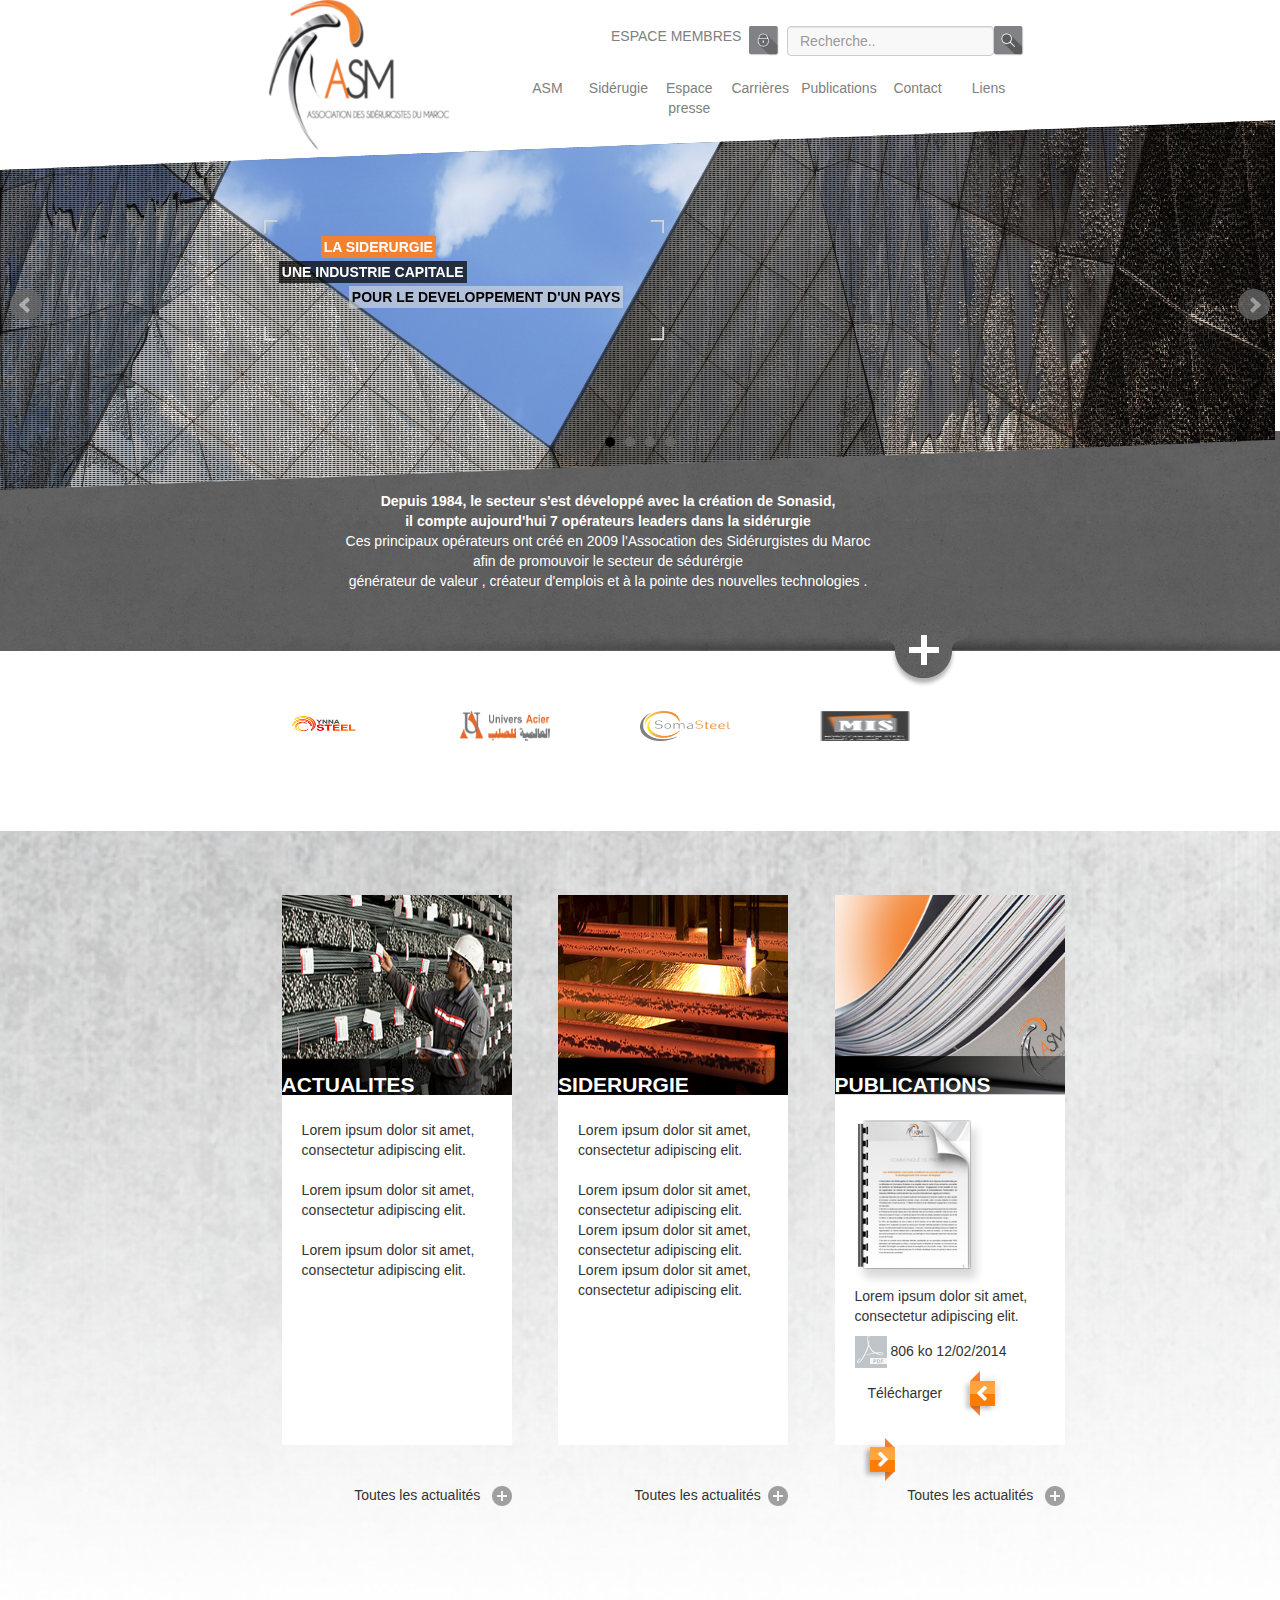
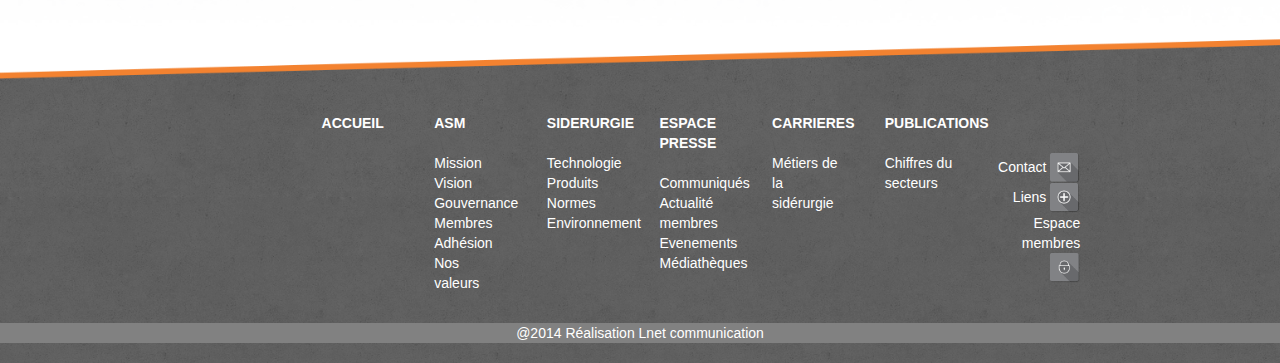
<file: index.html>
<!DOCTYPE html>
<html>
<head>
	<meta charset="UTF-8">

	<!-- Css file -->
	<link href="stylesheets/test2.css"rel="stylesheet" type="text/css" />


	<!-- Latest compiled and minified CSS -->
	<link rel="stylesheet" href="http://maxcdn.bootstrapcdn.com/bootstrap/3.3.6/css/bootstrap.min.css">

	<!-- jQuery library -->
	<script src="https://ajax.googleapis.com/ajax/libs/jquery/1.12.0/jquery.min.js"></script>

	<!-- Latest compiled JavaScript -->
	<script src="http://maxcdn.bootstrapcdn.com/bootstrap/3.3.6/js/bootstrap.min.js"></script>
	
	<!-- bxslider JavaScript file -->
	<script src="js/bxslider/jquery.bxslider.min.js"></script>
	
	<!-- bxSlider CSS file -->
	<link href="js/bxslider/jquery.bxslider.css" rel="stylesheet" />

	<!--  Light Slider Jquery-->
	<link type="text/css" rel="stylesheet" href="js/LightSlider/lightslider-master/src/css/lightslider.css" />                  
	<script src="js/LightSlider/lightslider-master/src/js/lightslider.js"></script>

	<title>ASM Template</title>

</head>
<body>
<div id="container">
	
	<header> 
		<div class="logo">
			<img src="img/Header/logo.png" width="180" height="150"/></div>

			<div class="membre-recherche">
					<div>Espace membres &nbsp</div>
				<div><a href="#"> <img src="img/Header/lock.png" width="30" height="30"/> </a> &nbsp</div>
					<div> <input type="email" class="form-control" id="exampleInputEmail1" placeholder="Recherche..">&nbsp &nbsp &nbsp </div>
				<div><a href="#"> <img src="img/Header/zoom.png" width="30" height="30"/></a> </div>
			</div>

			<nav>
				<ul class="nav nav-pills nav-justified">
					 <li class="dropdown">
						<a href="#" class="dropdown-toggle" data-toggle="dropdown" role="button" aria-haspopup="true" aria-expanded="false">ASM</a>
						<ul class="dropdown-menu">
							<li>Mission <img src="img/Header/forward-icon.png" align="right"/></li>
							<li>Gouvernance <img src="img/Header/forward-icon.png" align="right"/></li>
							<li>Membres <img src="img/Header/forward-icon.png" align="right"/></li>
							<li>Adhésion <img src="img/Header/forward-icon.png" align="right"/></li>
							<li>Affiliations <img src="img/Header/forward-icon.png" align="right"/></li>
						</ul>		
					
					</li>
					<li role="presentation"><a href="#">Sidérugie</a></li>
					<li role="presentation"><a href="#">Espace presse</a></li>
					<li role="presentation"><a href="#">Carrières</a></li>
					<li role="presentation"><a href="#">Publications</a></li>
					<li role="presentation"><a href="#">Contact</a></li>
					<li role="presentation"><a href="#">Liens</a></li>
				</ul>
			</nav>
	</header>
	<div class="clear"></div>
	
	<section id="presentation">

		<ul class="bxslider">
			<li>
				
				<div class="caption">
					<span>LA SIDERURGIE<br/></span>
					<span>UNE INDUSTRIE CAPITALE<br/></span>
					<span>POUR LE DEVELOPPEMENT D'UN PAYS</span>
				</div> 
			</li>
			<li></li>
			<li></li>
			<li></li>
		</ul>

		<div class="depuis">
			<p><br/><br/><br/><b>Depuis 1984, le secteur s'est développé avec la création de Sonasid, </b><br><b>il compte aujourd'hui 7 opérateurs leaders dans la sidérurgie</b><br>
			Ces principaux opérateurs ont créé en 2009 l'Assocation des Sidérurgistes du Maroc <br/>
			afin de promouvoir le secteur de sédurérgie <br/>
				générateur de valeur , créateur d'emplois et à la pointe des nouvelles technologies . </p>
			<p></p><br/><br/>
			<img src="img/Logo-slider/button&shadow.png" alt="button&shadow"/>
		</div>
		
		<div class="clients">
				<ul id="lightSlider">
					<li>
						<img src="img/Logo-slider/logo1.png" width="90" height="30"/>
					</li>
					<li>
						<img src="img/Logo-slider/logo3.png" width="90" height="30"/>
					</li>
					 <li>
						<img src="img/Logo-slider/logo4.png" width="90" height="30"/>
					</li>
					<li>
						<img src="img/Logo-slider/logo5.png" width="90" height="30"/>
					</li>
					<li>
						<img src="img/Logo-slider/logo6.png" width="90" height="30"/>
					</li>
				</ul>
			
		</div>
	</section>

	<section id="activities">
		<div class="my_row">
				<div class="first_bloc">				
					<div>ACTUALITES </div>
					<div class="contenu">
						<p><span>Lorem ipsum dolor sit amet, consectetur adipiscing elit.  </span><br/> <br/>
						<span>Lorem ipsum dolor sit amet, consectetur adipiscing elit.  <img src="img/Blocs/Actu/left-arrow.png" alt="arrow" style="display: none" /></span><br/> <br/> 
						<span>Lorem ipsum dolor sit amet, consectetur adipiscing elit.</span> </p> 
					</div>
					<div> Toutes les actualités &nbsp <img src="img/Blocs/Actu/transparent_plus.png"/></div>
				</div>
				<div class="second_bloc">
					<div>SIDERURGIE </div>
					<div class="contenu"><p> <span>Lorem ipsum dolor sit amet, consectetur adipiscing elit. </span> <br/> <br/>
						Lorem ipsum dolor sit amet, consectetur adipiscing elit. Lorem ipsum dolor sit amet, consectetur adipiscing elit. Lorem ipsum dolor sit amet, consectetur adipiscing elit.</p>
					</div> 
					<div> Toutes les actualités &nbsp<img src="img/Blocs/Actu/transparent_plus.png"/></div>
				</div>
				<div class="third_bloc">
					<div>PUBLICATIONS </div>
					<div class="contenu">
						<img src="img/Blocs/Actu/carnet.png" alt="carnet"/>
						<p>Lorem ipsum dolor sit amet, consectetur adipiscing elit.</p>
						<img src="img/Blocs/Actu/adobe.png" alt="adobe"/>
						<span>806 ko 12/02/2014</span>
						<span class="btn">Télécharger </span>
						<img src="img/Blocs/Actu/left.png" alt="left"/>
						<img src="img/Blocs/Actu/right.png" alt="right"/>
					</div>
					<div> Toutes les actualités &nbsp <img src="img/Blocs/Actu/transparent_plus.png"/></div>
				</div>
			</div>
		
	</section>

	<footer>
		<div class="site-map">
			
			<ul>
				<b>ACCUEIL</b><br/><br/>
			</ul>
			<ul>
				<b>ASM</b><br/><br/>
				<li>Mission</li>
				<li>Vision</li>
				<li>Gouvernance</li>
				<li>Membres</li>
				<li>Adhésion</li>
				<li>Nos valeurs</li>
			</ul>
			<ul><b>SIDERURGIE</b><br/><br/>
				<li>Technologie</li>
				<li>Produits</li>
				<li>Normes</li>
				<li>Environnement</li>
			</ul>
			<ul><b>ESPACE PRESSE</b><br/><br/>
				<li> Communiqués</li>
				<li> Actualité membres </li>
				<li> Evenements </li>
				<li> Médiathèques </li>
			</ul>	
			<ul><b>CARRIERES</b><br/><br/>
				<li> Métiers de la sidérurgie</li>
			</ul>
			<ul><b>PUBLICATIONS</b><br/><br/>
				<li>Chiffres du secteurs</li>
			</ul>
			<ul style="text-align:right;"><b>     </b><br/><br/>
				<li>Contact <img src="img/Footer/msg.png" width="30" height="30"/></li>
				<li>Liens <img src="img/Footer/plus.png" width="30" height="30"/></li>
				<li>Espace membres <img src="img/Footer/lock.png" width="30" height="30"/></li>
			</ul>
			<div class="clear"></div>
			
		</div>
		<div class="lnet">@2014 Réalisation Lnet communication </div>
	</footer>

			
    <script type="text/javascript">
      $(document).ready(function() {
        $("#lightSlider").bxSlider({
			minSlides: 4,
			maxSlides: 4,
			slideWidth: 170,
			slideMargin: 10,
			ticker: true,
			speed: 6000,
			nextSelector: '#slider-next',
			prevSelector: '#slider-prev'
		});
		$('.first_bloc .contenu span:first-of-type').hover(function () {
			$('img[alt="arrow"]').toggleClass("show");
			$('img[alt="arrow"]').css('top', '10%');
			$(this).toggleClass("orange");
		});
		$('.first_bloc .contenu span:nth-of-type(2)').hover(function () {
			$('img[alt="arrow"]').toggleClass("show");
			$('img[alt="arrow"]').css('top', '35%');
			$(this).toggleClass("orange");
    	});
		$('.first_bloc .contenu span:nth-of-type(3)').hover(function () {
			$('img[alt="arrow"]').css('top', '60%');
			$('img[alt="arrow"]').toggleClass("show");
			$(this).toggleClass("orange");
		});
		$('.bxslider').bxSlider({
		mode: 'fade',
		auto: true
		});
      });
	
    </script>
</div>
</body>
</html>
</file>
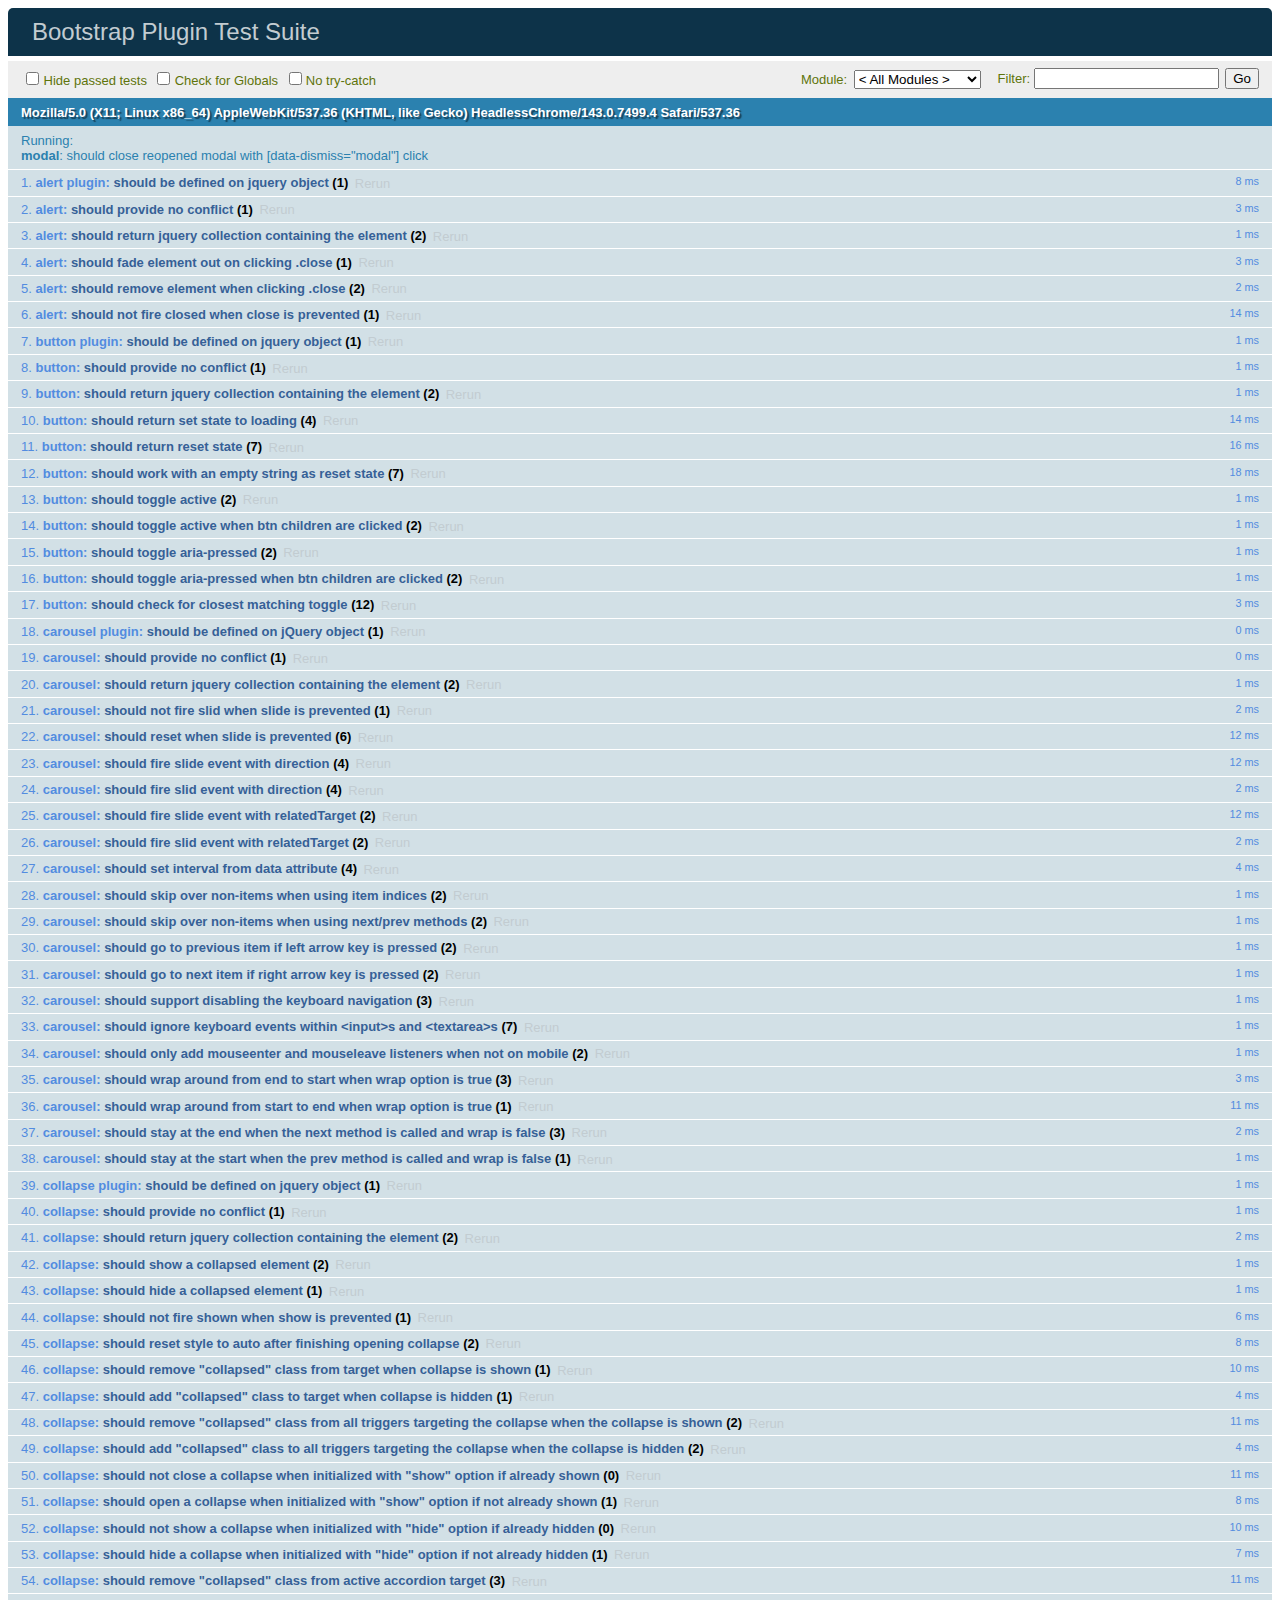
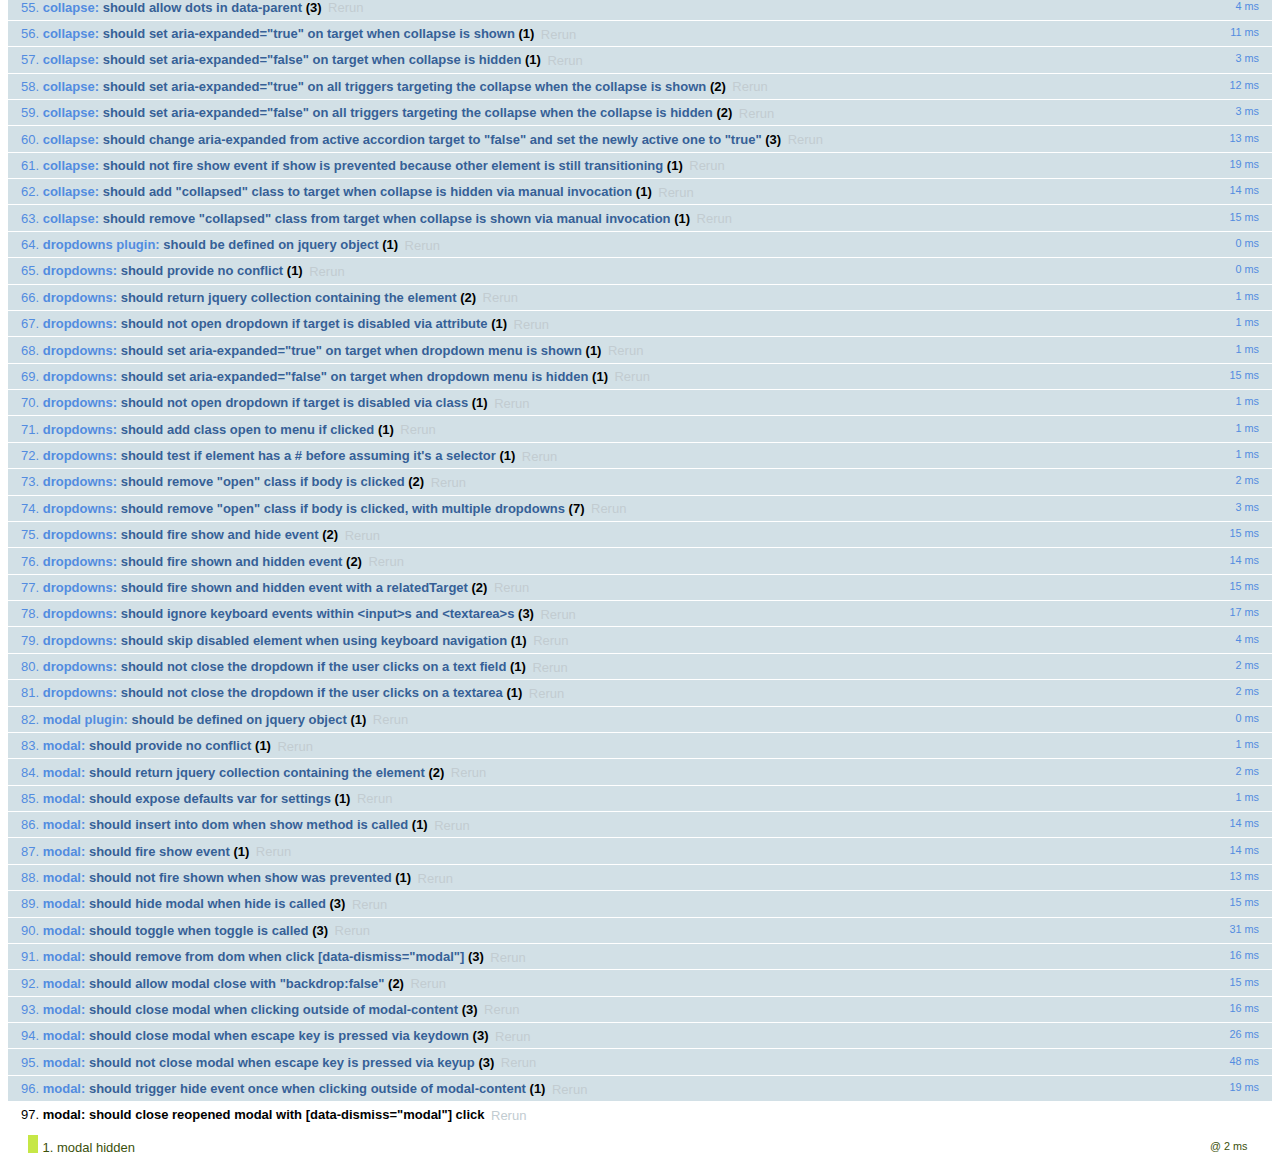
<file: js/bootstrap-3.3.6/js/tests/index.html>
<!DOCTYPE html>
<html>
  <head>
    <meta charset="utf-8">
    <title>Bootstrap Plugin Test Suite</title>
    <meta name="viewport" content="width=device-width, initial-scale=1">

    <!-- jQuery -->
    <script src="vendor/jquery.min.js"></script>
    <script>
      // Disable jQuery event aliases to ensure we don't accidentally use any of them
      (function () {
        var eventAliases = [
          'blur',
          'focus',
          'focusin',
          'focusout',
          'load',
          'resize',
          'scroll',
          'unload',
          'click',
          'dblclick',
          'mousedown',
          'mouseup',
          'mousemove',
          'mouseover',
          'mouseout',
          'mouseenter',
          'mouseleave',
          'change',
          'select',
          'submit',
          'keydown',
          'keypress',
          'keyup',
          'error',
          'contextmenu',
          'hover',
          'bind',
          'unbind',
          'delegate',
          'undelegate'
        ]
        for (var i = 0; i < eventAliases.length; i++) {
          $.fn[eventAliases[i]] = undefined
        }
      })()
    </script>

    <!-- QUnit -->
    <link rel="stylesheet" href="vendor/qunit.css" media="screen">
    <script src="vendor/qunit.js"></script>
    <script>
      // See https://github.com/axemclion/grunt-saucelabs#test-result-details-with-qunit
      var log = []
      // Require assert.expect in each test
      QUnit.config.requireExpects = true
      QUnit.done(function (testResults) {
        var tests = []
        for (var i = 0, len = log.length; i < len; i++) {
          var details = log[i]
          tests.push({
            name: details.name,
            result: details.result,
            expected: details.expected,
            actual: details.actual,
            source: details.source
          })
        }
        testResults.tests = tests

        window.global_test_results = testResults
      })

      QUnit.testStart(function (testDetails) {
        $(window).scrollTop(0)
        QUnit.log(function (details) {
          if (!details.result) {
            details.name = testDetails.name
            log.push(details)
          }
        })
      })

      // Cleanup
      QUnit.testDone(function () {
        $('#qunit-fixture').empty()
        $('#modal-test, .modal-backdrop').remove()
      })

      // Display fixture on-screen on iOS to avoid false positives
      if (/iPhone|iPad|iPod/.test(navigator.userAgent)) {
        QUnit.begin(function() {
          $('#qunit-fixture').css({ top: 0, left: 0 })
        })

        QUnit.done(function () {
          $('#qunit-fixture').css({ top: '', left: '' })
        })
      }

      // Disable deprecated global QUnit method aliases in preparation for QUnit v2
      (function () {
        var methodNames = [
          'async',
          'asyncTest',
          'deepEqual',
          'equal',
          'expect',
          'module',
          'notDeepEqual',
          'notEqual',
          'notPropEqual',
          'notStrictEqual',
          'ok',
          'propEqual',
          'push',
          'start',
          'stop',
          'strictEqual',
          'test',
          'throws'
        ];
        for (var i = 0; i < methodNames.length; i++) {
          var methodName = methodNames[i];
          window[methodName] = undefined;
        }
      })();
    </script>

    <!-- Plugin sources -->
    <script>$.support.transition = false</script>
    <script src="../../js/alert.js"></script>
    <script src="../../js/button.js"></script>
    <script src="../../js/carousel.js"></script>
    <script src="../../js/collapse.js"></script>
    <script src="../../js/dropdown.js"></script>
    <script src="../../js/modal.js"></script>
    <script src="../../js/scrollspy.js"></script>
    <script src="../../js/tab.js"></script>
    <script src="../../js/tooltip.js"></script>
    <script src="../../js/popover.js"></script>
    <script src="../../js/affix.js"></script>

    <!-- Unit tests -->
    <script src="unit/alert.js"></script>
    <script src="unit/button.js"></script>
    <script src="unit/carousel.js"></script>
    <script src="unit/collapse.js"></script>
    <script src="unit/dropdown.js"></script>
    <script src="unit/modal.js"></script>
    <script src="unit/scrollspy.js"></script>
    <script src="unit/tab.js"></script>
    <script src="unit/tooltip.js"></script>
    <script src="unit/popover.js"></script>
    <script src="unit/affix.js"></script>

  </head>
  <body>
    <div id="qunit-container">
      <div id="qunit"></div>
      <div id="qunit-fixture"></div>
    </div>
  </body>
</html>
</file>
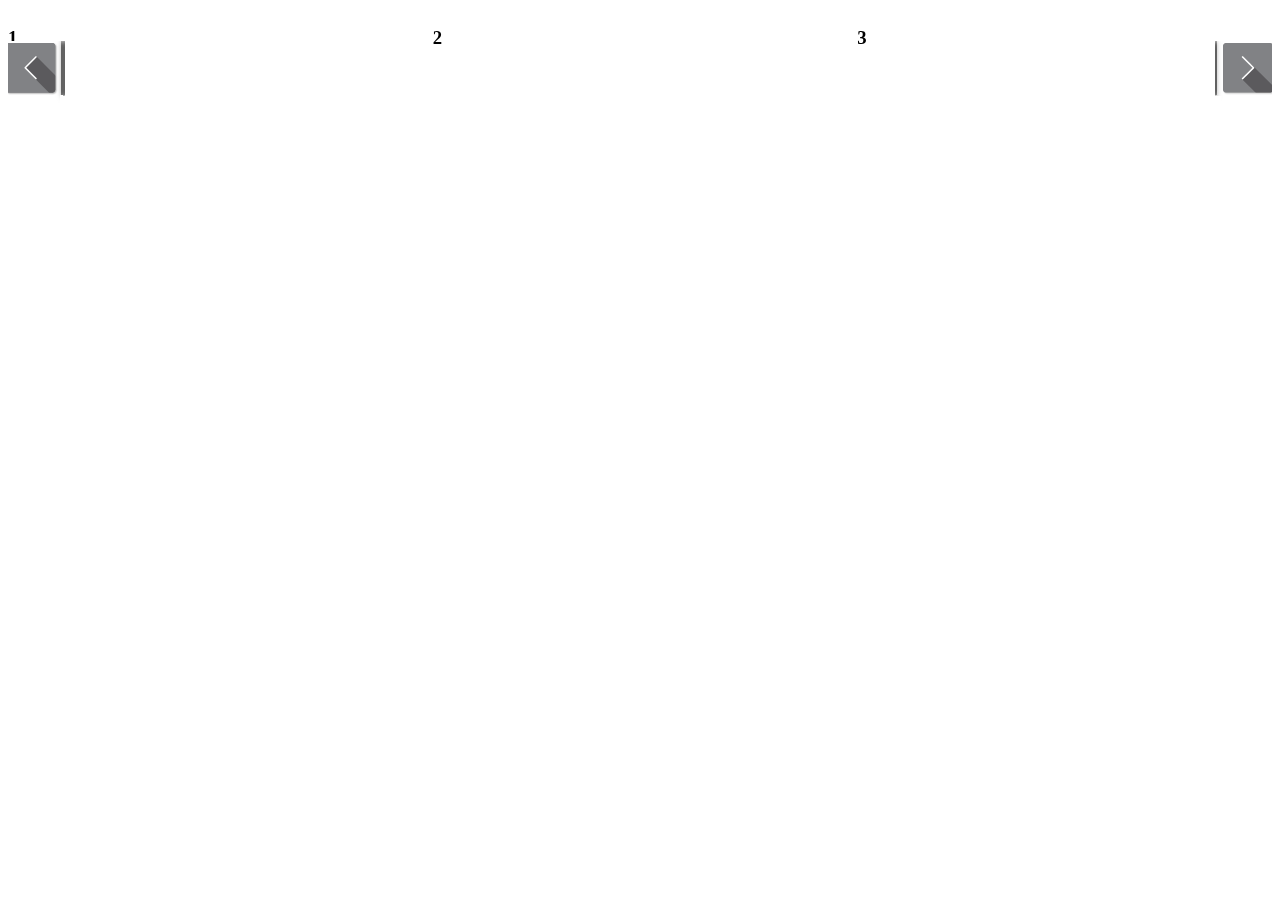
<file: js/LightSlider/lightslider-master/demo/index.html>
<!DOCTYPE html>
<html lang="en">
    <head>
    <title>lightSlider Demo</title>
    <meta charset="utf-8">
    <meta http-equiv="X-UA-Compatible" content="IE=edge">
    <meta name="description" content="">
    <link rel="stylesheet"  href="../src/css/lightslider.css"/>
    <style>
    	
    </style>
    <script src="http://ajax.googleapis.com/ajax/libs/jquery/1.9.1/jquery.min.js"></script>
    <script src="../src/js/lightslider.js"></script> 
    <script>
    	 $(document).ready(function() {
			$("#content-slider").lightSlider({
                loop:true,
                keyPress:true
            });
            $('#image-gallery').lightSlider({
                gallery:true,
                item:1,
                thumbItem:9,
                slideMargin: 0,
                speed:500,
                auto:true,
                loop:true,
                onSliderLoad: function() {
                    $('#image-gallery').removeClass('cS-hidden');
                }  
            });
		});
    </script>
</head>
<body>
	<div class="demo">
        
        <div class="item">
            <ul id="content-slider" class="content-slider">
                <li>
                    <h3>1</h3>
                </li>
                <li>
                    <h3>2</h3>
                </li>
                <li>
                    <h3>3</h3>
                </li>
                <li>
                    <h3>4</h3>
                </li>
                <li>
                    <h3>5</h3>
                </li>
                <li>
                    <h3>6</h3>
                </li>
            </ul>
        </div>

    </div>	
</body>
</file>
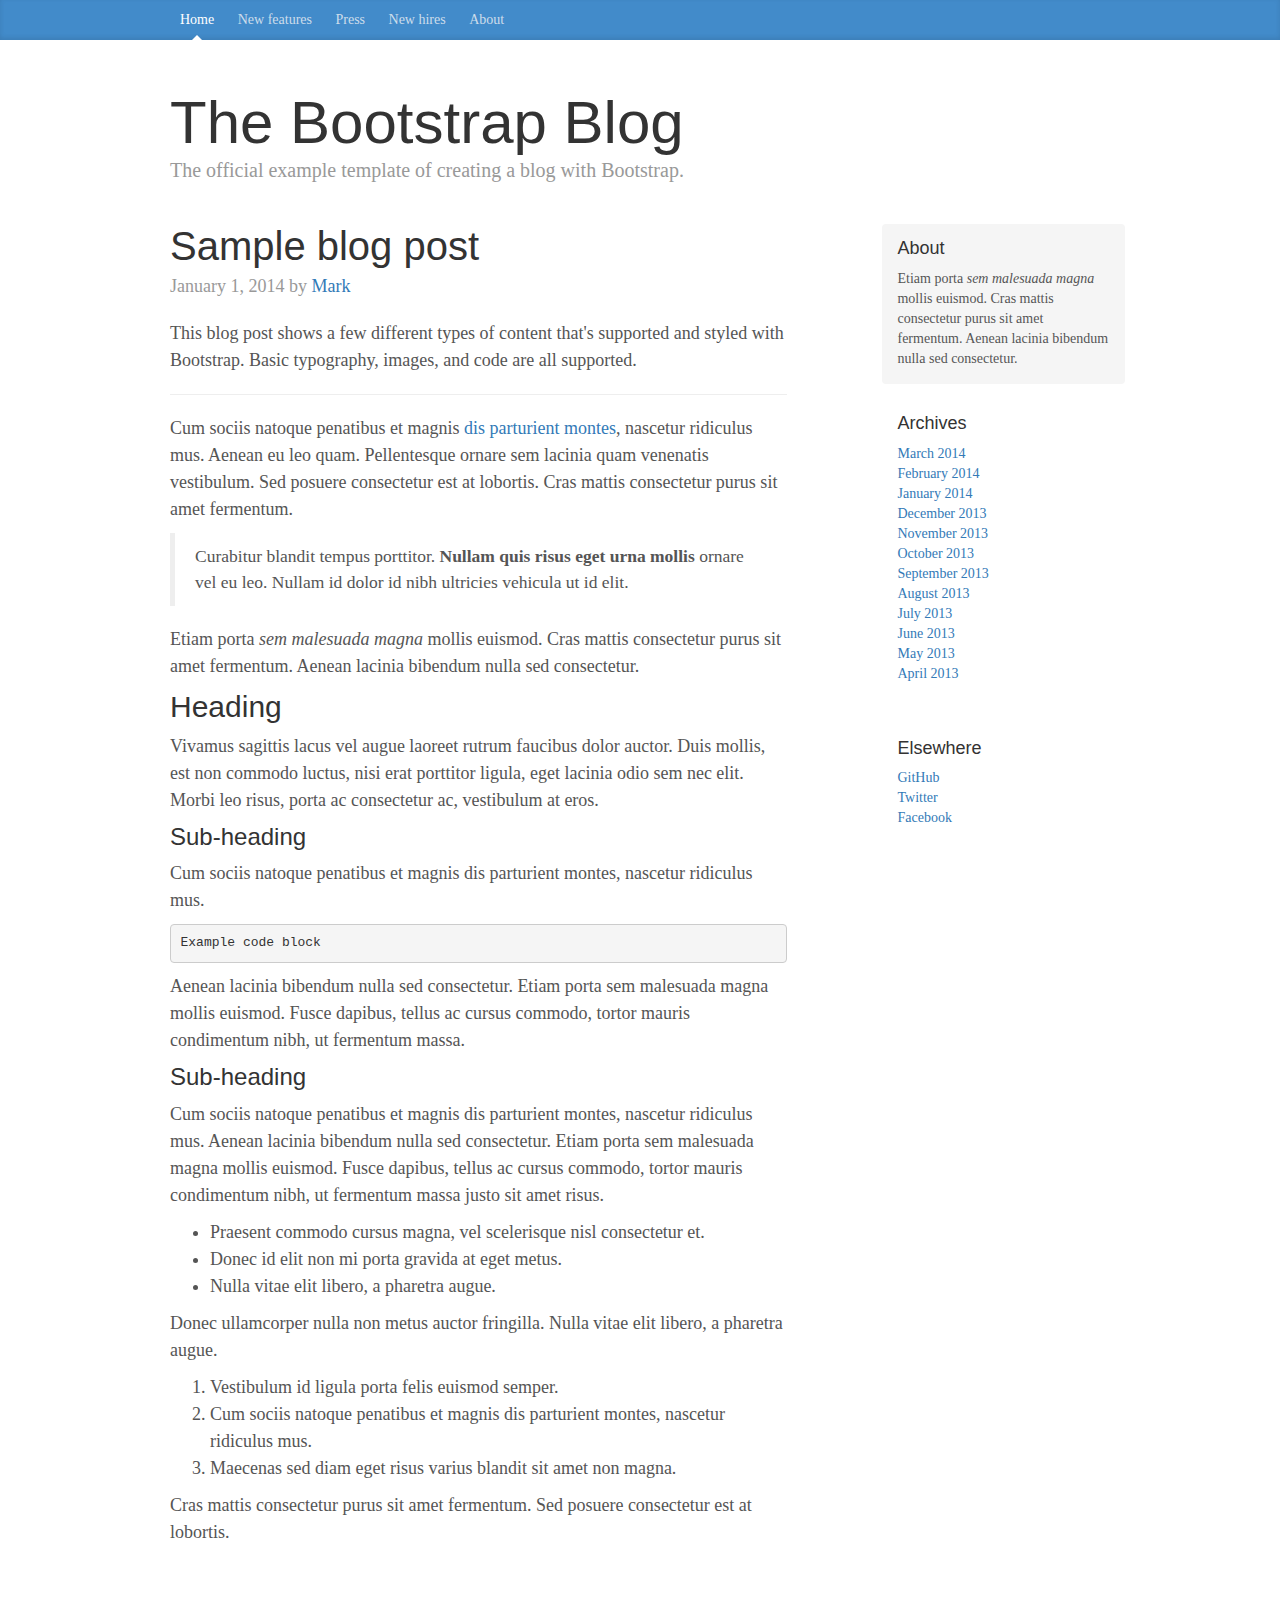
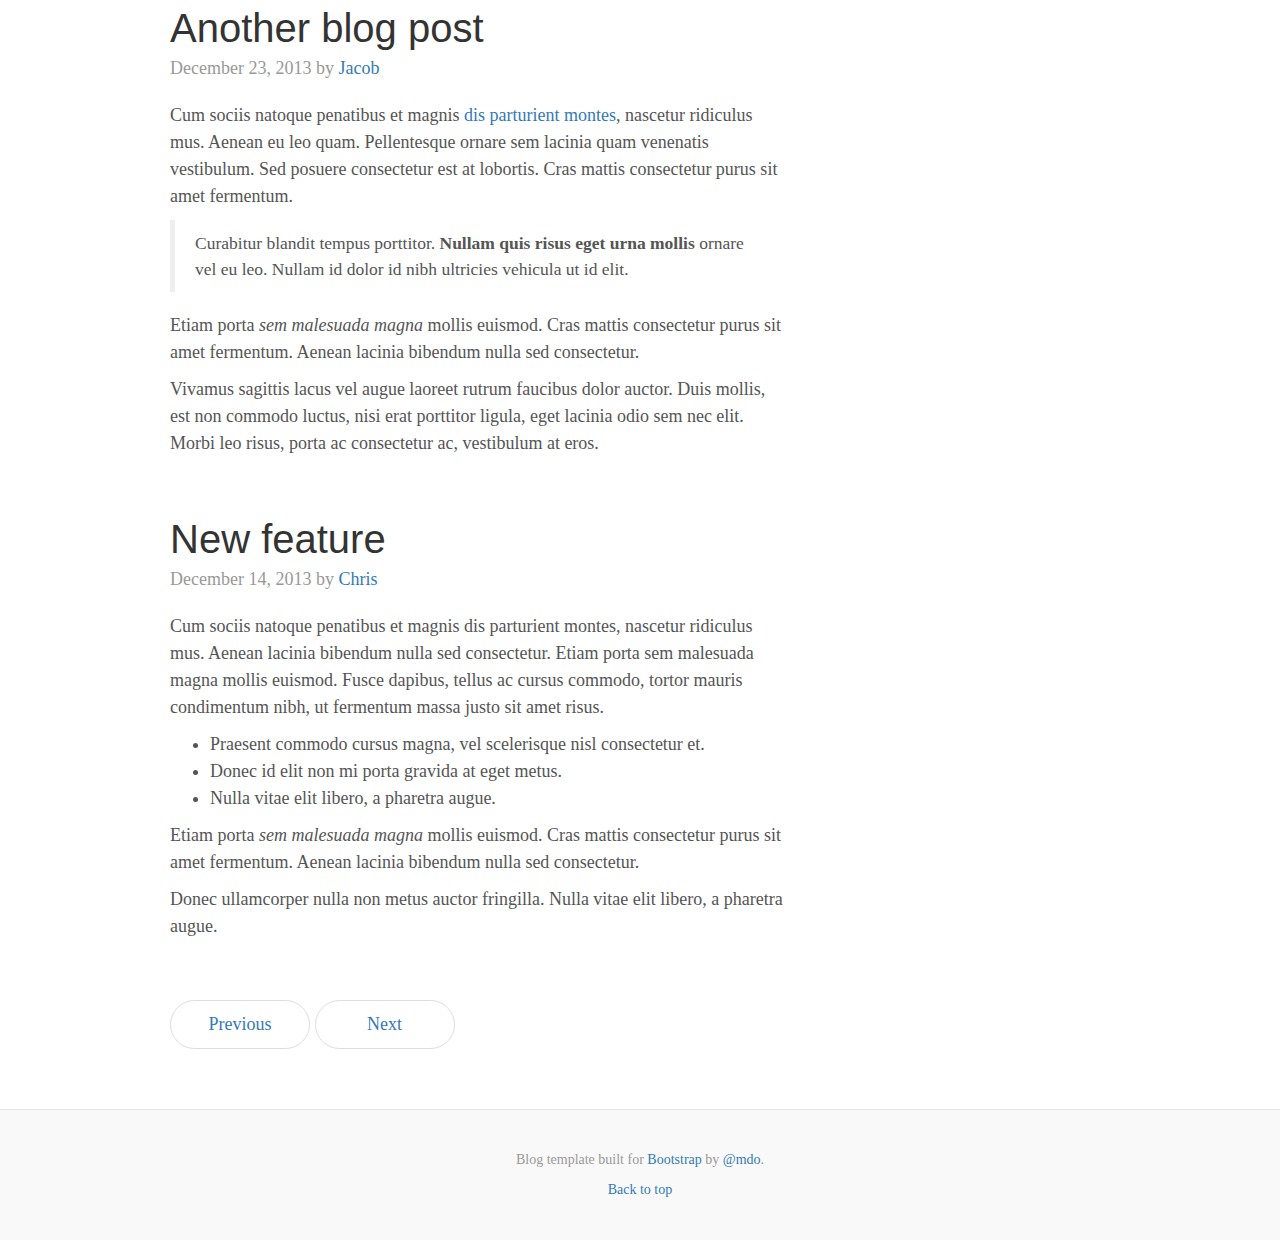
<file: js/bootstrap-3.3.6/docs/examples/blog/index.html>
<!DOCTYPE html>
<html lang="en">
  <head>
    <meta charset="utf-8">
    <meta http-equiv="X-UA-Compatible" content="IE=edge">
    <meta name="viewport" content="width=device-width, initial-scale=1">
    <!-- The above 3 meta tags *must* come first in the head; any other head content must come *after* these tags -->
    <meta name="description" content="">
    <meta name="author" content="">
    <link rel="icon" href="../../favicon.ico">

    <title>Blog Template for Bootstrap</title>

    <!-- Bootstrap core CSS -->
    <link href="../../dist/css/bootstrap.min.css" rel="stylesheet">

    <!-- IE10 viewport hack for Surface/desktop Windows 8 bug -->
    <link href="../../assets/css/ie10-viewport-bug-workaround.css" rel="stylesheet">

    <!-- Custom styles for this template -->
    <link href="blog.css" rel="stylesheet">

    <!-- Just for debugging purposes. Don't actually copy these 2 lines! -->
    <!--[if lt IE 9]><script src="../../assets/js/ie8-responsive-file-warning.js"></script><![endif]-->
    <script src="../../assets/js/ie-emulation-modes-warning.js"></script>

    <!-- HTML5 shim and Respond.js for IE8 support of HTML5 elements and media queries -->
    <!--[if lt IE 9]>
      <script src="https://oss.maxcdn.com/html5shiv/3.7.2/html5shiv.min.js"></script>
      <script src="https://oss.maxcdn.com/respond/1.4.2/respond.min.js"></script>
    <![endif]-->
  </head>

  <body>

    <div class="blog-masthead">
      <div class="container">
        <nav class="blog-nav">
          <a class="blog-nav-item active" href="#">Home</a>
          <a class="blog-nav-item" href="#">New features</a>
          <a class="blog-nav-item" href="#">Press</a>
          <a class="blog-nav-item" href="#">New hires</a>
          <a class="blog-nav-item" href="#">About</a>
        </nav>
      </div>
    </div>

    <div class="container">

      <div class="blog-header">
        <h1 class="blog-title">The Bootstrap Blog</h1>
        <p class="lead blog-description">The official example template of creating a blog with Bootstrap.</p>
      </div>

      <div class="row">

        <div class="col-sm-8 blog-main">

          <div class="blog-post">
            <h2 class="blog-post-title">Sample blog post</h2>
            <p class="blog-post-meta">January 1, 2014 by <a href="#">Mark</a></p>

            <p>This blog post shows a few different types of content that's supported and styled with Bootstrap. Basic typography, images, and code are all supported.</p>
            <hr>
            <p>Cum sociis natoque penatibus et magnis <a href="#">dis parturient montes</a>, nascetur ridiculus mus. Aenean eu leo quam. Pellentesque ornare sem lacinia quam venenatis vestibulum. Sed posuere consectetur est at lobortis. Cras mattis consectetur purus sit amet fermentum.</p>
            <blockquote>
              <p>Curabitur blandit tempus porttitor. <strong>Nullam quis risus eget urna mollis</strong> ornare vel eu leo. Nullam id dolor id nibh ultricies vehicula ut id elit.</p>
            </blockquote>
            <p>Etiam porta <em>sem malesuada magna</em> mollis euismod. Cras mattis consectetur purus sit amet fermentum. Aenean lacinia bibendum nulla sed consectetur.</p>
            <h2>Heading</h2>
            <p>Vivamus sagittis lacus vel augue laoreet rutrum faucibus dolor auctor. Duis mollis, est non commodo luctus, nisi erat porttitor ligula, eget lacinia odio sem nec elit. Morbi leo risus, porta ac consectetur ac, vestibulum at eros.</p>
            <h3>Sub-heading</h3>
            <p>Cum sociis natoque penatibus et magnis dis parturient montes, nascetur ridiculus mus.</p>
            <pre><code>Example code block</code></pre>
            <p>Aenean lacinia bibendum nulla sed consectetur. Etiam porta sem malesuada magna mollis euismod. Fusce dapibus, tellus ac cursus commodo, tortor mauris condimentum nibh, ut fermentum massa.</p>
            <h3>Sub-heading</h3>
            <p>Cum sociis natoque penatibus et magnis dis parturient montes, nascetur ridiculus mus. Aenean lacinia bibendum nulla sed consectetur. Etiam porta sem malesuada magna mollis euismod. Fusce dapibus, tellus ac cursus commodo, tortor mauris condimentum nibh, ut fermentum massa justo sit amet risus.</p>
            <ul>
              <li>Praesent commodo cursus magna, vel scelerisque nisl consectetur et.</li>
              <li>Donec id elit non mi porta gravida at eget metus.</li>
              <li>Nulla vitae elit libero, a pharetra augue.</li>
            </ul>
            <p>Donec ullamcorper nulla non metus auctor fringilla. Nulla vitae elit libero, a pharetra augue.</p>
            <ol>
              <li>Vestibulum id ligula porta felis euismod semper.</li>
              <li>Cum sociis natoque penatibus et magnis dis parturient montes, nascetur ridiculus mus.</li>
              <li>Maecenas sed diam eget risus varius blandit sit amet non magna.</li>
            </ol>
            <p>Cras mattis consectetur purus sit amet fermentum. Sed posuere consectetur est at lobortis.</p>
          </div><!-- /.blog-post -->

          <div class="blog-post">
            <h2 class="blog-post-title">Another blog post</h2>
            <p class="blog-post-meta">December 23, 2013 by <a href="#">Jacob</a></p>

            <p>Cum sociis natoque penatibus et magnis <a href="#">dis parturient montes</a>, nascetur ridiculus mus. Aenean eu leo quam. Pellentesque ornare sem lacinia quam venenatis vestibulum. Sed posuere consectetur est at lobortis. Cras mattis consectetur purus sit amet fermentum.</p>
            <blockquote>
              <p>Curabitur blandit tempus porttitor. <strong>Nullam quis risus eget urna mollis</strong> ornare vel eu leo. Nullam id dolor id nibh ultricies vehicula ut id elit.</p>
            </blockquote>
            <p>Etiam porta <em>sem malesuada magna</em> mollis euismod. Cras mattis consectetur purus sit amet fermentum. Aenean lacinia bibendum nulla sed consectetur.</p>
            <p>Vivamus sagittis lacus vel augue laoreet rutrum faucibus dolor auctor. Duis mollis, est non commodo luctus, nisi erat porttitor ligula, eget lacinia odio sem nec elit. Morbi leo risus, porta ac consectetur ac, vestibulum at eros.</p>
          </div><!-- /.blog-post -->

          <div class="blog-post">
            <h2 class="blog-post-title">New feature</h2>
            <p class="blog-post-meta">December 14, 2013 by <a href="#">Chris</a></p>

            <p>Cum sociis natoque penatibus et magnis dis parturient montes, nascetur ridiculus mus. Aenean lacinia bibendum nulla sed consectetur. Etiam porta sem malesuada magna mollis euismod. Fusce dapibus, tellus ac cursus commodo, tortor mauris condimentum nibh, ut fermentum massa justo sit amet risus.</p>
            <ul>
              <li>Praesent commodo cursus magna, vel scelerisque nisl consectetur et.</li>
              <li>Donec id elit non mi porta gravida at eget metus.</li>
              <li>Nulla vitae elit libero, a pharetra augue.</li>
            </ul>
            <p>Etiam porta <em>sem malesuada magna</em> mollis euismod. Cras mattis consectetur purus sit amet fermentum. Aenean lacinia bibendum nulla sed consectetur.</p>
            <p>Donec ullamcorper nulla non metus auctor fringilla. Nulla vitae elit libero, a pharetra augue.</p>
          </div><!-- /.blog-post -->

          <nav>
            <ul class="pager">
              <li><a href="#">Previous</a></li>
              <li><a href="#">Next</a></li>
            </ul>
          </nav>

        </div><!-- /.blog-main -->

        <div class="col-sm-3 col-sm-offset-1 blog-sidebar">
          <div class="sidebar-module sidebar-module-inset">
            <h4>About</h4>
            <p>Etiam porta <em>sem malesuada magna</em> mollis euismod. Cras mattis consectetur purus sit amet fermentum. Aenean lacinia bibendum nulla sed consectetur.</p>
          </div>
          <div class="sidebar-module">
            <h4>Archives</h4>
            <ol class="list-unstyled">
              <li><a href="#">March 2014</a></li>
              <li><a href="#">February 2014</a></li>
              <li><a href="#">January 2014</a></li>
              <li><a href="#">December 2013</a></li>
              <li><a href="#">November 2013</a></li>
              <li><a href="#">October 2013</a></li>
              <li><a href="#">September 2013</a></li>
              <li><a href="#">August 2013</a></li>
              <li><a href="#">July 2013</a></li>
              <li><a href="#">June 2013</a></li>
              <li><a href="#">May 2013</a></li>
              <li><a href="#">April 2013</a></li>
            </ol>
          </div>
          <div class="sidebar-module">
            <h4>Elsewhere</h4>
            <ol class="list-unstyled">
              <li><a href="#">GitHub</a></li>
              <li><a href="#">Twitter</a></li>
              <li><a href="#">Facebook</a></li>
            </ol>
          </div>
        </div><!-- /.blog-sidebar -->

      </div><!-- /.row -->

    </div><!-- /.container -->

    <footer class="blog-footer">
      <p>Blog template built for <a href="http://getbootstrap.com">Bootstrap</a> by <a href="https://twitter.com/mdo">@mdo</a>.</p>
      <p>
        <a href="#">Back to top</a>
      </p>
    </footer>


    <!-- Bootstrap core JavaScript
    ================================================== -->
    <!-- Placed at the end of the document so the pages load faster -->
    <script src="https://ajax.googleapis.com/ajax/libs/jquery/1.11.3/jquery.min.js"></script>
    <script>window.jQuery || document.write('<script src="../../assets/js/vendor/jquery.min.js"><\/script>')</script>
    <script src="../../dist/js/bootstrap.min.js"></script>
    <!-- IE10 viewport hack for Surface/desktop Windows 8 bug -->
    <script src="../../assets/js/ie10-viewport-bug-workaround.js"></script>
  </body>
</html>
</file>
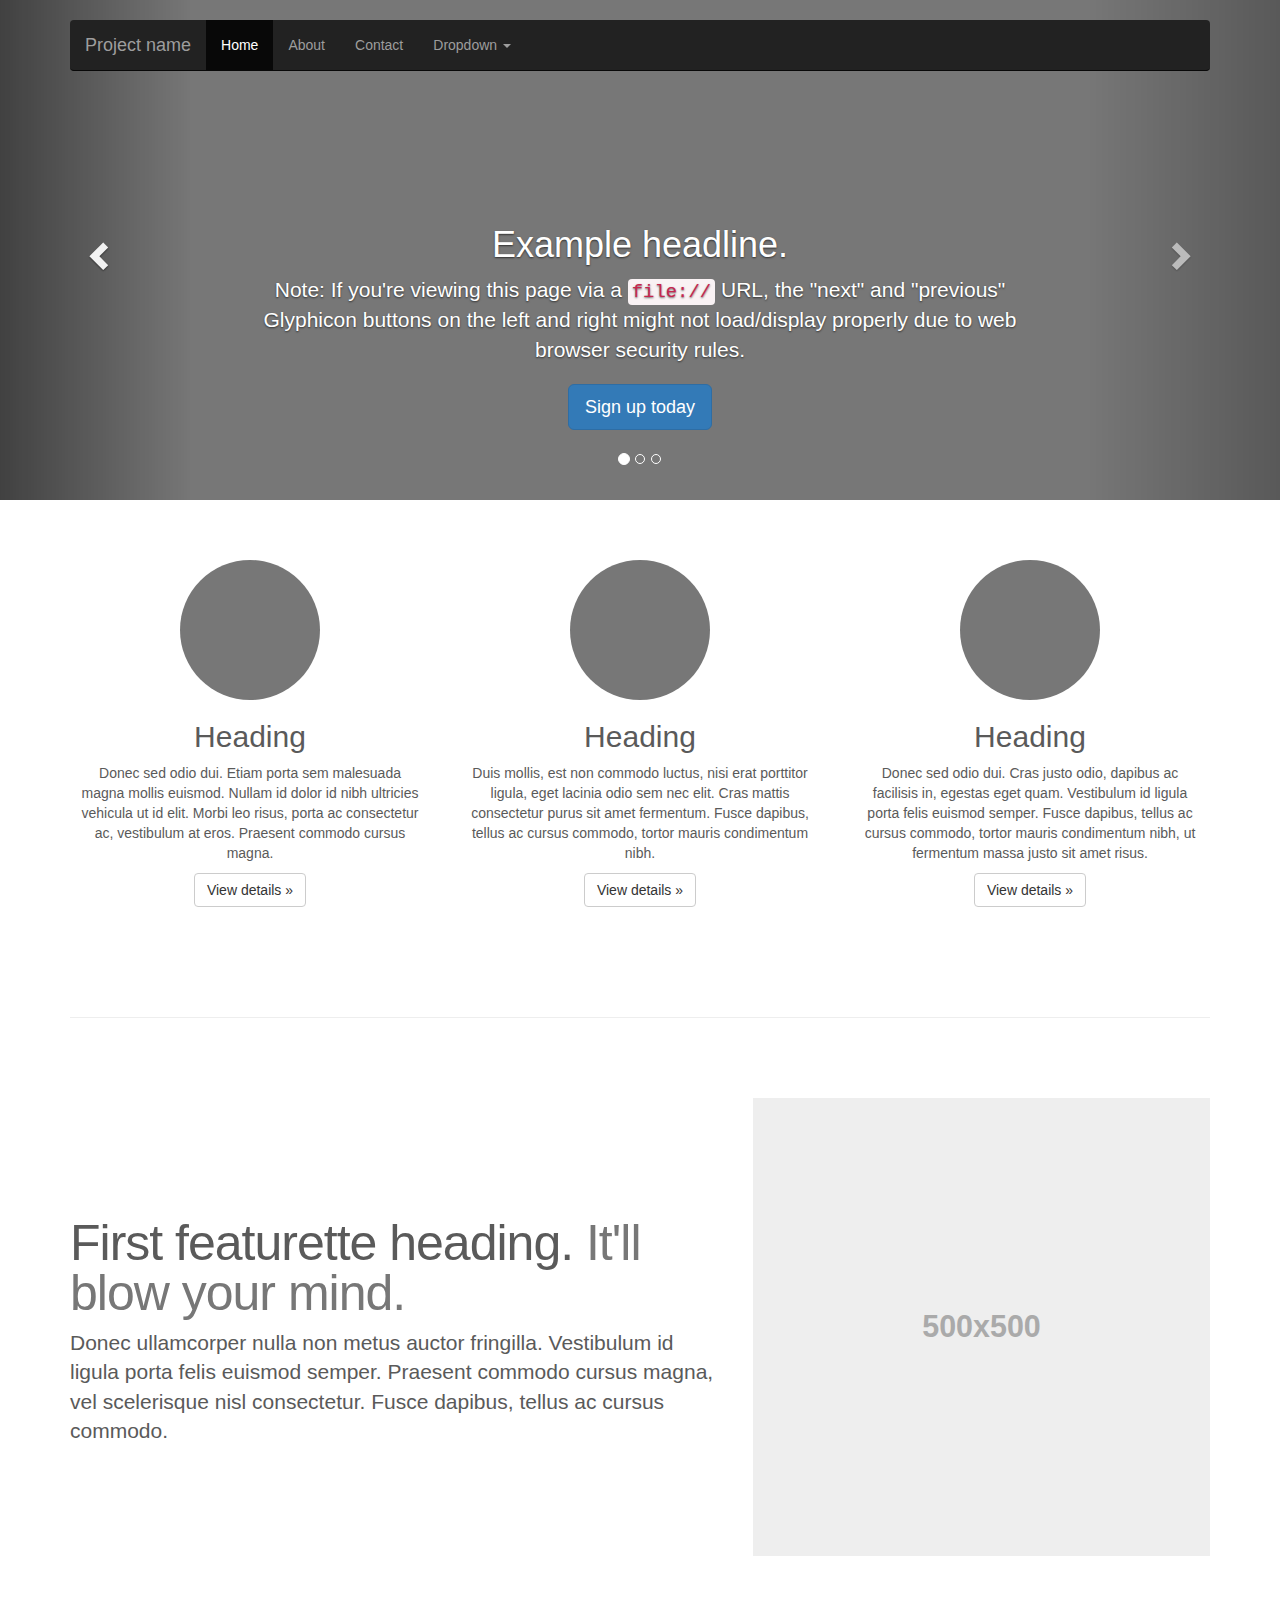
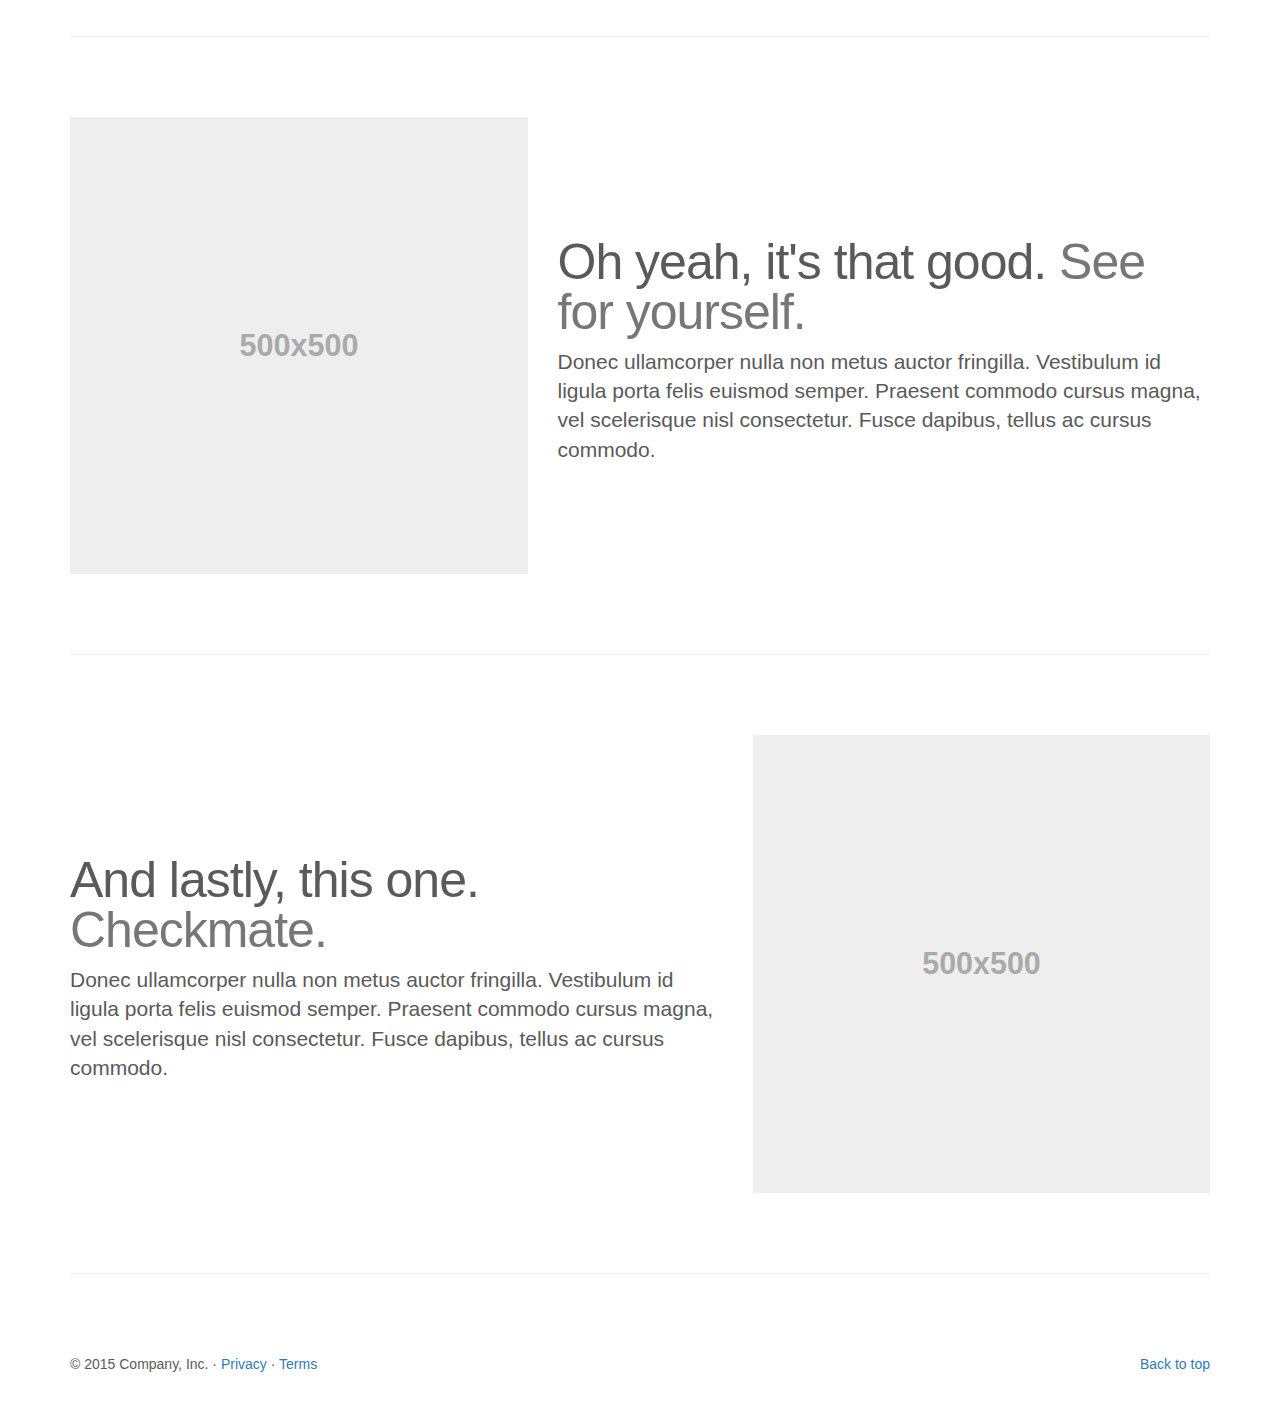
<file: js/bootstrap-3.3.6/docs/examples/carousel/index.html>
<!DOCTYPE html>
<html lang="en">
  <head>
    <meta charset="utf-8">
    <meta http-equiv="X-UA-Compatible" content="IE=edge">
    <meta name="viewport" content="width=device-width, initial-scale=1">
    <!-- The above 3 meta tags *must* come first in the head; any other head content must come *after* these tags -->
    <meta name="description" content="">
    <meta name="author" content="">
    <link rel="icon" href="../../favicon.ico">

    <title>Carousel Template for Bootstrap</title>

    <!-- Bootstrap core CSS -->
    <link href="../../dist/css/bootstrap.min.css" rel="stylesheet">

    <!-- IE10 viewport hack for Surface/desktop Windows 8 bug -->
    <link href="../../assets/css/ie10-viewport-bug-workaround.css" rel="stylesheet">

    <!-- Just for debugging purposes. Don't actually copy these 2 lines! -->
    <!--[if lt IE 9]><script src="../../assets/js/ie8-responsive-file-warning.js"></script><![endif]-->
    <script src="../../assets/js/ie-emulation-modes-warning.js"></script>

    <!-- HTML5 shim and Respond.js for IE8 support of HTML5 elements and media queries -->
    <!--[if lt IE 9]>
      <script src="https://oss.maxcdn.com/html5shiv/3.7.2/html5shiv.min.js"></script>
      <script src="https://oss.maxcdn.com/respond/1.4.2/respond.min.js"></script>
    <![endif]-->

    <!-- Custom styles for this template -->
    <link href="carousel.css" rel="stylesheet">
  </head>
<!-- NAVBAR
================================================== -->
  <body>
    <div class="navbar-wrapper">
      <div class="container">

        <nav class="navbar navbar-inverse navbar-static-top">
          <div class="container">
            <div class="navbar-header">
              <button type="button" class="navbar-toggle collapsed" data-toggle="collapse" data-target="#navbar" aria-expanded="false" aria-controls="navbar">
                <span class="sr-only">Toggle navigation</span>
                <span class="icon-bar"></span>
                <span class="icon-bar"></span>
                <span class="icon-bar"></span>
              </button>
              <a class="navbar-brand" href="#">Project name</a>
            </div>
            <div id="navbar" class="navbar-collapse collapse">
              <ul class="nav navbar-nav">
                <li class="active"><a href="#">Home</a></li>
                <li><a href="#about">About</a></li>
                <li><a href="#contact">Contact</a></li>
                <li class="dropdown">
                  <a href="#" class="dropdown-toggle" data-toggle="dropdown" role="button" aria-haspopup="true" aria-expanded="false">Dropdown <span class="caret"></span></a>
                  <ul class="dropdown-menu">
                    <li><a href="#">Action</a></li>
                    <li><a href="#">Another action</a></li>
                    <li><a href="#">Something else here</a></li>
                    <li role="separator" class="divider"></li>
                    <li class="dropdown-header">Nav header</li>
                    <li><a href="#">Separated link</a></li>
                    <li><a href="#">One more separated link</a></li>
                  </ul>
                </li>
              </ul>
            </div>
          </div>
        </nav>

      </div>
    </div>


    <!-- Carousel
    ================================================== -->
    <div id="myCarousel" class="carousel slide" data-ride="carousel">
      <!-- Indicators -->
      <ol class="carousel-indicators">
        <li data-target="#myCarousel" data-slide-to="0" class="active"></li>
        <li data-target="#myCarousel" data-slide-to="1"></li>
        <li data-target="#myCarousel" data-slide-to="2"></li>
      </ol>
      <div class="carousel-inner" role="listbox">
        <div class="item active">
          <img class="first-slide" src="[data-uri]" alt="First slide">
          <div class="container">
            <div class="carousel-caption">
              <h1>Example headline.</h1>
              <p>Note: If you're viewing this page via a <code>file://</code> URL, the "next" and "previous" Glyphicon buttons on the left and right might not load/display properly due to web browser security rules.</p>
              <p><a class="btn btn-lg btn-primary" href="#" role="button">Sign up today</a></p>
            </div>
          </div>
        </div>
        <div class="item">
          <img class="second-slide" src="[data-uri]" alt="Second slide">
          <div class="container">
            <div class="carousel-caption">
              <h1>Another example headline.</h1>
              <p>Cras justo odio, dapibus ac facilisis in, egestas eget quam. Donec id elit non mi porta gravida at eget metus. Nullam id dolor id nibh ultricies vehicula ut id elit.</p>
              <p><a class="btn btn-lg btn-primary" href="#" role="button">Learn more</a></p>
            </div>
          </div>
        </div>
        <div class="item">
          <img class="third-slide" src="[data-uri]" alt="Third slide">
          <div class="container">
            <div class="carousel-caption">
              <h1>One more for good measure.</h1>
              <p>Cras justo odio, dapibus ac facilisis in, egestas eget quam. Donec id elit non mi porta gravida at eget metus. Nullam id dolor id nibh ultricies vehicula ut id elit.</p>
              <p><a class="btn btn-lg btn-primary" href="#" role="button">Browse gallery</a></p>
            </div>
          </div>
        </div>
      </div>
      <a class="left carousel-control" href="#myCarousel" role="button" data-slide="prev">
        <span class="glyphicon glyphicon-chevron-left" aria-hidden="true"></span>
        <span class="sr-only">Previous</span>
      </a>
      <a class="right carousel-control" href="#myCarousel" role="button" data-slide="next">
        <span class="glyphicon glyphicon-chevron-right" aria-hidden="true"></span>
        <span class="sr-only">Next</span>
      </a>
    </div><!-- /.carousel -->


    <!-- Marketing messaging and featurettes
    ================================================== -->
    <!-- Wrap the rest of the page in another container to center all the content. -->

    <div class="container marketing">

      <!-- Three columns of text below the carousel -->
      <div class="row">
        <div class="col-lg-4">
          <img class="img-circle" src="[data-uri]" alt="Generic placeholder image" width="140" height="140">
          <h2>Heading</h2>
          <p>Donec sed odio dui. Etiam porta sem malesuada magna mollis euismod. Nullam id dolor id nibh ultricies vehicula ut id elit. Morbi leo risus, porta ac consectetur ac, vestibulum at eros. Praesent commodo cursus magna.</p>
          <p><a class="btn btn-default" href="#" role="button">View details &raquo;</a></p>
        </div><!-- /.col-lg-4 -->
        <div class="col-lg-4">
          <img class="img-circle" src="[data-uri]" alt="Generic placeholder image" width="140" height="140">
          <h2>Heading</h2>
          <p>Duis mollis, est non commodo luctus, nisi erat porttitor ligula, eget lacinia odio sem nec elit. Cras mattis consectetur purus sit amet fermentum. Fusce dapibus, tellus ac cursus commodo, tortor mauris condimentum nibh.</p>
          <p><a class="btn btn-default" href="#" role="button">View details &raquo;</a></p>
        </div><!-- /.col-lg-4 -->
        <div class="col-lg-4">
          <img class="img-circle" src="[data-uri]" alt="Generic placeholder image" width="140" height="140">
          <h2>Heading</h2>
          <p>Donec sed odio dui. Cras justo odio, dapibus ac facilisis in, egestas eget quam. Vestibulum id ligula porta felis euismod semper. Fusce dapibus, tellus ac cursus commodo, tortor mauris condimentum nibh, ut fermentum massa justo sit amet risus.</p>
          <p><a class="btn btn-default" href="#" role="button">View details &raquo;</a></p>
        </div><!-- /.col-lg-4 -->
      </div><!-- /.row -->


      <!-- START THE FEATURETTES -->

      <hr class="featurette-divider">

      <div class="row featurette">
        <div class="col-md-7">
          <h2 class="featurette-heading">First featurette heading. <span class="text-muted">It'll blow your mind.</span></h2>
          <p class="lead">Donec ullamcorper nulla non metus auctor fringilla. Vestibulum id ligula porta felis euismod semper. Praesent commodo cursus magna, vel scelerisque nisl consectetur. Fusce dapibus, tellus ac cursus commodo.</p>
        </div>
        <div class="col-md-5">
          <img class="featurette-image img-responsive center-block" data-src="holder.js/500x500/auto" alt="Generic placeholder image">
        </div>
      </div>

      <hr class="featurette-divider">

      <div class="row featurette">
        <div class="col-md-7 col-md-push-5">
          <h2 class="featurette-heading">Oh yeah, it's that good. <span class="text-muted">See for yourself.</span></h2>
          <p class="lead">Donec ullamcorper nulla non metus auctor fringilla. Vestibulum id ligula porta felis euismod semper. Praesent commodo cursus magna, vel scelerisque nisl consectetur. Fusce dapibus, tellus ac cursus commodo.</p>
        </div>
        <div class="col-md-5 col-md-pull-7">
          <img class="featurette-image img-responsive center-block" data-src="holder.js/500x500/auto" alt="Generic placeholder image">
        </div>
      </div>

      <hr class="featurette-divider">

      <div class="row featurette">
        <div class="col-md-7">
          <h2 class="featurette-heading">And lastly, this one. <span class="text-muted">Checkmate.</span></h2>
          <p class="lead">Donec ullamcorper nulla non metus auctor fringilla. Vestibulum id ligula porta felis euismod semper. Praesent commodo cursus magna, vel scelerisque nisl consectetur. Fusce dapibus, tellus ac cursus commodo.</p>
        </div>
        <div class="col-md-5">
          <img class="featurette-image img-responsive center-block" data-src="holder.js/500x500/auto" alt="Generic placeholder image">
        </div>
      </div>

      <hr class="featurette-divider">

      <!-- /END THE FEATURETTES -->


      <!-- FOOTER -->
      <footer>
        <p class="pull-right"><a href="#">Back to top</a></p>
        <p>&copy; 2015 Company, Inc. &middot; <a href="#">Privacy</a> &middot; <a href="#">Terms</a></p>
      </footer>

    </div><!-- /.container -->


    <!-- Bootstrap core JavaScript
    ================================================== -->
    <!-- Placed at the end of the document so the pages load faster -->
    <script src="https://ajax.googleapis.com/ajax/libs/jquery/1.11.3/jquery.min.js"></script>
    <script>window.jQuery || document.write('<script src="../../assets/js/vendor/jquery.min.js"><\/script>')</script>
    <script src="../../dist/js/bootstrap.min.js"></script>
    <!-- Just to make our placeholder images work. Don't actually copy the next line! -->
    <script src="../../assets/js/vendor/holder.min.js"></script>
    <!-- IE10 viewport hack for Surface/desktop Windows 8 bug -->
    <script src="../../assets/js/ie10-viewport-bug-workaround.js"></script>
  </body>
</html>
</file>
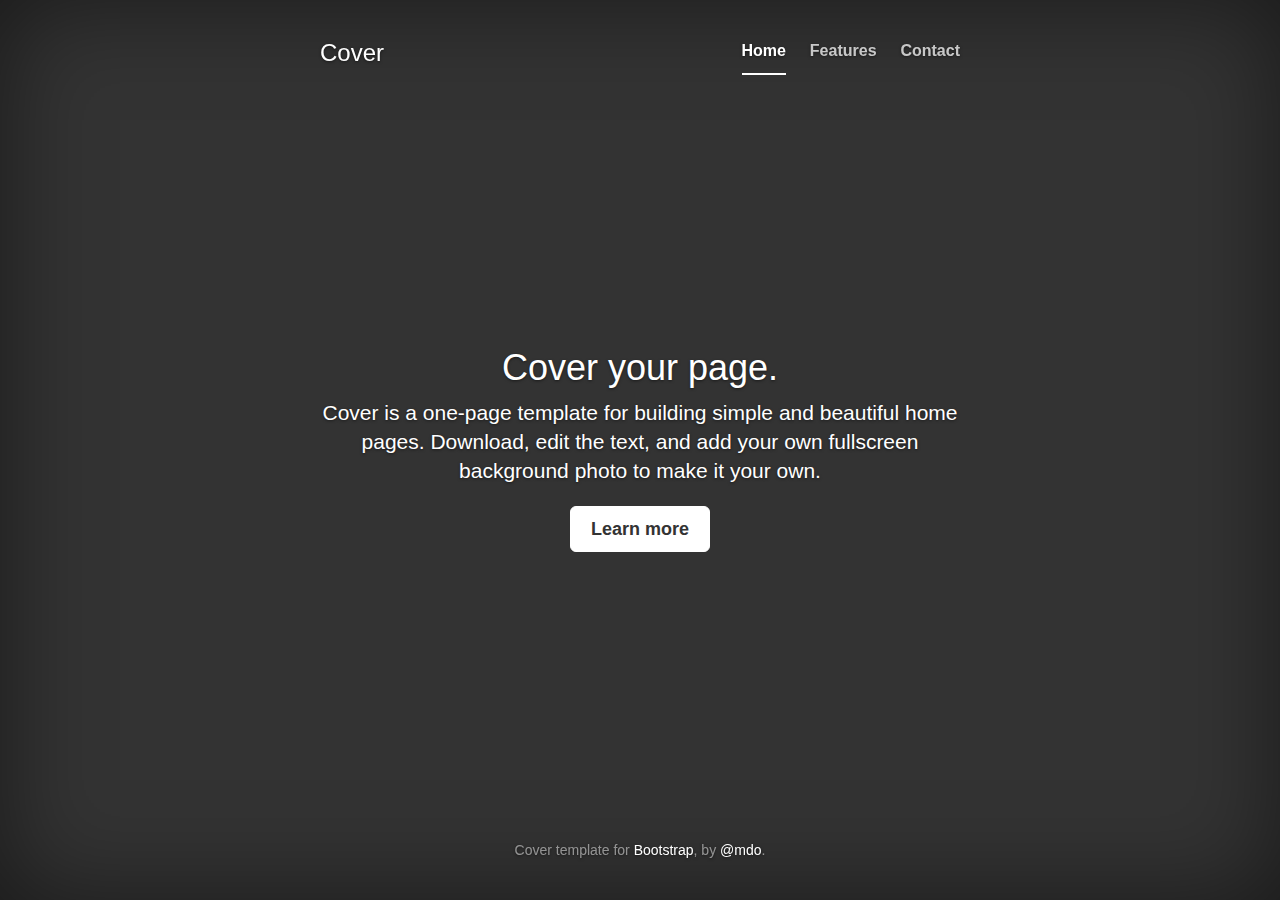
<file: js/bootstrap-3.3.6/docs/examples/cover/index.html>
<!DOCTYPE html>
<html lang="en">
  <head>
    <meta charset="utf-8">
    <meta http-equiv="X-UA-Compatible" content="IE=edge">
    <meta name="viewport" content="width=device-width, initial-scale=1">
    <!-- The above 3 meta tags *must* come first in the head; any other head content must come *after* these tags -->
    <meta name="description" content="">
    <meta name="author" content="">
    <link rel="icon" href="../../favicon.ico">

    <title>Cover Template for Bootstrap</title>

    <!-- Bootstrap core CSS -->
    <link href="../../dist/css/bootstrap.min.css" rel="stylesheet">

    <!-- IE10 viewport hack for Surface/desktop Windows 8 bug -->
    <link href="../../assets/css/ie10-viewport-bug-workaround.css" rel="stylesheet">

    <!-- Custom styles for this template -->
    <link href="cover.css" rel="stylesheet">

    <!-- Just for debugging purposes. Don't actually copy these 2 lines! -->
    <!--[if lt IE 9]><script src="../../assets/js/ie8-responsive-file-warning.js"></script><![endif]-->
    <script src="../../assets/js/ie-emulation-modes-warning.js"></script>

    <!-- HTML5 shim and Respond.js for IE8 support of HTML5 elements and media queries -->
    <!--[if lt IE 9]>
      <script src="https://oss.maxcdn.com/html5shiv/3.7.2/html5shiv.min.js"></script>
      <script src="https://oss.maxcdn.com/respond/1.4.2/respond.min.js"></script>
    <![endif]-->
  </head>

  <body>

    <div class="site-wrapper">

      <div class="site-wrapper-inner">

        <div class="cover-container">

          <div class="masthead clearfix">
            <div class="inner">
              <h3 class="masthead-brand">Cover</h3>
              <nav>
                <ul class="nav masthead-nav">
                  <li class="active"><a href="#">Home</a></li>
                  <li><a href="#">Features</a></li>
                  <li><a href="#">Contact</a></li>
                </ul>
              </nav>
            </div>
          </div>

          <div class="inner cover">
            <h1 class="cover-heading">Cover your page.</h1>
            <p class="lead">Cover is a one-page template for building simple and beautiful home pages. Download, edit the text, and add your own fullscreen background photo to make it your own.</p>
            <p class="lead">
              <a href="#" class="btn btn-lg btn-default">Learn more</a>
            </p>
          </div>

          <div class="mastfoot">
            <div class="inner">
              <p>Cover template for <a href="http://getbootstrap.com">Bootstrap</a>, by <a href="https://twitter.com/mdo">@mdo</a>.</p>
            </div>
          </div>

        </div>

      </div>

    </div>

    <!-- Bootstrap core JavaScript
    ================================================== -->
    <!-- Placed at the end of the document so the pages load faster -->
    <script src="https://ajax.googleapis.com/ajax/libs/jquery/1.11.3/jquery.min.js"></script>
    <script>window.jQuery || document.write('<script src="../../assets/js/vendor/jquery.min.js"><\/script>')</script>
    <script src="../../dist/js/bootstrap.min.js"></script>
    <!-- IE10 viewport hack for Surface/desktop Windows 8 bug -->
    <script src="../../assets/js/ie10-viewport-bug-workaround.js"></script>
  </body>
</html>
</file>
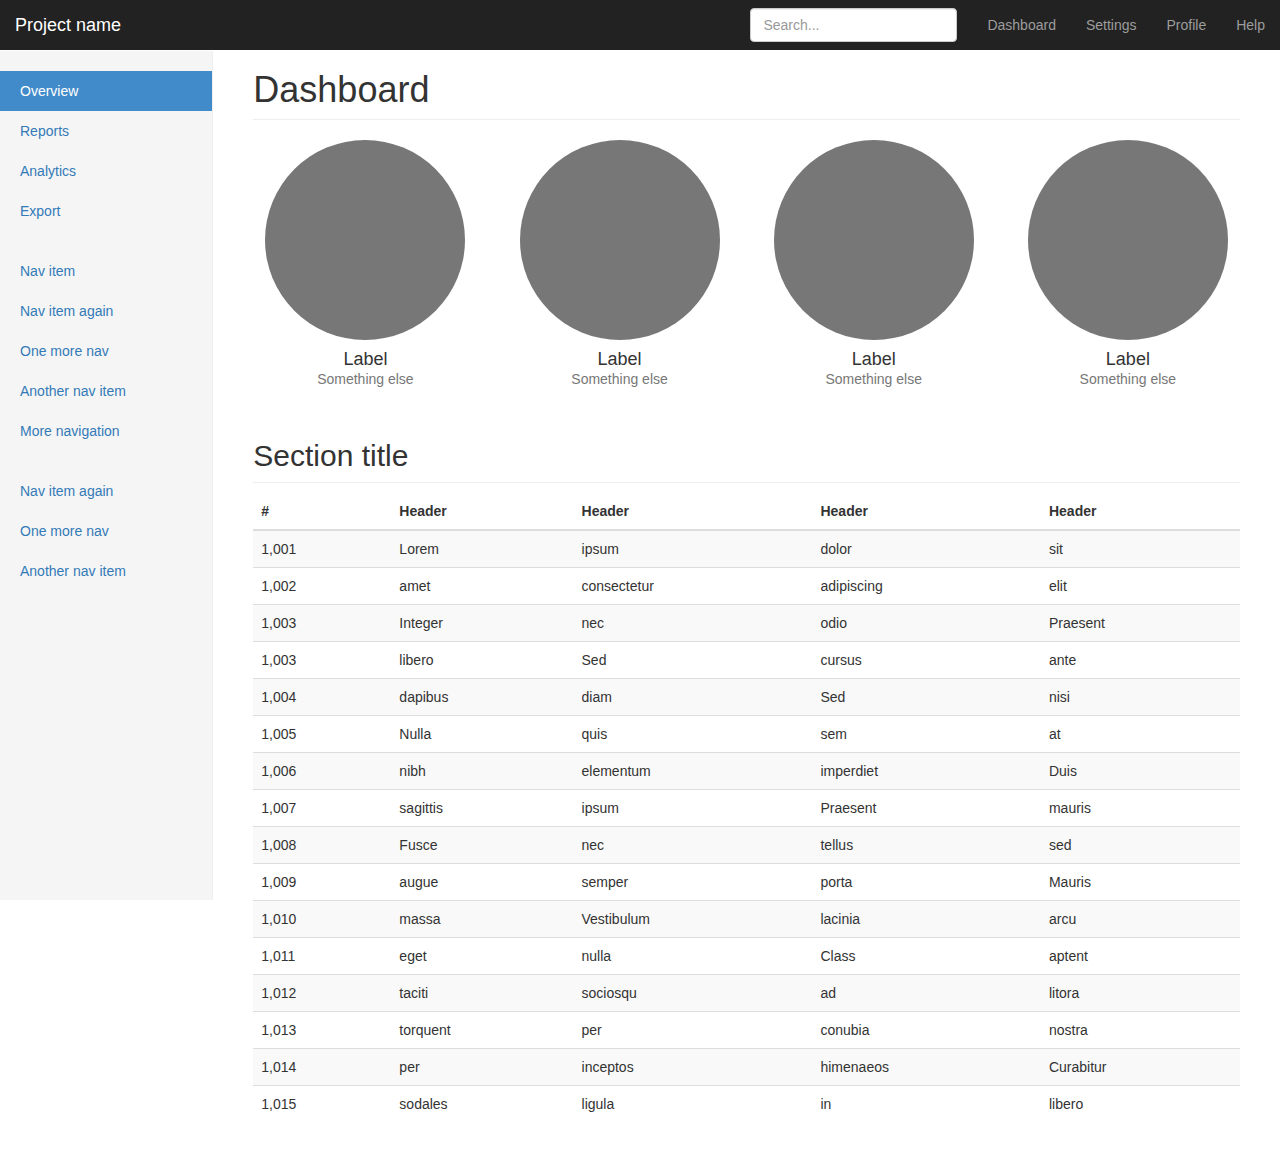
<file: js/bootstrap-3.3.6/docs/examples/dashboard/index.html>
<!DOCTYPE html>
<html lang="en">
  <head>
    <meta charset="utf-8">
    <meta http-equiv="X-UA-Compatible" content="IE=edge">
    <meta name="viewport" content="width=device-width, initial-scale=1">
    <!-- The above 3 meta tags *must* come first in the head; any other head content must come *after* these tags -->
    <meta name="description" content="">
    <meta name="author" content="">
    <link rel="icon" href="../../favicon.ico">

    <title>Dashboard Template for Bootstrap</title>

    <!-- Bootstrap core CSS -->
    <link href="../../dist/css/bootstrap.min.css" rel="stylesheet">

    <!-- IE10 viewport hack for Surface/desktop Windows 8 bug -->
    <link href="../../assets/css/ie10-viewport-bug-workaround.css" rel="stylesheet">

    <!-- Custom styles for this template -->
    <link href="dashboard.css" rel="stylesheet">

    <!-- Just for debugging purposes. Don't actually copy these 2 lines! -->
    <!--[if lt IE 9]><script src="../../assets/js/ie8-responsive-file-warning.js"></script><![endif]-->
    <script src="../../assets/js/ie-emulation-modes-warning.js"></script>

    <!-- HTML5 shim and Respond.js for IE8 support of HTML5 elements and media queries -->
    <!--[if lt IE 9]>
      <script src="https://oss.maxcdn.com/html5shiv/3.7.2/html5shiv.min.js"></script>
      <script src="https://oss.maxcdn.com/respond/1.4.2/respond.min.js"></script>
    <![endif]-->
  </head>

  <body>

    <nav class="navbar navbar-inverse navbar-fixed-top">
      <div class="container-fluid">
        <div class="navbar-header">
          <button type="button" class="navbar-toggle collapsed" data-toggle="collapse" data-target="#navbar" aria-expanded="false" aria-controls="navbar">
            <span class="sr-only">Toggle navigation</span>
            <span class="icon-bar"></span>
            <span class="icon-bar"></span>
            <span class="icon-bar"></span>
          </button>
          <a class="navbar-brand" href="#">Project name</a>
        </div>
        <div id="navbar" class="navbar-collapse collapse">
          <ul class="nav navbar-nav navbar-right">
            <li><a href="#">Dashboard</a></li>
            <li><a href="#">Settings</a></li>
            <li><a href="#">Profile</a></li>
            <li><a href="#">Help</a></li>
          </ul>
          <form class="navbar-form navbar-right">
            <input type="text" class="form-control" placeholder="Search...">
          </form>
        </div>
      </div>
    </nav>

    <div class="container-fluid">
      <div class="row">
        <div class="col-sm-3 col-md-2 sidebar">
          <ul class="nav nav-sidebar">
            <li class="active"><a href="#">Overview <span class="sr-only">(current)</span></a></li>
            <li><a href="#">Reports</a></li>
            <li><a href="#">Analytics</a></li>
            <li><a href="#">Export</a></li>
          </ul>
          <ul class="nav nav-sidebar">
            <li><a href="">Nav item</a></li>
            <li><a href="">Nav item again</a></li>
            <li><a href="">One more nav</a></li>
            <li><a href="">Another nav item</a></li>
            <li><a href="">More navigation</a></li>
          </ul>
          <ul class="nav nav-sidebar">
            <li><a href="">Nav item again</a></li>
            <li><a href="">One more nav</a></li>
            <li><a href="">Another nav item</a></li>
          </ul>
        </div>
        <div class="col-sm-9 col-sm-offset-3 col-md-10 col-md-offset-2 main">
          <h1 class="page-header">Dashboard</h1>

          <div class="row placeholders">
            <div class="col-xs-6 col-sm-3 placeholder">
              <img src="[data-uri]" width="200" height="200" class="img-responsive" alt="Generic placeholder thumbnail">
              <h4>Label</h4>
              <span class="text-muted">Something else</span>
            </div>
            <div class="col-xs-6 col-sm-3 placeholder">
              <img src="[data-uri]" width="200" height="200" class="img-responsive" alt="Generic placeholder thumbnail">
              <h4>Label</h4>
              <span class="text-muted">Something else</span>
            </div>
            <div class="col-xs-6 col-sm-3 placeholder">
              <img src="[data-uri]" width="200" height="200" class="img-responsive" alt="Generic placeholder thumbnail">
              <h4>Label</h4>
              <span class="text-muted">Something else</span>
            </div>
            <div class="col-xs-6 col-sm-3 placeholder">
              <img src="[data-uri]" width="200" height="200" class="img-responsive" alt="Generic placeholder thumbnail">
              <h4>Label</h4>
              <span class="text-muted">Something else</span>
            </div>
          </div>

          <h2 class="sub-header">Section title</h2>
          <div class="table-responsive">
            <table class="table table-striped">
              <thead>
                <tr>
                  <th>#</th>
                  <th>Header</th>
                  <th>Header</th>
                  <th>Header</th>
                  <th>Header</th>
                </tr>
              </thead>
              <tbody>
                <tr>
                  <td>1,001</td>
                  <td>Lorem</td>
                  <td>ipsum</td>
                  <td>dolor</td>
                  <td>sit</td>
                </tr>
                <tr>
                  <td>1,002</td>
                  <td>amet</td>
                  <td>consectetur</td>
                  <td>adipiscing</td>
                  <td>elit</td>
                </tr>
                <tr>
                  <td>1,003</td>
                  <td>Integer</td>
                  <td>nec</td>
                  <td>odio</td>
                  <td>Praesent</td>
                </tr>
                <tr>
                  <td>1,003</td>
                  <td>libero</td>
                  <td>Sed</td>
                  <td>cursus</td>
                  <td>ante</td>
                </tr>
                <tr>
                  <td>1,004</td>
                  <td>dapibus</td>
                  <td>diam</td>
                  <td>Sed</td>
                  <td>nisi</td>
                </tr>
                <tr>
                  <td>1,005</td>
                  <td>Nulla</td>
                  <td>quis</td>
                  <td>sem</td>
                  <td>at</td>
                </tr>
                <tr>
                  <td>1,006</td>
                  <td>nibh</td>
                  <td>elementum</td>
                  <td>imperdiet</td>
                  <td>Duis</td>
                </tr>
                <tr>
                  <td>1,007</td>
                  <td>sagittis</td>
                  <td>ipsum</td>
                  <td>Praesent</td>
                  <td>mauris</td>
                </tr>
                <tr>
                  <td>1,008</td>
                  <td>Fusce</td>
                  <td>nec</td>
                  <td>tellus</td>
                  <td>sed</td>
                </tr>
                <tr>
                  <td>1,009</td>
                  <td>augue</td>
                  <td>semper</td>
                  <td>porta</td>
                  <td>Mauris</td>
                </tr>
                <tr>
                  <td>1,010</td>
                  <td>massa</td>
                  <td>Vestibulum</td>
                  <td>lacinia</td>
                  <td>arcu</td>
                </tr>
                <tr>
                  <td>1,011</td>
                  <td>eget</td>
                  <td>nulla</td>
                  <td>Class</td>
                  <td>aptent</td>
                </tr>
                <tr>
                  <td>1,012</td>
                  <td>taciti</td>
                  <td>sociosqu</td>
                  <td>ad</td>
                  <td>litora</td>
                </tr>
                <tr>
                  <td>1,013</td>
                  <td>torquent</td>
                  <td>per</td>
                  <td>conubia</td>
                  <td>nostra</td>
                </tr>
                <tr>
                  <td>1,014</td>
                  <td>per</td>
                  <td>inceptos</td>
                  <td>himenaeos</td>
                  <td>Curabitur</td>
                </tr>
                <tr>
                  <td>1,015</td>
                  <td>sodales</td>
                  <td>ligula</td>
                  <td>in</td>
                  <td>libero</td>
                </tr>
              </tbody>
            </table>
          </div>
        </div>
      </div>
    </div>

    <!-- Bootstrap core JavaScript
    ================================================== -->
    <!-- Placed at the end of the document so the pages load faster -->
    <script src="https://ajax.googleapis.com/ajax/libs/jquery/1.11.3/jquery.min.js"></script>
    <script>window.jQuery || document.write('<script src="../../assets/js/vendor/jquery.min.js"><\/script>')</script>
    <script src="../../dist/js/bootstrap.min.js"></script>
    <!-- Just to make our placeholder images work. Don't actually copy the next line! -->
    <script src="../../assets/js/vendor/holder.min.js"></script>
    <!-- IE10 viewport hack for Surface/desktop Windows 8 bug -->
    <script src="../../assets/js/ie10-viewport-bug-workaround.js"></script>
  </body>
</html>
</file>
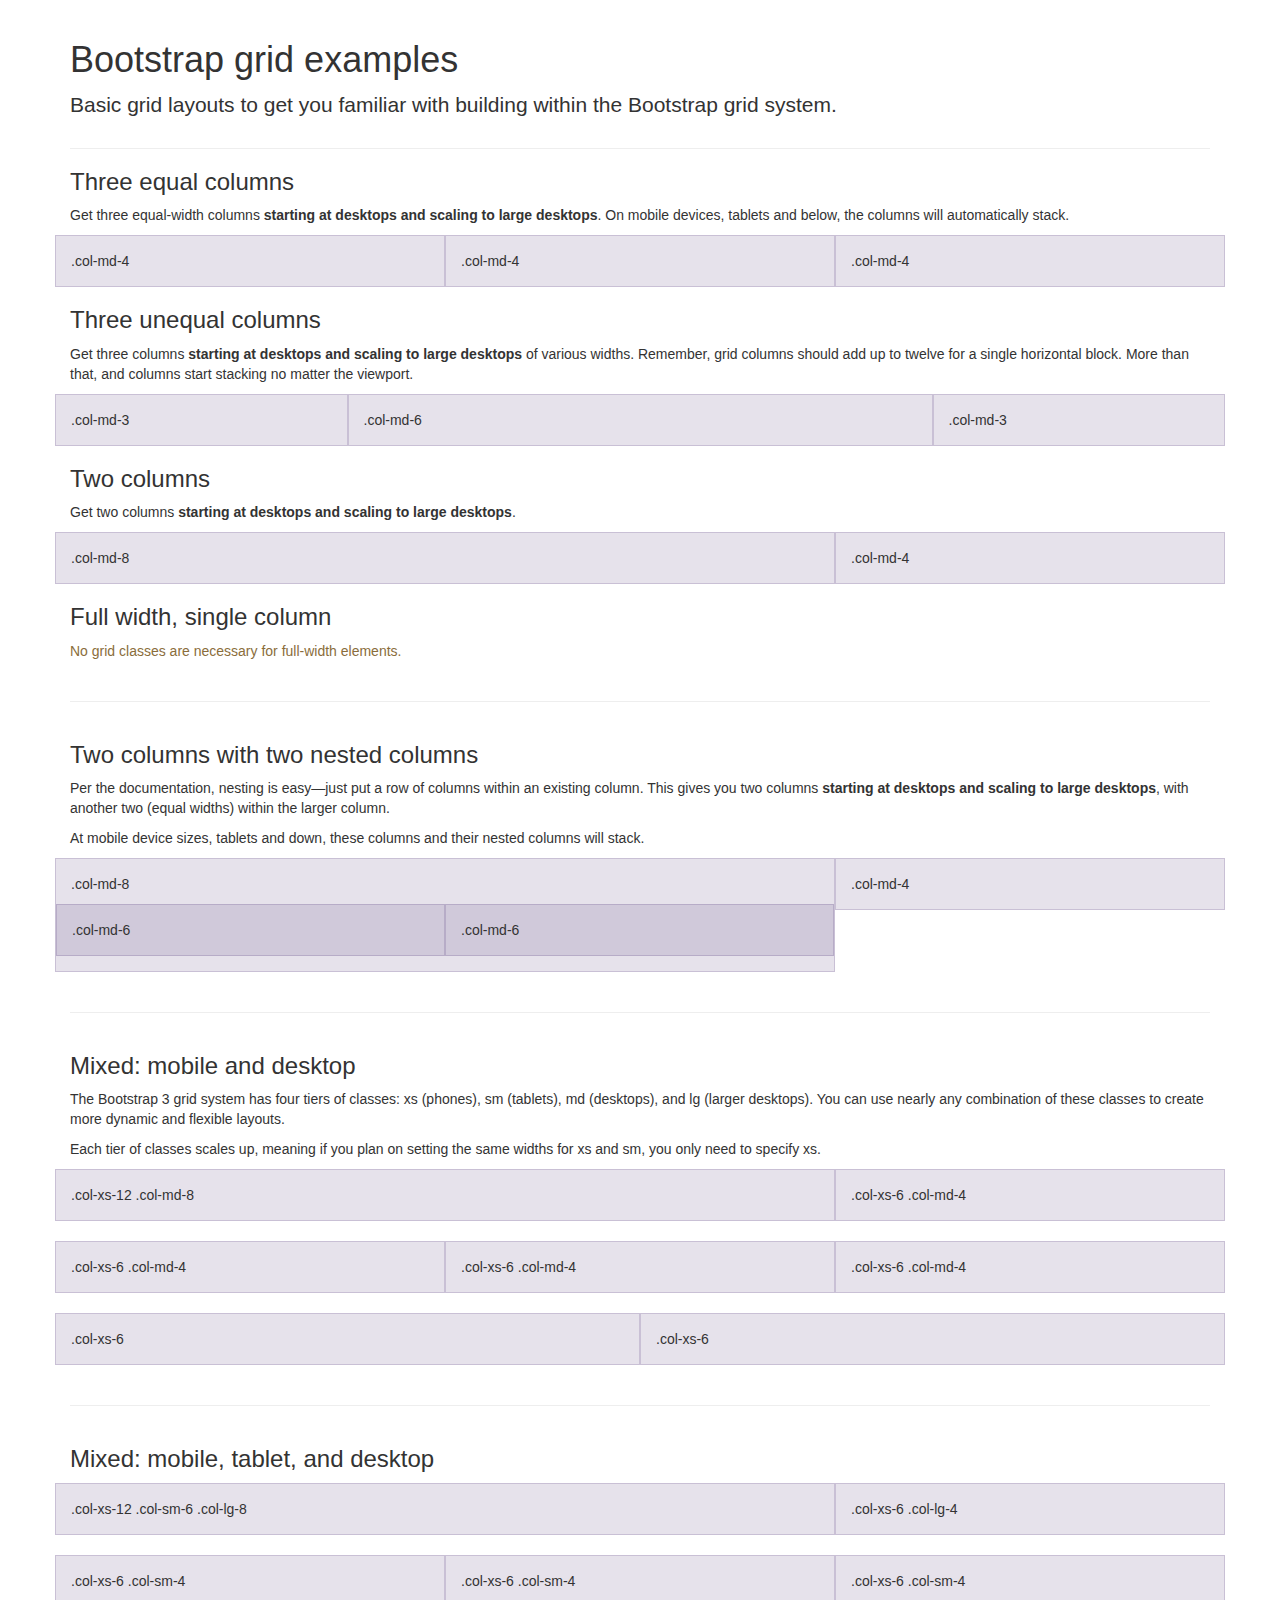
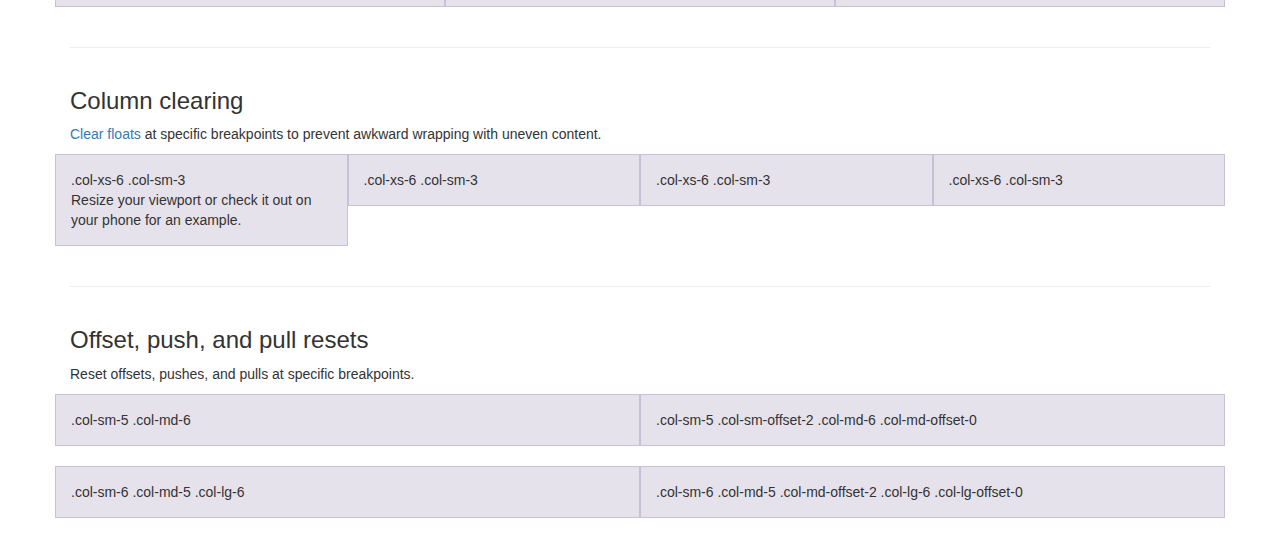
<file: js/bootstrap-3.3.6/docs/examples/grid/index.html>
<!DOCTYPE html>
<html lang="en">
  <head>
    <meta charset="utf-8">
    <meta http-equiv="X-UA-Compatible" content="IE=edge">
    <meta name="viewport" content="width=device-width, initial-scale=1">
    <!-- The above 3 meta tags *must* come first in the head; any other head content must come *after* these tags -->
    <meta name="description" content="">
    <meta name="author" content="">
    <link rel="icon" href="../../favicon.ico">

    <title>Grid Template for Bootstrap</title>

    <!-- Bootstrap core CSS -->
    <link href="../../dist/css/bootstrap.min.css" rel="stylesheet">

    <!-- IE10 viewport hack for Surface/desktop Windows 8 bug -->
    <link href="../../assets/css/ie10-viewport-bug-workaround.css" rel="stylesheet">

    <!-- Custom styles for this template -->
    <link href="grid.css" rel="stylesheet">

    <!-- Just for debugging purposes. Don't actually copy these 2 lines! -->
    <!--[if lt IE 9]><script src="../../assets/js/ie8-responsive-file-warning.js"></script><![endif]-->
    <script src="../../assets/js/ie-emulation-modes-warning.js"></script>

    <!-- HTML5 shim and Respond.js for IE8 support of HTML5 elements and media queries -->
    <!--[if lt IE 9]>
      <script src="https://oss.maxcdn.com/html5shiv/3.7.2/html5shiv.min.js"></script>
      <script src="https://oss.maxcdn.com/respond/1.4.2/respond.min.js"></script>
    <![endif]-->
  </head>

  <body>
    <div class="container">

      <div class="page-header">
        <h1>Bootstrap grid examples</h1>
        <p class="lead">Basic grid layouts to get you familiar with building within the Bootstrap grid system.</p>
      </div>

      <h3>Three equal columns</h3>
      <p>Get three equal-width columns <strong>starting at desktops and scaling to large desktops</strong>. On mobile devices, tablets and below, the columns will automatically stack.</p>
      <div class="row">
        <div class="col-md-4">.col-md-4</div>
        <div class="col-md-4">.col-md-4</div>
        <div class="col-md-4">.col-md-4</div>
      </div>

      <h3>Three unequal columns</h3>
      <p>Get three columns <strong>starting at desktops and scaling to large desktops</strong> of various widths. Remember, grid columns should add up to twelve for a single horizontal block. More than that, and columns start stacking no matter the viewport.</p>
      <div class="row">
        <div class="col-md-3">.col-md-3</div>
        <div class="col-md-6">.col-md-6</div>
        <div class="col-md-3">.col-md-3</div>
      </div>

      <h3>Two columns</h3>
      <p>Get two columns <strong>starting at desktops and scaling to large desktops</strong>.</p>
      <div class="row">
        <div class="col-md-8">.col-md-8</div>
        <div class="col-md-4">.col-md-4</div>
      </div>

      <h3>Full width, single column</h3>
      <p class="text-warning">No grid classes are necessary for full-width elements.</p>

      <hr>

      <h3>Two columns with two nested columns</h3>
      <p>Per the documentation, nesting is easy—just put a row of columns within an existing column. This gives you two columns <strong>starting at desktops and scaling to large desktops</strong>, with another two (equal widths) within the larger column.</p>
      <p>At mobile device sizes, tablets and down, these columns and their nested columns will stack.</p>
      <div class="row">
        <div class="col-md-8">
          .col-md-8
          <div class="row">
            <div class="col-md-6">.col-md-6</div>
            <div class="col-md-6">.col-md-6</div>
          </div>
        </div>
        <div class="col-md-4">.col-md-4</div>
      </div>

      <hr>

      <h3>Mixed: mobile and desktop</h3>
      <p>The Bootstrap 3 grid system has four tiers of classes: xs (phones), sm (tablets), md (desktops), and lg (larger desktops). You can use nearly any combination of these classes to create more dynamic and flexible layouts.</p>
      <p>Each tier of classes scales up, meaning if you plan on setting the same widths for xs and sm, you only need to specify xs.</p>
      <div class="row">
        <div class="col-xs-12 col-md-8">.col-xs-12 .col-md-8</div>
        <div class="col-xs-6 col-md-4">.col-xs-6 .col-md-4</div>
      </div>
      <div class="row">
        <div class="col-xs-6 col-md-4">.col-xs-6 .col-md-4</div>
        <div class="col-xs-6 col-md-4">.col-xs-6 .col-md-4</div>
        <div class="col-xs-6 col-md-4">.col-xs-6 .col-md-4</div>
      </div>
      <div class="row">
        <div class="col-xs-6">.col-xs-6</div>
        <div class="col-xs-6">.col-xs-6</div>
      </div>

      <hr>

      <h3>Mixed: mobile, tablet, and desktop</h3>
      <p></p>
      <div class="row">
        <div class="col-xs-12 col-sm-6 col-lg-8">.col-xs-12 .col-sm-6 .col-lg-8</div>
        <div class="col-xs-6 col-lg-4">.col-xs-6 .col-lg-4</div>
      </div>
      <div class="row">
        <div class="col-xs-6 col-sm-4">.col-xs-6 .col-sm-4</div>
        <div class="col-xs-6 col-sm-4">.col-xs-6 .col-sm-4</div>
        <div class="col-xs-6 col-sm-4">.col-xs-6 .col-sm-4</div>
      </div>

      <hr>

      <h3>Column clearing</h3>
      <p><a href="http://getbootstrap.com/css/#grid-responsive-resets">Clear floats</a> at specific breakpoints to prevent awkward wrapping with uneven content.</p>
      <div class="row">
        <div class="col-xs-6 col-sm-3">
          .col-xs-6 .col-sm-3
          <br>
          Resize your viewport or check it out on your phone for an example.
        </div>
        <div class="col-xs-6 col-sm-3">.col-xs-6 .col-sm-3</div>

        <!-- Add the extra clearfix for only the required viewport -->
        <div class="clearfix visible-xs"></div>

        <div class="col-xs-6 col-sm-3">.col-xs-6 .col-sm-3</div>
        <div class="col-xs-6 col-sm-3">.col-xs-6 .col-sm-3</div>
      </div>

      <hr>

      <h3>Offset, push, and pull resets</h3>
      <p>Reset offsets, pushes, and pulls at specific breakpoints.</p>
      <div class="row">
        <div class="col-sm-5 col-md-6">.col-sm-5 .col-md-6</div>
        <div class="col-sm-5 col-sm-offset-2 col-md-6 col-md-offset-0">.col-sm-5 .col-sm-offset-2 .col-md-6 .col-md-offset-0</div>
      </div>
      <div class="row">
        <div class="col-sm-6 col-md-5 col-lg-6">.col-sm-6 .col-md-5 .col-lg-6</div>
        <div class="col-sm-6 col-md-5 col-md-offset-2 col-lg-6 col-lg-offset-0">.col-sm-6 .col-md-5 .col-md-offset-2 .col-lg-6 .col-lg-offset-0</div>
      </div>


    </div> <!-- /container -->


    <!-- IE10 viewport hack for Surface/desktop Windows 8 bug -->
    <script src="../../assets/js/ie10-viewport-bug-workaround.js"></script>
  </body>
</html>
</file>
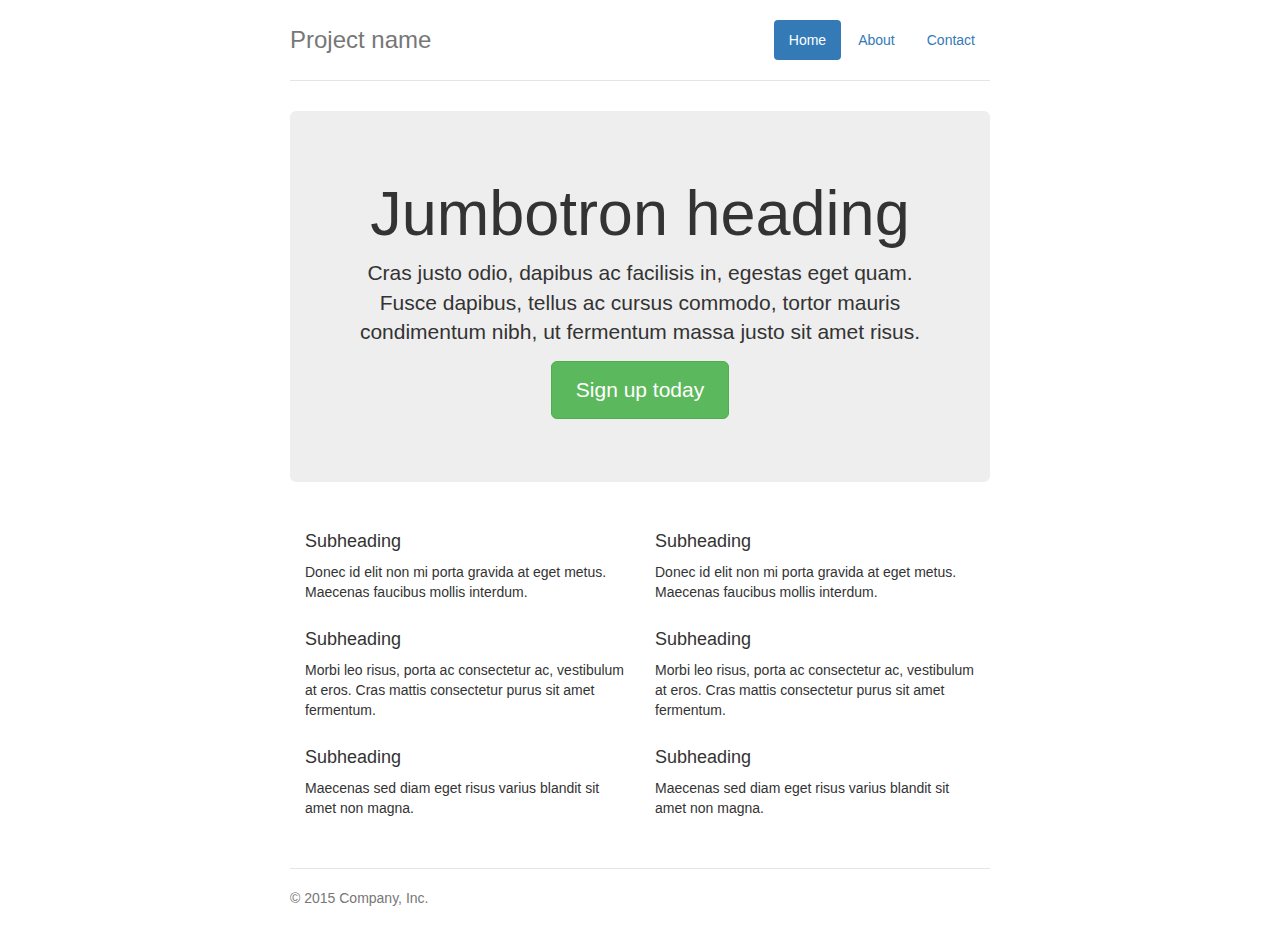
<file: js/bootstrap-3.3.6/docs/examples/jumbotron-narrow/index.html>
<!DOCTYPE html>
<html lang="en">
  <head>
    <meta charset="utf-8">
    <meta http-equiv="X-UA-Compatible" content="IE=edge">
    <meta name="viewport" content="width=device-width, initial-scale=1">
    <!-- The above 3 meta tags *must* come first in the head; any other head content must come *after* these tags -->
    <meta name="description" content="">
    <meta name="author" content="">
    <link rel="icon" href="../../favicon.ico">

    <title>Narrow Jumbotron Template for Bootstrap</title>

    <!-- Bootstrap core CSS -->
    <link href="../../dist/css/bootstrap.min.css" rel="stylesheet">

    <!-- IE10 viewport hack for Surface/desktop Windows 8 bug -->
    <link href="../../assets/css/ie10-viewport-bug-workaround.css" rel="stylesheet">

    <!-- Custom styles for this template -->
    <link href="jumbotron-narrow.css" rel="stylesheet">

    <!-- Just for debugging purposes. Don't actually copy these 2 lines! -->
    <!--[if lt IE 9]><script src="../../assets/js/ie8-responsive-file-warning.js"></script><![endif]-->
    <script src="../../assets/js/ie-emulation-modes-warning.js"></script>

    <!-- HTML5 shim and Respond.js for IE8 support of HTML5 elements and media queries -->
    <!--[if lt IE 9]>
      <script src="https://oss.maxcdn.com/html5shiv/3.7.2/html5shiv.min.js"></script>
      <script src="https://oss.maxcdn.com/respond/1.4.2/respond.min.js"></script>
    <![endif]-->
  </head>

  <body>

    <div class="container">
      <div class="header clearfix">
        <nav>
          <ul class="nav nav-pills pull-right">
            <li role="presentation" class="active"><a href="#">Home</a></li>
            <li role="presentation"><a href="#">About</a></li>
            <li role="presentation"><a href="#">Contact</a></li>
          </ul>
        </nav>
        <h3 class="text-muted">Project name</h3>
      </div>

      <div class="jumbotron">
        <h1>Jumbotron heading</h1>
        <p class="lead">Cras justo odio, dapibus ac facilisis in, egestas eget quam. Fusce dapibus, tellus ac cursus commodo, tortor mauris condimentum nibh, ut fermentum massa justo sit amet risus.</p>
        <p><a class="btn btn-lg btn-success" href="#" role="button">Sign up today</a></p>
      </div>

      <div class="row marketing">
        <div class="col-lg-6">
          <h4>Subheading</h4>
          <p>Donec id elit non mi porta gravida at eget metus. Maecenas faucibus mollis interdum.</p>

          <h4>Subheading</h4>
          <p>Morbi leo risus, porta ac consectetur ac, vestibulum at eros. Cras mattis consectetur purus sit amet fermentum.</p>

          <h4>Subheading</h4>
          <p>Maecenas sed diam eget risus varius blandit sit amet non magna.</p>
        </div>

        <div class="col-lg-6">
          <h4>Subheading</h4>
          <p>Donec id elit non mi porta gravida at eget metus. Maecenas faucibus mollis interdum.</p>

          <h4>Subheading</h4>
          <p>Morbi leo risus, porta ac consectetur ac, vestibulum at eros. Cras mattis consectetur purus sit amet fermentum.</p>

          <h4>Subheading</h4>
          <p>Maecenas sed diam eget risus varius blandit sit amet non magna.</p>
        </div>
      </div>

      <footer class="footer">
        <p>&copy; 2015 Company, Inc.</p>
      </footer>

    </div> <!-- /container -->


    <!-- IE10 viewport hack for Surface/desktop Windows 8 bug -->
    <script src="../../assets/js/ie10-viewport-bug-workaround.js"></script>
  </body>
</html>
</file>
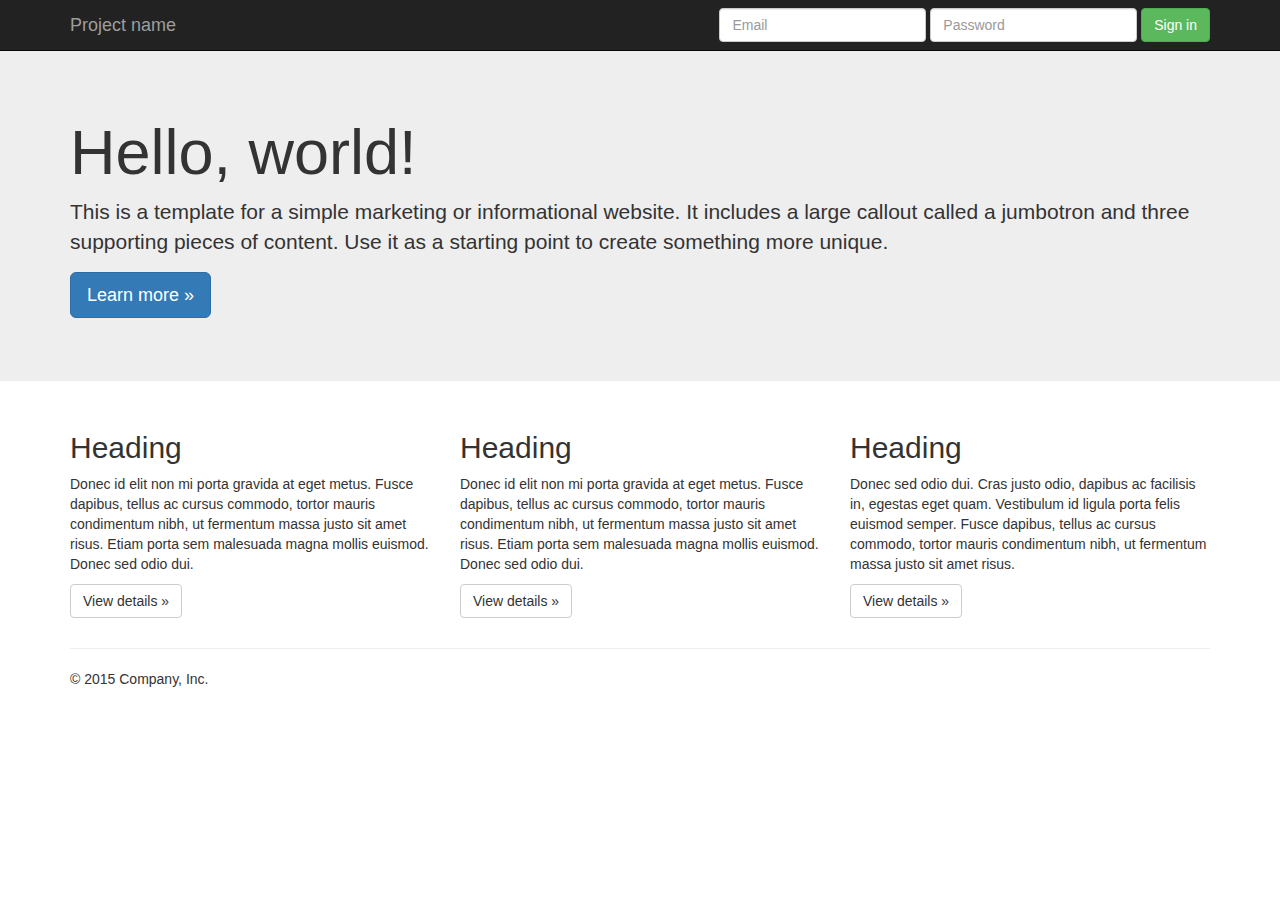
<file: js/bootstrap-3.3.6/docs/examples/jumbotron/index.html>
<!DOCTYPE html>
<html lang="en">
  <head>
    <meta charset="utf-8">
    <meta http-equiv="X-UA-Compatible" content="IE=edge">
    <meta name="viewport" content="width=device-width, initial-scale=1">
    <!-- The above 3 meta tags *must* come first in the head; any other head content must come *after* these tags -->
    <meta name="description" content="">
    <meta name="author" content="">
    <link rel="icon" href="../../favicon.ico">

    <title>Jumbotron Template for Bootstrap</title>

    <!-- Bootstrap core CSS -->
    <link href="../../dist/css/bootstrap.min.css" rel="stylesheet">

    <!-- IE10 viewport hack for Surface/desktop Windows 8 bug -->
    <link href="../../assets/css/ie10-viewport-bug-workaround.css" rel="stylesheet">

    <!-- Custom styles for this template -->
    <link href="jumbotron.css" rel="stylesheet">

    <!-- Just for debugging purposes. Don't actually copy these 2 lines! -->
    <!--[if lt IE 9]><script src="../../assets/js/ie8-responsive-file-warning.js"></script><![endif]-->
    <script src="../../assets/js/ie-emulation-modes-warning.js"></script>

    <!-- HTML5 shim and Respond.js for IE8 support of HTML5 elements and media queries -->
    <!--[if lt IE 9]>
      <script src="https://oss.maxcdn.com/html5shiv/3.7.2/html5shiv.min.js"></script>
      <script src="https://oss.maxcdn.com/respond/1.4.2/respond.min.js"></script>
    <![endif]-->
  </head>

  <body>

    <nav class="navbar navbar-inverse navbar-fixed-top">
      <div class="container">
        <div class="navbar-header">
          <button type="button" class="navbar-toggle collapsed" data-toggle="collapse" data-target="#navbar" aria-expanded="false" aria-controls="navbar">
            <span class="sr-only">Toggle navigation</span>
            <span class="icon-bar"></span>
            <span class="icon-bar"></span>
            <span class="icon-bar"></span>
          </button>
          <a class="navbar-brand" href="#">Project name</a>
        </div>
        <div id="navbar" class="navbar-collapse collapse">
          <form class="navbar-form navbar-right">
            <div class="form-group">
              <input type="text" placeholder="Email" class="form-control">
            </div>
            <div class="form-group">
              <input type="password" placeholder="Password" class="form-control">
            </div>
            <button type="submit" class="btn btn-success">Sign in</button>
          </form>
        </div><!--/.navbar-collapse -->
      </div>
    </nav>

    <!-- Main jumbotron for a primary marketing message or call to action -->
    <div class="jumbotron">
      <div class="container">
        <h1>Hello, world!</h1>
        <p>This is a template for a simple marketing or informational website. It includes a large callout called a jumbotron and three supporting pieces of content. Use it as a starting point to create something more unique.</p>
        <p><a class="btn btn-primary btn-lg" href="#" role="button">Learn more &raquo;</a></p>
      </div>
    </div>

    <div class="container">
      <!-- Example row of columns -->
      <div class="row">
        <div class="col-md-4">
          <h2>Heading</h2>
          <p>Donec id elit non mi porta gravida at eget metus. Fusce dapibus, tellus ac cursus commodo, tortor mauris condimentum nibh, ut fermentum massa justo sit amet risus. Etiam porta sem malesuada magna mollis euismod. Donec sed odio dui. </p>
          <p><a class="btn btn-default" href="#" role="button">View details &raquo;</a></p>
        </div>
        <div class="col-md-4">
          <h2>Heading</h2>
          <p>Donec id elit non mi porta gravida at eget metus. Fusce dapibus, tellus ac cursus commodo, tortor mauris condimentum nibh, ut fermentum massa justo sit amet risus. Etiam porta sem malesuada magna mollis euismod. Donec sed odio dui. </p>
          <p><a class="btn btn-default" href="#" role="button">View details &raquo;</a></p>
       </div>
        <div class="col-md-4">
          <h2>Heading</h2>
          <p>Donec sed odio dui. Cras justo odio, dapibus ac facilisis in, egestas eget quam. Vestibulum id ligula porta felis euismod semper. Fusce dapibus, tellus ac cursus commodo, tortor mauris condimentum nibh, ut fermentum massa justo sit amet risus.</p>
          <p><a class="btn btn-default" href="#" role="button">View details &raquo;</a></p>
        </div>
      </div>

      <hr>

      <footer>
        <p>&copy; 2015 Company, Inc.</p>
      </footer>
    </div> <!-- /container -->


    <!-- Bootstrap core JavaScript
    ================================================== -->
    <!-- Placed at the end of the document so the pages load faster -->
    <script src="https://ajax.googleapis.com/ajax/libs/jquery/1.11.3/jquery.min.js"></script>
    <script>window.jQuery || document.write('<script src="../../assets/js/vendor/jquery.min.js"><\/script>')</script>
    <script src="../../dist/js/bootstrap.min.js"></script>
    <!-- IE10 viewport hack for Surface/desktop Windows 8 bug -->
    <script src="../../assets/js/ie10-viewport-bug-workaround.js"></script>
  </body>
</html>
</file>
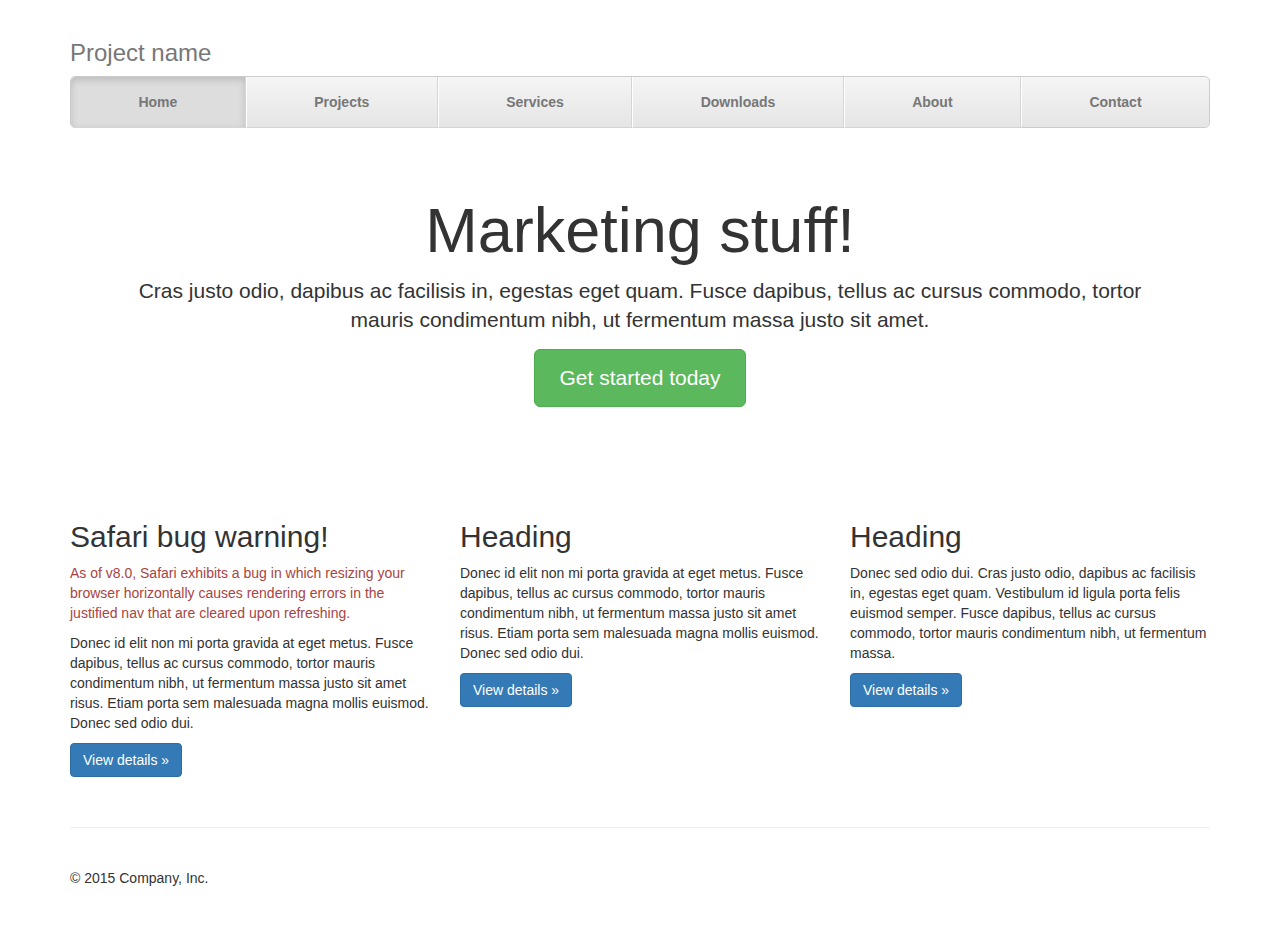
<file: js/bootstrap-3.3.6/docs/examples/justified-nav/index.html>
<!DOCTYPE html>
<html lang="en">
  <head>
    <meta charset="utf-8">
    <meta http-equiv="X-UA-Compatible" content="IE=edge">
    <meta name="viewport" content="width=device-width, initial-scale=1">
    <!-- The above 3 meta tags *must* come first in the head; any other head content must come *after* these tags -->
    <meta name="description" content="">
    <meta name="author" content="">
    <link rel="icon" href="../../favicon.ico">

    <title>Justified Nav Template for Bootstrap</title>

    <!-- Bootstrap core CSS -->
    <link href="../../dist/css/bootstrap.min.css" rel="stylesheet">

    <!-- IE10 viewport hack for Surface/desktop Windows 8 bug -->
    <link href="../../assets/css/ie10-viewport-bug-workaround.css" rel="stylesheet">

    <!-- Custom styles for this template -->
    <link href="justified-nav.css" rel="stylesheet">

    <!-- Just for debugging purposes. Don't actually copy these 2 lines! -->
    <!--[if lt IE 9]><script src="../../assets/js/ie8-responsive-file-warning.js"></script><![endif]-->
    <script src="../../assets/js/ie-emulation-modes-warning.js"></script>

    <!-- HTML5 shim and Respond.js for IE8 support of HTML5 elements and media queries -->
    <!--[if lt IE 9]>
      <script src="https://oss.maxcdn.com/html5shiv/3.7.2/html5shiv.min.js"></script>
      <script src="https://oss.maxcdn.com/respond/1.4.2/respond.min.js"></script>
    <![endif]-->
  </head>

  <body>

    <div class="container">

      <!-- The justified navigation menu is meant for single line per list item.
           Multiple lines will require custom code not provided by Bootstrap. -->
      <div class="masthead">
        <h3 class="text-muted">Project name</h3>
        <nav>
          <ul class="nav nav-justified">
            <li class="active"><a href="#">Home</a></li>
            <li><a href="#">Projects</a></li>
            <li><a href="#">Services</a></li>
            <li><a href="#">Downloads</a></li>
            <li><a href="#">About</a></li>
            <li><a href="#">Contact</a></li>
          </ul>
        </nav>
      </div>

      <!-- Jumbotron -->
      <div class="jumbotron">
        <h1>Marketing stuff!</h1>
        <p class="lead">Cras justo odio, dapibus ac facilisis in, egestas eget quam. Fusce dapibus, tellus ac cursus commodo, tortor mauris condimentum nibh, ut fermentum massa justo sit amet.</p>
        <p><a class="btn btn-lg btn-success" href="#" role="button">Get started today</a></p>
      </div>

      <!-- Example row of columns -->
      <div class="row">
        <div class="col-lg-4">
          <h2>Safari bug warning!</h2>
          <p class="text-danger">As of v8.0, Safari exhibits a bug in which resizing your browser horizontally causes rendering errors in the justified nav that are cleared upon refreshing.</p>
          <p>Donec id elit non mi porta gravida at eget metus. Fusce dapibus, tellus ac cursus commodo, tortor mauris condimentum nibh, ut fermentum massa justo sit amet risus. Etiam porta sem malesuada magna mollis euismod. Donec sed odio dui. </p>
          <p><a class="btn btn-primary" href="#" role="button">View details &raquo;</a></p>
        </div>
        <div class="col-lg-4">
          <h2>Heading</h2>
          <p>Donec id elit non mi porta gravida at eget metus. Fusce dapibus, tellus ac cursus commodo, tortor mauris condimentum nibh, ut fermentum massa justo sit amet risus. Etiam porta sem malesuada magna mollis euismod. Donec sed odio dui. </p>
          <p><a class="btn btn-primary" href="#" role="button">View details &raquo;</a></p>
       </div>
        <div class="col-lg-4">
          <h2>Heading</h2>
          <p>Donec sed odio dui. Cras justo odio, dapibus ac facilisis in, egestas eget quam. Vestibulum id ligula porta felis euismod semper. Fusce dapibus, tellus ac cursus commodo, tortor mauris condimentum nibh, ut fermentum massa.</p>
          <p><a class="btn btn-primary" href="#" role="button">View details &raquo;</a></p>
        </div>
      </div>

      <!-- Site footer -->
      <footer class="footer">
        <p>&copy; 2015 Company, Inc.</p>
      </footer>

    </div> <!-- /container -->


    <!-- IE10 viewport hack for Surface/desktop Windows 8 bug -->
    <script src="../../assets/js/ie10-viewport-bug-workaround.js"></script>
  </body>
</html>
</file>
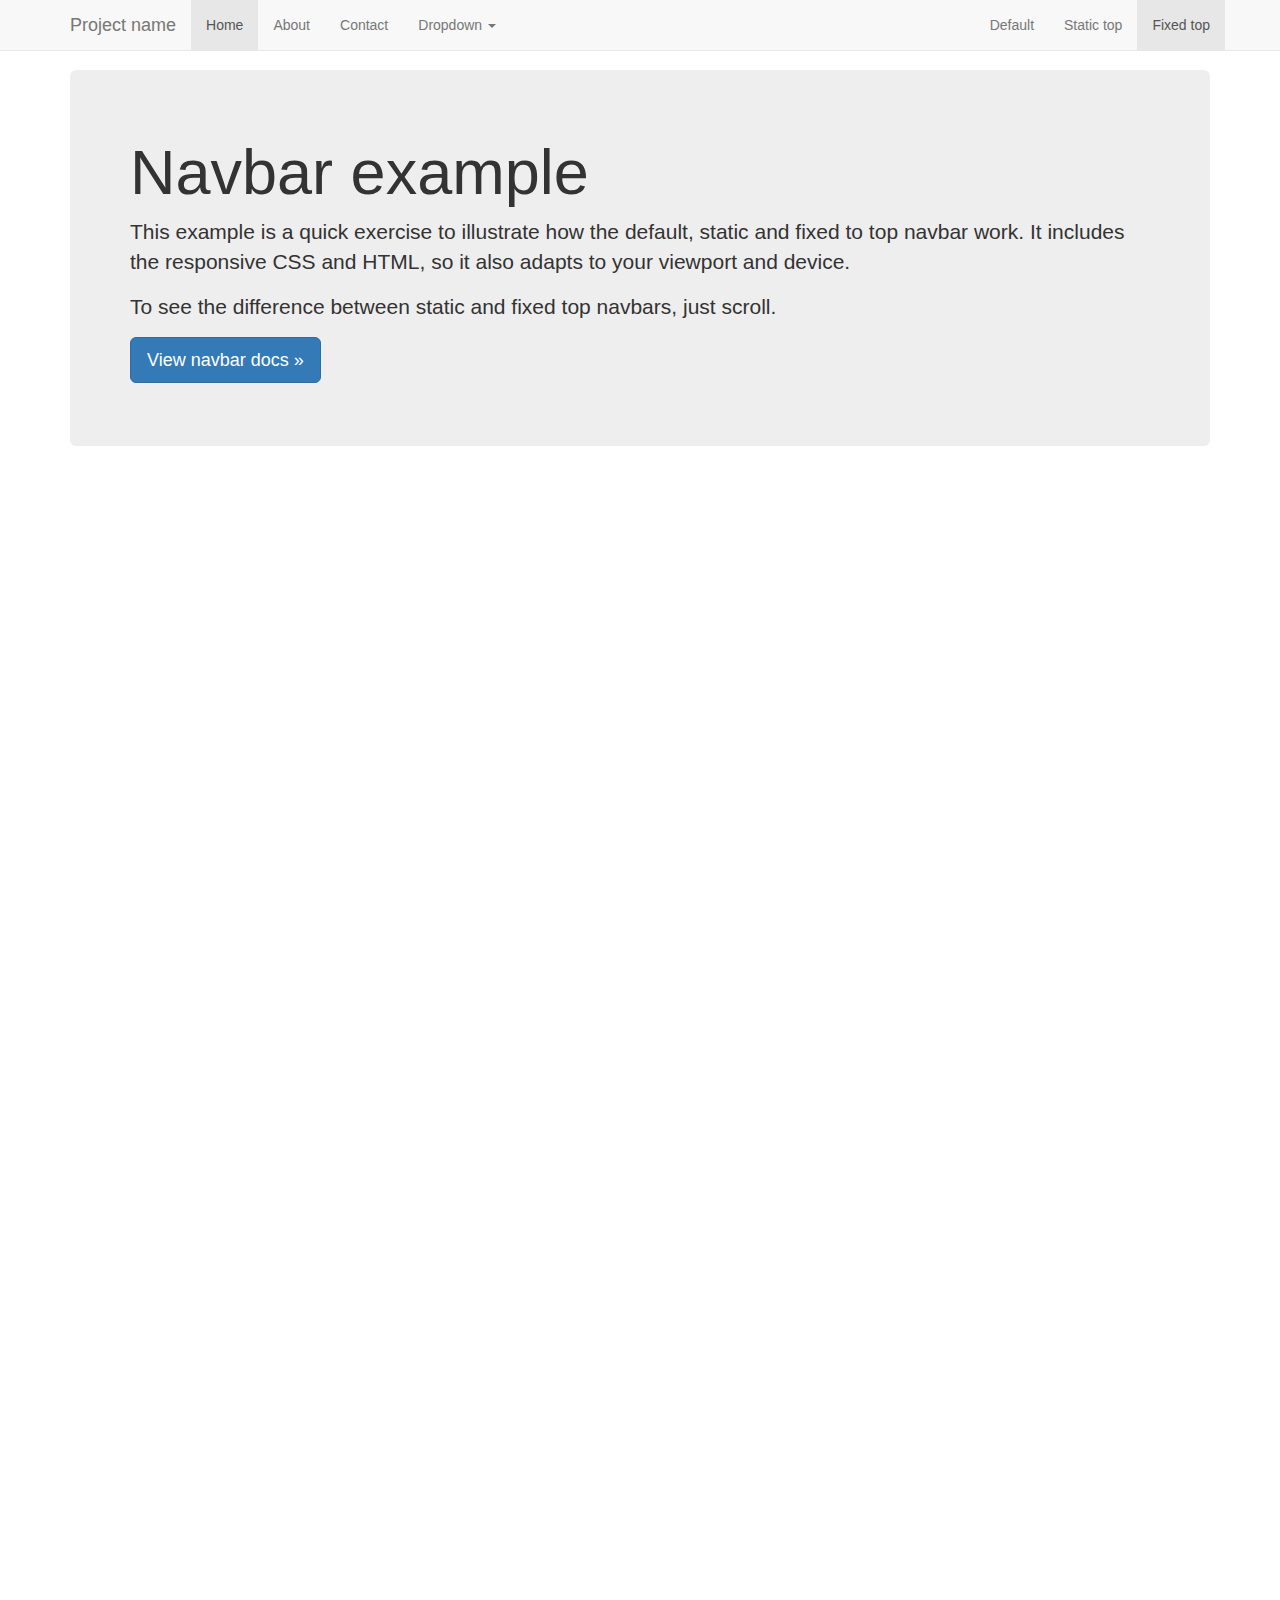
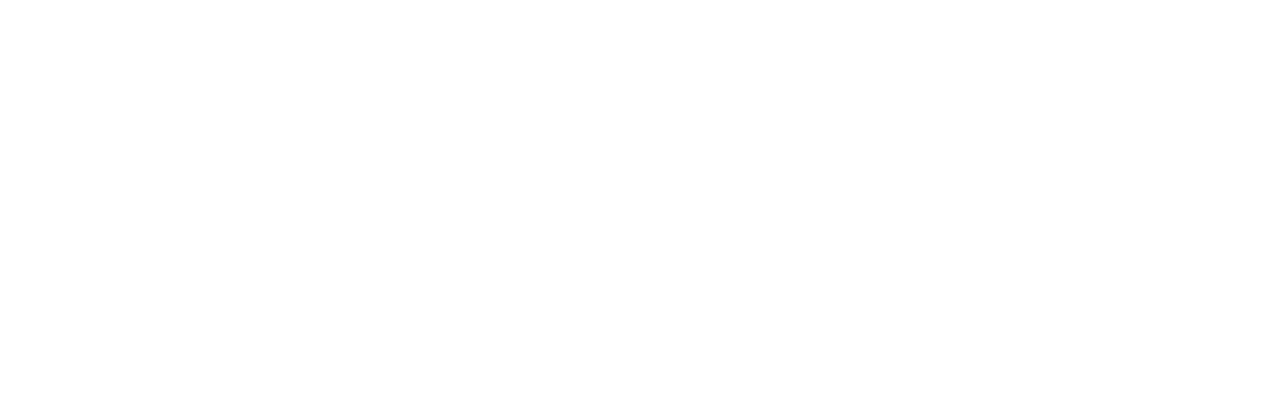
<file: js/bootstrap-3.3.6/docs/examples/navbar-fixed-top/index.html>
<!DOCTYPE html>
<html lang="en">
  <head>
    <meta charset="utf-8">
    <meta http-equiv="X-UA-Compatible" content="IE=edge">
    <meta name="viewport" content="width=device-width, initial-scale=1">
    <!-- The above 3 meta tags *must* come first in the head; any other head content must come *after* these tags -->
    <meta name="description" content="">
    <meta name="author" content="">
    <link rel="icon" href="../../favicon.ico">

    <title>Fixed Top Navbar Example for Bootstrap</title>

    <!-- Bootstrap core CSS -->
    <link href="../../dist/css/bootstrap.min.css" rel="stylesheet">

    <!-- IE10 viewport hack for Surface/desktop Windows 8 bug -->
    <link href="../../assets/css/ie10-viewport-bug-workaround.css" rel="stylesheet">

    <!-- Custom styles for this template -->
    <link href="navbar-fixed-top.css" rel="stylesheet">

    <!-- Just for debugging purposes. Don't actually copy these 2 lines! -->
    <!--[if lt IE 9]><script src="../../assets/js/ie8-responsive-file-warning.js"></script><![endif]-->
    <script src="../../assets/js/ie-emulation-modes-warning.js"></script>

    <!-- HTML5 shim and Respond.js for IE8 support of HTML5 elements and media queries -->
    <!--[if lt IE 9]>
      <script src="https://oss.maxcdn.com/html5shiv/3.7.2/html5shiv.min.js"></script>
      <script src="https://oss.maxcdn.com/respond/1.4.2/respond.min.js"></script>
    <![endif]-->
  </head>

  <body>

    <!-- Fixed navbar -->
    <nav class="navbar navbar-default navbar-fixed-top">
      <div class="container">
        <div class="navbar-header">
          <button type="button" class="navbar-toggle collapsed" data-toggle="collapse" data-target="#navbar" aria-expanded="false" aria-controls="navbar">
            <span class="sr-only">Toggle navigation</span>
            <span class="icon-bar"></span>
            <span class="icon-bar"></span>
            <span class="icon-bar"></span>
          </button>
          <a class="navbar-brand" href="#">Project name</a>
        </div>
        <div id="navbar" class="navbar-collapse collapse">
          <ul class="nav navbar-nav">
            <li class="active"><a href="#">Home</a></li>
            <li><a href="#about">About</a></li>
            <li><a href="#contact">Contact</a></li>
            <li class="dropdown">
              <a href="#" class="dropdown-toggle" data-toggle="dropdown" role="button" aria-haspopup="true" aria-expanded="false">Dropdown <span class="caret"></span></a>
              <ul class="dropdown-menu">
                <li><a href="#">Action</a></li>
                <li><a href="#">Another action</a></li>
                <li><a href="#">Something else here</a></li>
                <li role="separator" class="divider"></li>
                <li class="dropdown-header">Nav header</li>
                <li><a href="#">Separated link</a></li>
                <li><a href="#">One more separated link</a></li>
              </ul>
            </li>
          </ul>
          <ul class="nav navbar-nav navbar-right">
            <li><a href="../navbar/">Default</a></li>
            <li><a href="../navbar-static-top/">Static top</a></li>
            <li class="active"><a href="./">Fixed top <span class="sr-only">(current)</span></a></li>
          </ul>
        </div><!--/.nav-collapse -->
      </div>
    </nav>

    <div class="container">

      <!-- Main component for a primary marketing message or call to action -->
      <div class="jumbotron">
        <h1>Navbar example</h1>
        <p>This example is a quick exercise to illustrate how the default, static and fixed to top navbar work. It includes the responsive CSS and HTML, so it also adapts to your viewport and device.</p>
        <p>To see the difference between static and fixed top navbars, just scroll.</p>
        <p>
          <a class="btn btn-lg btn-primary" href="../../components/#navbar" role="button">View navbar docs &raquo;</a>
        </p>
      </div>

    </div> <!-- /container -->


    <!-- Bootstrap core JavaScript
    ================================================== -->
    <!-- Placed at the end of the document so the pages load faster -->
    <script src="https://ajax.googleapis.com/ajax/libs/jquery/1.11.3/jquery.min.js"></script>
    <script>window.jQuery || document.write('<script src="../../assets/js/vendor/jquery.min.js"><\/script>')</script>
    <script src="../../dist/js/bootstrap.min.js"></script>
    <!-- IE10 viewport hack for Surface/desktop Windows 8 bug -->
    <script src="../../assets/js/ie10-viewport-bug-workaround.js"></script>
  </body>
</html>
</file>
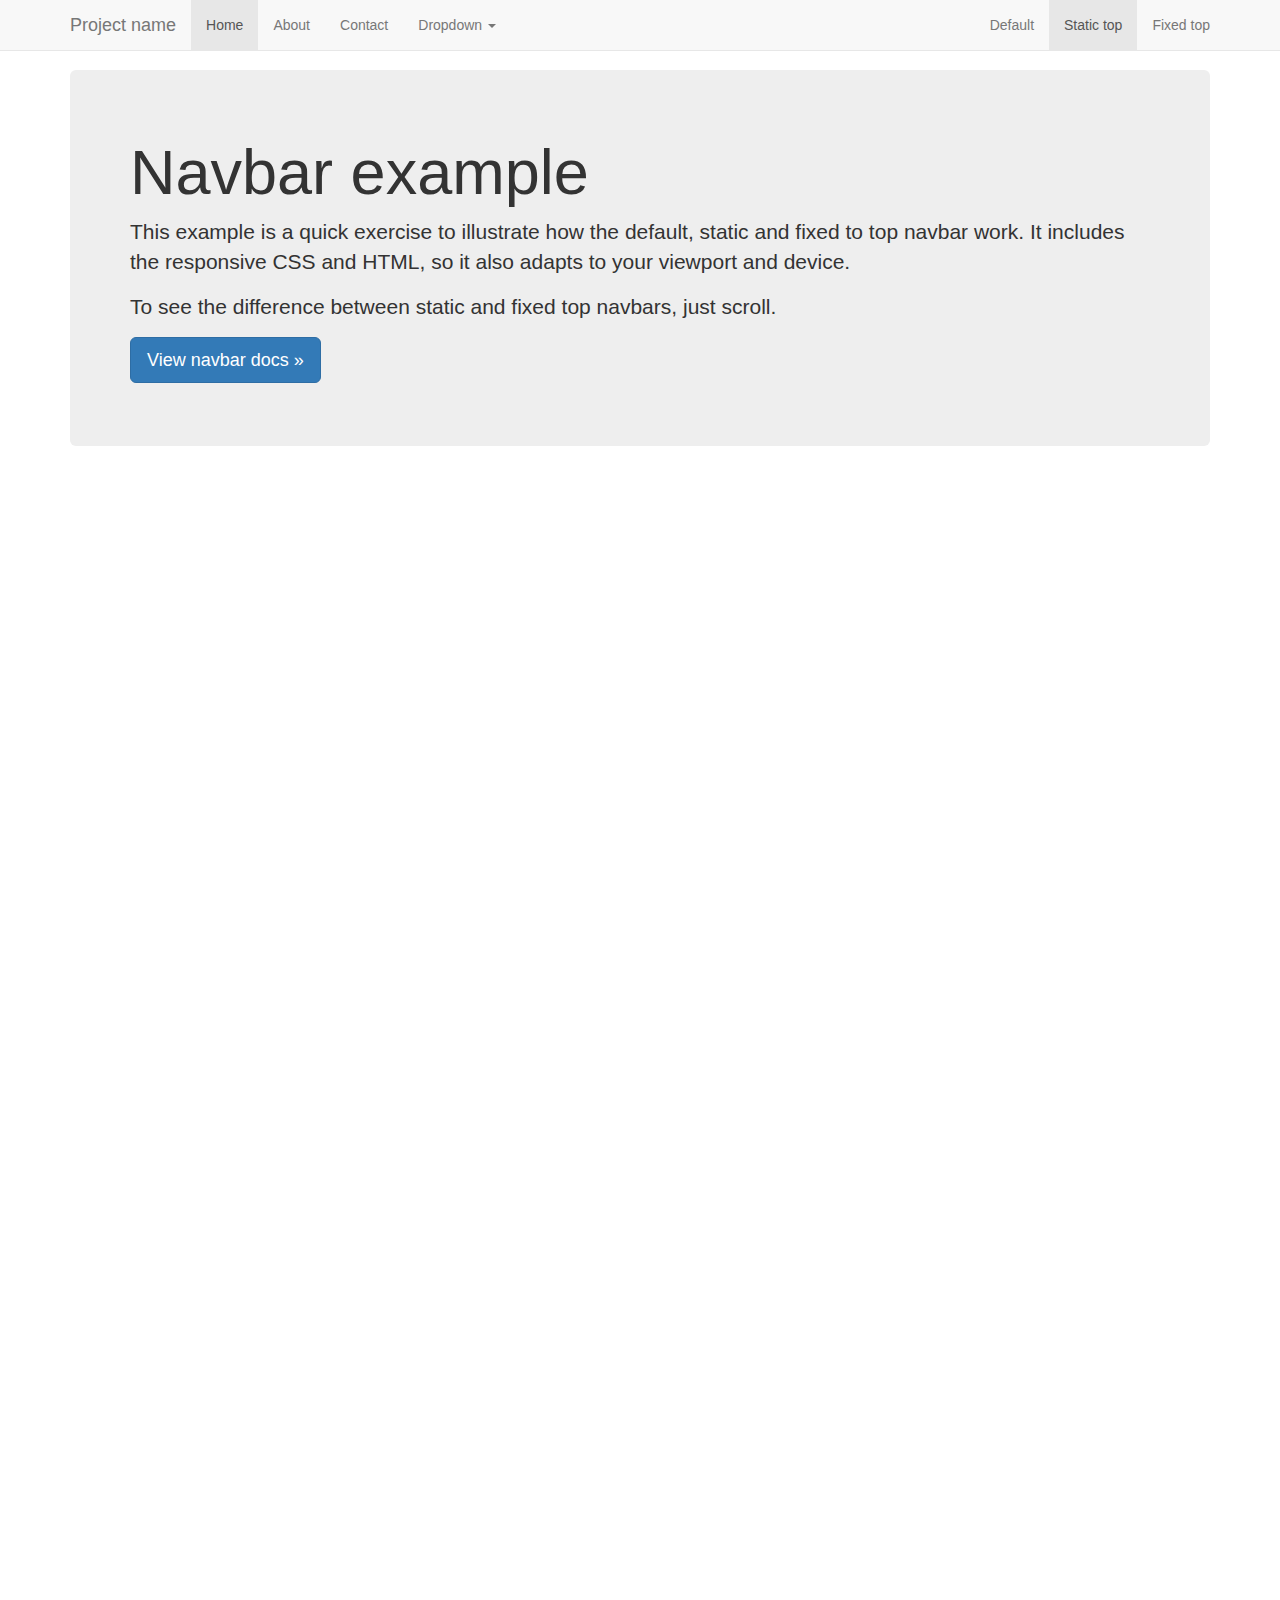
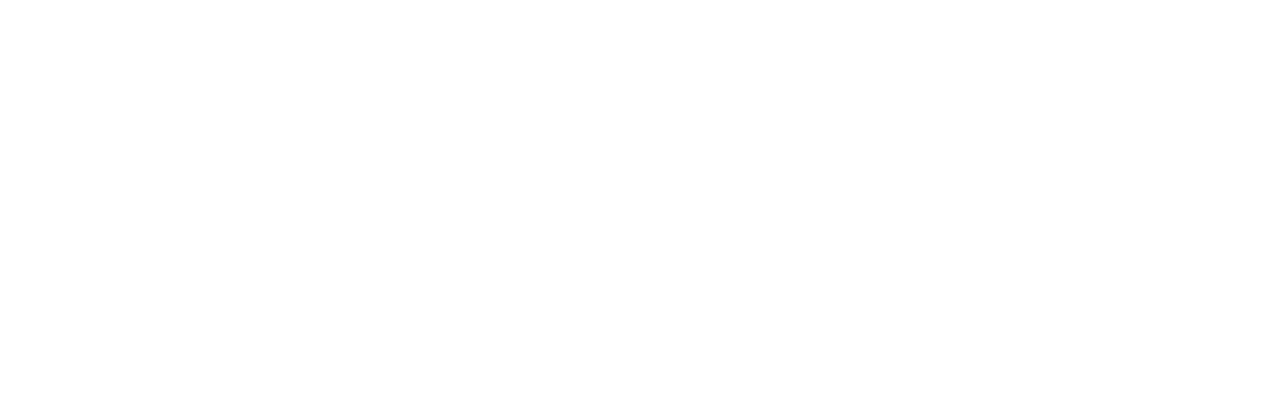
<file: js/bootstrap-3.3.6/docs/examples/navbar-static-top/index.html>
<!DOCTYPE html>
<html lang="en">
  <head>
    <meta charset="utf-8">
    <meta http-equiv="X-UA-Compatible" content="IE=edge">
    <meta name="viewport" content="width=device-width, initial-scale=1">
    <!-- The above 3 meta tags *must* come first in the head; any other head content must come *after* these tags -->
    <meta name="description" content="">
    <meta name="author" content="">
    <link rel="icon" href="../../favicon.ico">

    <title>Static Top Navbar Example for Bootstrap</title>

    <!-- Bootstrap core CSS -->
    <link href="../../dist/css/bootstrap.min.css" rel="stylesheet">

    <!-- IE10 viewport hack for Surface/desktop Windows 8 bug -->
    <link href="../../assets/css/ie10-viewport-bug-workaround.css" rel="stylesheet">

    <!-- Custom styles for this template -->
    <link href="navbar-static-top.css" rel="stylesheet">

    <!-- Just for debugging purposes. Don't actually copy these 2 lines! -->
    <!--[if lt IE 9]><script src="../../assets/js/ie8-responsive-file-warning.js"></script><![endif]-->
    <script src="../../assets/js/ie-emulation-modes-warning.js"></script>

    <!-- HTML5 shim and Respond.js for IE8 support of HTML5 elements and media queries -->
    <!--[if lt IE 9]>
      <script src="https://oss.maxcdn.com/html5shiv/3.7.2/html5shiv.min.js"></script>
      <script src="https://oss.maxcdn.com/respond/1.4.2/respond.min.js"></script>
    <![endif]-->
  </head>

  <body>

    <!-- Static navbar -->
    <nav class="navbar navbar-default navbar-static-top">
      <div class="container">
        <div class="navbar-header">
          <button type="button" class="navbar-toggle collapsed" data-toggle="collapse" data-target="#navbar" aria-expanded="false" aria-controls="navbar">
            <span class="sr-only">Toggle navigation</span>
            <span class="icon-bar"></span>
            <span class="icon-bar"></span>
            <span class="icon-bar"></span>
          </button>
          <a class="navbar-brand" href="#">Project name</a>
        </div>
        <div id="navbar" class="navbar-collapse collapse">
          <ul class="nav navbar-nav">
            <li class="active"><a href="#">Home</a></li>
            <li><a href="#about">About</a></li>
            <li><a href="#contact">Contact</a></li>
            <li class="dropdown">
              <a href="#" class="dropdown-toggle" data-toggle="dropdown" role="button" aria-haspopup="true" aria-expanded="false">Dropdown <span class="caret"></span></a>
              <ul class="dropdown-menu">
                <li><a href="#">Action</a></li>
                <li><a href="#">Another action</a></li>
                <li><a href="#">Something else here</a></li>
                <li role="separator" class="divider"></li>
                <li class="dropdown-header">Nav header</li>
                <li><a href="#">Separated link</a></li>
                <li><a href="#">One more separated link</a></li>
              </ul>
            </li>
          </ul>
          <ul class="nav navbar-nav navbar-right">
            <li><a href="../navbar/">Default</a></li>
            <li class="active"><a href="./">Static top <span class="sr-only">(current)</span></a></li>
            <li><a href="../navbar-fixed-top/">Fixed top</a></li>
          </ul>
        </div><!--/.nav-collapse -->
      </div>
    </nav>


    <div class="container">

      <!-- Main component for a primary marketing message or call to action -->
      <div class="jumbotron">
        <h1>Navbar example</h1>
        <p>This example is a quick exercise to illustrate how the default, static and fixed to top navbar work. It includes the responsive CSS and HTML, so it also adapts to your viewport and device.</p>
        <p>To see the difference between static and fixed top navbars, just scroll.</p>
        <p>
          <a class="btn btn-lg btn-primary" href="../../components/#navbar" role="button">View navbar docs &raquo;</a>
        </p>
      </div>

    </div> <!-- /container -->


    <!-- Bootstrap core JavaScript
    ================================================== -->
    <!-- Placed at the end of the document so the pages load faster -->
    <script src="https://ajax.googleapis.com/ajax/libs/jquery/1.11.3/jquery.min.js"></script>
    <script>window.jQuery || document.write('<script src="../../assets/js/vendor/jquery.min.js"><\/script>')</script>
    <script src="../../dist/js/bootstrap.min.js"></script>
    <!-- IE10 viewport hack for Surface/desktop Windows 8 bug -->
    <script src="../../assets/js/ie10-viewport-bug-workaround.js"></script>
  </body>
</html>
</file>
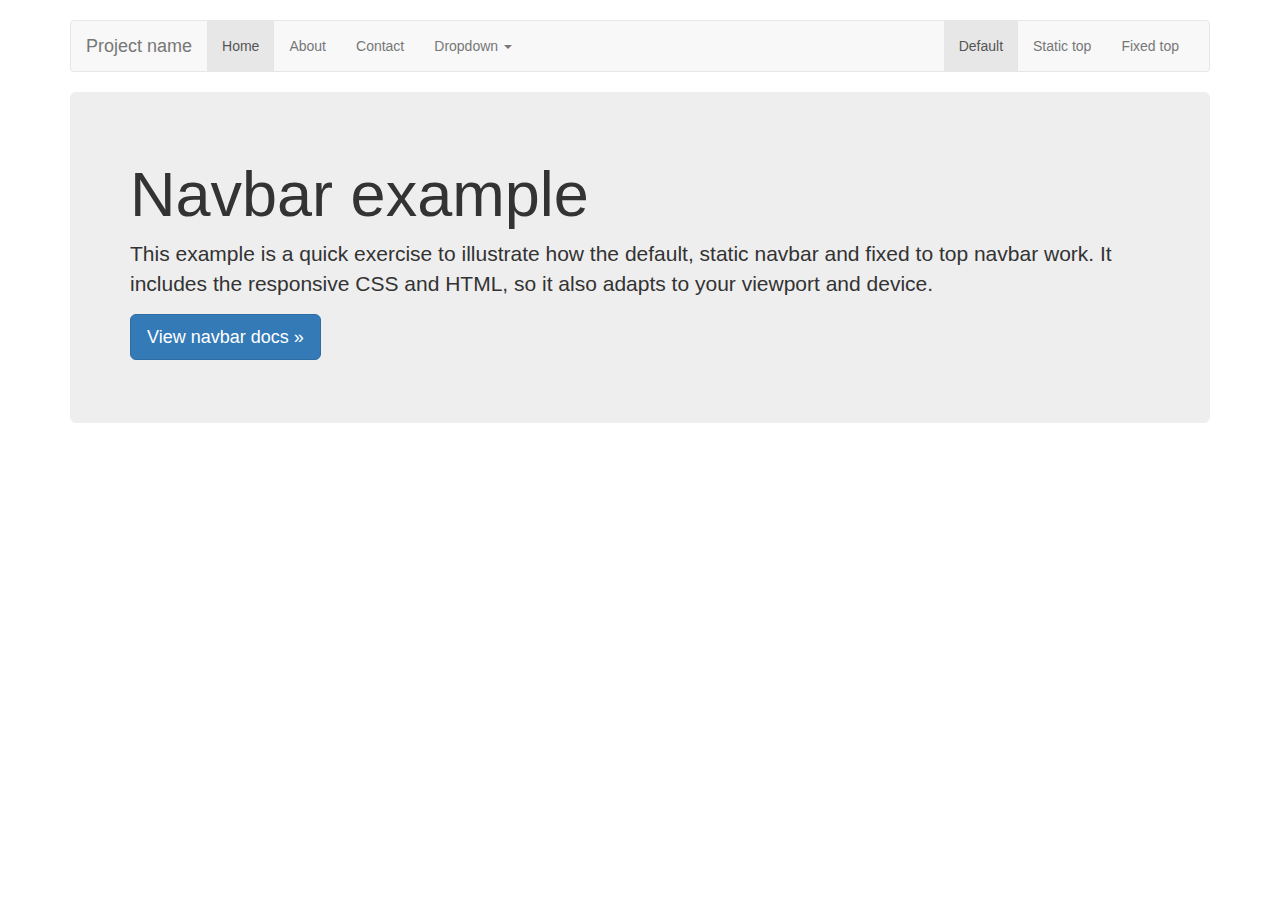
<file: js/bootstrap-3.3.6/docs/examples/navbar/index.html>
<!DOCTYPE html>
<html lang="en">
  <head>
    <meta charset="utf-8">
    <meta http-equiv="X-UA-Compatible" content="IE=edge">
    <meta name="viewport" content="width=device-width, initial-scale=1">
    <!-- The above 3 meta tags *must* come first in the head; any other head content must come *after* these tags -->
    <meta name="description" content="">
    <meta name="author" content="">
    <link rel="icon" href="../../favicon.ico">

    <title>Navbar Template for Bootstrap</title>

    <!-- Bootstrap core CSS -->
    <link href="../../dist/css/bootstrap.min.css" rel="stylesheet">

    <!-- IE10 viewport hack for Surface/desktop Windows 8 bug -->
    <link href="../../assets/css/ie10-viewport-bug-workaround.css" rel="stylesheet">

    <!-- Custom styles for this template -->
    <link href="navbar.css" rel="stylesheet">

    <!-- Just for debugging purposes. Don't actually copy these 2 lines! -->
    <!--[if lt IE 9]><script src="../../assets/js/ie8-responsive-file-warning.js"></script><![endif]-->
    <script src="../../assets/js/ie-emulation-modes-warning.js"></script>

    <!-- HTML5 shim and Respond.js for IE8 support of HTML5 elements and media queries -->
    <!--[if lt IE 9]>
      <script src="https://oss.maxcdn.com/html5shiv/3.7.2/html5shiv.min.js"></script>
      <script src="https://oss.maxcdn.com/respond/1.4.2/respond.min.js"></script>
    <![endif]-->
  </head>

  <body>

    <div class="container">

      <!-- Static navbar -->
      <nav class="navbar navbar-default">
        <div class="container-fluid">
          <div class="navbar-header">
            <button type="button" class="navbar-toggle collapsed" data-toggle="collapse" data-target="#navbar" aria-expanded="false" aria-controls="navbar">
              <span class="sr-only">Toggle navigation</span>
              <span class="icon-bar"></span>
              <span class="icon-bar"></span>
              <span class="icon-bar"></span>
            </button>
            <a class="navbar-brand" href="#">Project name</a>
          </div>
          <div id="navbar" class="navbar-collapse collapse">
            <ul class="nav navbar-nav">
              <li class="active"><a href="#">Home</a></li>
              <li><a href="#">About</a></li>
              <li><a href="#">Contact</a></li>
              <li class="dropdown">
                <a href="#" class="dropdown-toggle" data-toggle="dropdown" role="button" aria-haspopup="true" aria-expanded="false">Dropdown <span class="caret"></span></a>
                <ul class="dropdown-menu">
                  <li><a href="#">Action</a></li>
                  <li><a href="#">Another action</a></li>
                  <li><a href="#">Something else here</a></li>
                  <li role="separator" class="divider"></li>
                  <li class="dropdown-header">Nav header</li>
                  <li><a href="#">Separated link</a></li>
                  <li><a href="#">One more separated link</a></li>
                </ul>
              </li>
            </ul>
            <ul class="nav navbar-nav navbar-right">
              <li class="active"><a href="./">Default <span class="sr-only">(current)</span></a></li>
              <li><a href="../navbar-static-top/">Static top</a></li>
              <li><a href="../navbar-fixed-top/">Fixed top</a></li>
            </ul>
          </div><!--/.nav-collapse -->
        </div><!--/.container-fluid -->
      </nav>

      <!-- Main component for a primary marketing message or call to action -->
      <div class="jumbotron">
        <h1>Navbar example</h1>
        <p>This example is a quick exercise to illustrate how the default, static navbar and fixed to top navbar work. It includes the responsive CSS and HTML, so it also adapts to your viewport and device.</p>
        <p>
          <a class="btn btn-lg btn-primary" href="../../components/#navbar" role="button">View navbar docs &raquo;</a>
        </p>
      </div>

    </div> <!-- /container -->


    <!-- Bootstrap core JavaScript
    ================================================== -->
    <!-- Placed at the end of the document so the pages load faster -->
    <script src="https://ajax.googleapis.com/ajax/libs/jquery/1.11.3/jquery.min.js"></script>
    <script>window.jQuery || document.write('<script src="../../assets/js/vendor/jquery.min.js"><\/script>')</script>
    <script src="../../dist/js/bootstrap.min.js"></script>
    <!-- IE10 viewport hack for Surface/desktop Windows 8 bug -->
    <script src="../../assets/js/ie10-viewport-bug-workaround.js"></script>
  </body>
</html>
</file>
<file: js/LightSlider/lightslider-master/src/css/lightslider.css>
/*! lightslider - v1.1.3 - 2015-04-14
* https://github.com/sachinchoolur/lightslider
* Copyright (c) 2015 Sachin N; Licensed MIT */
/** /!!! core css Should not edit !!!/**/ 

.lSSlideOuter {
    overflow: hidden;
    -webkit-touch-callout: none;
    -webkit-user-select: none;
    -khtml-user-select: none;
    -moz-user-select: none;
    -ms-user-select: none;
    user-select: none
}
.lightSlider:before, .lightSlider:after {
    content: " ";
    display: table;
}
.lightSlider {
    overflow: hidden;
    margin: 0;
}
.lSSlideWrapper {
    max-width: 100%;
    overflow: hidden;
    position: relative;
    height : 100px
}
.lSSlideWrapper > .lightSlider:after {
    clear: both;
}
.lSSlideWrapper .lSSlide {
    -webkit-transform: translate(0px, 0px);
    -ms-transform: translate(0px, 0px);
    transform: translate(0px, 0px);
    -webkit-transition: all 1s;
    -webkit-transition-property: -webkit-transform,height;
    -moz-transition-property: -moz-transform,height;
    transition-property: transform,height;
    -webkit-transition-duration: inherit !important;
    transition-duration: inherit !important;
    -webkit-transition-timing-function: inherit !important;
    transition-timing-function: inherit !important;
}
.lSSlideWrapper .lSFade {
    position: relative;
}
.lSSlideWrapper .lSFade > * {
    position: absolute !important;
    top: 0;
    left: 0;
    z-index: 9;
    margin-right: 0;
    width: 100%;
}
.lSSlideWrapper.usingCss .lSFade > * {
    opacity: 0;
    -webkit-transition-delay: 0s;
    transition-delay: 0s;
    -webkit-transition-duration: inherit !important;
    transition-duration: inherit !important;
    -webkit-transition-property: opacity;
    transition-property: opacity;
    -webkit-transition-timing-function: inherit !important;
    transition-timing-function: inherit !important;
}
.lSSlideWrapper .lSFade > *.active {
    z-index: 10;
}
.lSSlideWrapper.usingCss .lSFade > *.active {
    opacity: 1;
}
/** /!!! End of core css Should not edit !!!/**/

/* Pager */
.lSSlideOuter .lSPager.lSpg {
    margin: 10px 0 0;
    padding: 0;
    text-align: center;
}
.lSSlideOuter .lSPager.lSpg > li {
    cursor: pointer;
    display: inline-block;
    padding: 0 5px;
    height : 100px
}
.lSSlideOuter .lSPager.lSpg > li a {
    background-color: #222222;
    border-radius: 30px;
    display: inline-block;
    height: 8px;
    overflow: hidden;
    text-indent: -999em;
    width: 8px;
    position: relative;
    z-index: 99;
    -webkit-transition: all 0.5s linear 0s;
    transition: all 0.5s linear 0s;
}
.lSSlideOuter .lSPager.lSpg > li:hover a, .lSSlideOuter .lSPager.lSpg > li.active a {
    background-color: #428bca;
}
.lSSlideOuter .media {
    opacity: 0.8;
}
.lSSlideOuter .media.active {
    opacity: 1;
}
/* End of pager */

/** Gallery */
.lSSlideOuter .lSPager.lSGallery {
    list-style: none outside none;
    padding-left: 0;
    margin: 0;
    overflow: hidden;
    transform: translate3d(0px, 0px, 0px);
    -moz-transform: translate3d(0px, 0px, 0px);
    -ms-transform: translate3d(0px, 0px, 0px);
    -webkit-transform: translate3d(0px, 0px, 0px);
    -o-transform: translate3d(0px, 0px, 0px);
    -webkit-transition-property: -webkit-transform;
    -moz-transition-property: -moz-transform;
    -webkit-touch-callout: none;
    -webkit-user-select: none;
    -khtml-user-select: none;
    -moz-user-select: none;
    -ms-user-select: none;
    user-select: none;
}
.lSSlideOuter .lSPager.lSGallery li {
    overflow: hidden;
    -webkit-transition: border-radius 0.12s linear 0s 0.35s linear 0s;
    transition: border-radius 0.12s linear 0s 0.35s linear 0s;
}
.lSSlideOuter .lSPager.lSGallery li.active, .lSSlideOuter .lSPager.lSGallery li:hover {
    border-radius: 5px;
}
.lSSlideOuter .lSPager.lSGallery img {
    display: block;
    height: auto;
    max-width: 100%;
}
.lSSlideOuter .lSPager.lSGallery:before, .lSSlideOuter .lSPager.lSGallery:after {
    content: " ";
    display: table;
}
.lSSlideOuter .lSPager.lSGallery:after {
    clear: both;
}
/* End of Gallery*/

/* slider actions */
.lSAction > a {
    width: 64px;
    display: block;
    top: 50%;
    height: 90px;
    background-image: url('../img/controls2.png');
    cursor: pointer;
    position: absolute;
    z-index: 99;
    margin-top: -17px;
    opacity: 1;
    -webkit-transition: opacity 0.35s linear 0s;
    transition: opacity 0.35s linear 0s;
}
.lSAction > a:hover {
    opacity: 1;
}
.lSAction > .lSPrev {
    background-position: 0 0;
    left: -7px;
}
.lSAction > .lSNext {
    background-position: -64px 0;
    right: -7px;
}
.lSAction > a.disabled {
    pointer-events: none;
}
.cS-hidden {
    height: 1px;
    opacity: 0;
    filter: alpha(opacity=0);
    overflow: hidden;
}


/* vertical */
.lSSlideOuter.vertical {
    position: relative;
}
.lSSlideOuter.vertical.noPager {
    padding-right: 0px !important;
}
.lSSlideOuter.vertical .lSGallery {
    position: absolute !important;
    right: 0;
    top: 0;
}
.lSSlideOuter.vertical .lightSlider > * {
    width: 100% !important;
    max-width: none !important;
}

/* vertical controlls */
.lSSlideOuter.vertical .lSAction > a {
    left: 50%;
    margin-left: -14px;
    margin-top: 0;
}
.lSSlideOuter.vertical .lSAction > .lSNext {
    background-position: 31px -31px;
    bottom: 10px;
    top: auto;
}
.lSSlideOuter.vertical .lSAction > .lSPrev {
    background-position: 0 -31px;
    bottom: auto;
    top: 10px;
}
/* vertical */


/* Rtl */
.lSSlideOuter.lSrtl {
    direction: rtl;
}
.lSSlideOuter .lightSlider, .lSSlideOuter .lSPager {
    padding-left: 0;
    list-style: none outside none;
}
.lSSlideOuter.lSrtl .lightSlider, .lSSlideOuter.lSrtl .lSPager {
    padding-right: 0;
}
.lSSlideOuter .lightSlider > *,  .lSSlideOuter .lSGallery li {
    float: left;
}
.lSSlideOuter.lSrtl .lightSlider > *,  .lSSlideOuter.lSrtl .lSGallery li {
    float: right !important;
}
/* Rtl */

@-webkit-keyframes rightEnd {
    0% {
        left: 0;
    }

    50% {
        left: -15px;
    }

    100% {
        left: 0;
    }
}
@keyframes rightEnd {
    0% {
        left: 0;
    }

    50% {
        left: -15px;
    }

    100% {
        left: 0;
    }
}
@-webkit-keyframes topEnd {
    0% {
        top: 0;
    }

    50% {
        top: -15px;
    }

    100% {
        top: 0;
    }
}
@keyframes topEnd {
    0% {
        top: 0;
    }

    50% {
        top: -15px;
    }

    100% {
        top: 0;
    }
}
@-webkit-keyframes leftEnd {
    0% {
        left: 0;
    }

    50% {
        left: 15px;
    }

    100% {
        left: 0;
    }
}
@keyframes leftEnd {
    0% {
        left: 0;
    }

    50% {
        left: 15px;
    }

    100% {
        left: 0;
    }
}
@-webkit-keyframes bottomEnd {
    0% {
        bottom: 0;
    }

    50% {
        bottom: -15px;
    }

    100% {
        bottom: 0;
    }
}
@keyframes bottomEnd {
    0% {
        bottom: 0;
    }

    50% {
        bottom: -15px;
    }

    100% {
        bottom: 0;
    }
}
.lSSlideOuter .rightEnd {
    -webkit-animation: rightEnd 0.3s;
    animation: rightEnd 0.3s;
    position: relative;
}
.lSSlideOuter .leftEnd {
    -webkit-animation: leftEnd 0.3s;
    animation: leftEnd 0.3s;
    position: relative;
}
.lSSlideOuter.vertical .rightEnd {
    -webkit-animation: topEnd 0.3s;
    animation: topEnd 0.3s;
    position: relative;
}
.lSSlideOuter.vertical .leftEnd {
    -webkit-animation: bottomEnd 0.3s;
    animation: bottomEnd 0.3s;
    position: relative;
}
.lSSlideOuter.lSrtl .rightEnd {
    -webkit-animation: leftEnd 0.3s;
    animation: leftEnd 0.3s;
    position: relative;
}
.lSSlideOuter.lSrtl .leftEnd {
    -webkit-animation: rightEnd 0.3s;
    animation: rightEnd 0.3s;
    position: relative;
}
/*/  GRab cursor */
.lightSlider.lsGrab > * {
  cursor: -webkit-grab;
  cursor: -moz-grab;
  cursor: -o-grab;
  cursor: -ms-grab;
  cursor: grab;
}
.lightSlider.lsGrabbing > * {
  cursor: move;
  cursor: -webkit-grabbing;
  cursor: -moz-grabbing;
  cursor: -o-grabbing;
  cursor: -ms-grabbing;
  cursor: grabbing;
}
</file>
<file: js/bootstrap-3.3.6/docs/examples/blog/blog.css>
/*
 * Globals
 */

body {
  font-family: Georgia, "Times New Roman", Times, serif;
  color: #555;
}

h1, .h1,
h2, .h2,
h3, .h3,
h4, .h4,
h5, .h5,
h6, .h6 {
  margin-top: 0;
  font-family: "Helvetica Neue", Helvetica, Arial, sans-serif;
  font-weight: normal;
  color: #333;
}


/*
 * Override Bootstrap's default container.
 */

@media (min-width: 1200px) {
  .container {
    width: 970px;
  }
}


/*
 * Masthead for nav
 */

.blog-masthead {
  background-color: #428bca;
  -webkit-box-shadow: inset 0 -2px 5px rgba(0,0,0,.1);
          box-shadow: inset 0 -2px 5px rgba(0,0,0,.1);
}

/* Nav links */
.blog-nav-item {
  position: relative;
  display: inline-block;
  padding: 10px;
  font-weight: 500;
  color: #cdddeb;
}
.blog-nav-item:hover,
.blog-nav-item:focus {
  color: #fff;
  text-decoration: none;
}

/* Active state gets a caret at the bottom */
.blog-nav .active {
  color: #fff;
}
.blog-nav .active:after {
  position: absolute;
  bottom: 0;
  left: 50%;
  width: 0;
  height: 0;
  margin-left: -5px;
  vertical-align: middle;
  content: " ";
  border-right: 5px solid transparent;
  border-bottom: 5px solid;
  border-left: 5px solid transparent;
}


/*
 * Blog name and description
 */

.blog-header {
  padding-top: 20px;
  padding-bottom: 20px;
}
.blog-title {
  margin-top: 30px;
  margin-bottom: 0;
  font-size: 60px;
  font-weight: normal;
}
.blog-description {
  font-size: 20px;
  color: #999;
}


/*
 * Main column and sidebar layout
 */

.blog-main {
  font-size: 18px;
  line-height: 1.5;
}

/* Sidebar modules for boxing content */
.sidebar-module {
  padding: 15px;
  margin: 0 -15px 15px;
}
.sidebar-module-inset {
  padding: 15px;
  background-color: #f5f5f5;
  border-radius: 4px;
}
.sidebar-module-inset p:last-child,
.sidebar-module-inset ul:last-child,
.sidebar-module-inset ol:last-child {
  margin-bottom: 0;
}


/* Pagination */
.pager {
  margin-bottom: 60px;
  text-align: left;
}
.pager > li > a {
  width: 140px;
  padding: 10px 20px;
  text-align: center;
  border-radius: 30px;
}


/*
 * Blog posts
 */

.blog-post {
  margin-bottom: 60px;
}
.blog-post-title {
  margin-bottom: 5px;
  font-size: 40px;
}
.blog-post-meta {
  margin-bottom: 20px;
  color: #999;
}


/*
 * Footer
 */

.blog-footer {
  padding: 40px 0;
  color: #999;
  text-align: center;
  background-color: #f9f9f9;
  border-top: 1px solid #e5e5e5;
}
.blog-footer p:last-child {
  margin-bottom: 0;
}
</file>
<file: js/bootstrap-3.3.6/docs/examples/carousel/carousel.css>
/* GLOBAL STYLES
-------------------------------------------------- */
/* Padding below the footer and lighter body text */

body {
  padding-bottom: 40px;
  color: #5a5a5a;
}


/* CUSTOMIZE THE NAVBAR
-------------------------------------------------- */

/* Special class on .container surrounding .navbar, used for positioning it into place. */
.navbar-wrapper {
  position: absolute;
  top: 0;
  right: 0;
  left: 0;
  z-index: 20;
}

/* Flip around the padding for proper display in narrow viewports */
.navbar-wrapper > .container {
  padding-right: 0;
  padding-left: 0;
}
.navbar-wrapper .navbar {
  padding-right: 15px;
  padding-left: 15px;
}
.navbar-wrapper .navbar .container {
  width: auto;
}


/* CUSTOMIZE THE CAROUSEL
-------------------------------------------------- */

/* Carousel base class */
.carousel {
  height: 500px;
  margin-bottom: 60px;
}
/* Since positioning the image, we need to help out the caption */
.carousel-caption {
  z-index: 10;
}

/* Declare heights because of positioning of img element */
.carousel .item {
  height: 500px;
  background-color: #777;
}
.carousel-inner > .item > img {
  position: absolute;
  top: 0;
  left: 0;
  min-width: 100%;
  height: 500px;
}


/* MARKETING CONTENT
-------------------------------------------------- */

/* Center align the text within the three columns below the carousel */
.marketing .col-lg-4 {
  margin-bottom: 20px;
  text-align: center;
}
.marketing h2 {
  font-weight: normal;
}
.marketing .col-lg-4 p {
  margin-right: 10px;
  margin-left: 10px;
}


/* Featurettes
------------------------- */

.featurette-divider {
  margin: 80px 0; /* Space out the Bootstrap <hr> more */
}

/* Thin out the marketing headings */
.featurette-heading {
  font-weight: 300;
  line-height: 1;
  letter-spacing: -1px;
}


/* RESPONSIVE CSS
-------------------------------------------------- */

@media (min-width: 768px) {
  /* Navbar positioning foo */
  .navbar-wrapper {
    margin-top: 20px;
  }
  .navbar-wrapper .container {
    padding-right: 15px;
    padding-left: 15px;
  }
  .navbar-wrapper .navbar {
    padding-right: 0;
    padding-left: 0;
  }

  /* The navbar becomes detached from the top, so we round the corners */
  .navbar-wrapper .navbar {
    border-radius: 4px;
  }

  /* Bump up size of carousel content */
  .carousel-caption p {
    margin-bottom: 20px;
    font-size: 21px;
    line-height: 1.4;
  }

  .featurette-heading {
    font-size: 50px;
  }
}

@media (min-width: 992px) {
  .featurette-heading {
    margin-top: 120px;
  }
}
</file>
<file: js/bootstrap-3.3.6/docs/examples/cover/cover.css>
/*
 * Globals
 */

/* Links */
a,
a:focus,
a:hover {
  color: #fff;
}

/* Custom default button */
.btn-default,
.btn-default:hover,
.btn-default:focus {
  color: #333;
  text-shadow: none; /* Prevent inheritence from `body` */
  background-color: #fff;
  border: 1px solid #fff;
}


/*
 * Base structure
 */

html,
body {
  height: 100%;
  background-color: #333;
}
body {
  color: #fff;
  text-align: center;
  text-shadow: 0 1px 3px rgba(0,0,0,.5);
}

/* Extra markup and styles for table-esque vertical and horizontal centering */
.site-wrapper {
  display: table;
  width: 100%;
  height: 100%; /* For at least Firefox */
  min-height: 100%;
  -webkit-box-shadow: inset 0 0 100px rgba(0,0,0,.5);
          box-shadow: inset 0 0 100px rgba(0,0,0,.5);
}
.site-wrapper-inner {
  display: table-cell;
  vertical-align: top;
}
.cover-container {
  margin-right: auto;
  margin-left: auto;
}

/* Padding for spacing */
.inner {
  padding: 30px;
}


/*
 * Header
 */
.masthead-brand {
  margin-top: 10px;
  margin-bottom: 10px;
}

.masthead-nav > li {
  display: inline-block;
}
.masthead-nav > li + li {
  margin-left: 20px;
}
.masthead-nav > li > a {
  padding-right: 0;
  padding-left: 0;
  font-size: 16px;
  font-weight: bold;
  color: #fff; /* IE8 proofing */
  color: rgba(255,255,255,.75);
  border-bottom: 2px solid transparent;
}
.masthead-nav > li > a:hover,
.masthead-nav > li > a:focus {
  background-color: transparent;
  border-bottom-color: #a9a9a9;
  border-bottom-color: rgba(255,255,255,.25);
}
.masthead-nav > .active > a,
.masthead-nav > .active > a:hover,
.masthead-nav > .active > a:focus {
  color: #fff;
  border-bottom-color: #fff;
}

@media (min-width: 768px) {
  .masthead-brand {
    float: left;
  }
  .masthead-nav {
    float: right;
  }
}


/*
 * Cover
 */

.cover {
  padding: 0 20px;
}
.cover .btn-lg {
  padding: 10px 20px;
  font-weight: bold;
}


/*
 * Footer
 */

.mastfoot {
  color: #999; /* IE8 proofing */
  color: rgba(255,255,255,.5);
}


/*
 * Affix and center
 */

@media (min-width: 768px) {
  /* Pull out the header and footer */
  .masthead {
    position: fixed;
    top: 0;
  }
  .mastfoot {
    position: fixed;
    bottom: 0;
  }
  /* Start the vertical centering */
  .site-wrapper-inner {
    vertical-align: middle;
  }
  /* Handle the widths */
  .masthead,
  .mastfoot,
  .cover-container {
    width: 100%; /* Must be percentage or pixels for horizontal alignment */
  }
}

@media (min-width: 992px) {
  .masthead,
  .mastfoot,
  .cover-container {
    width: 700px;
  }
}
</file>
<file: js/bootstrap-3.3.6/docs/examples/dashboard/dashboard.css>
/*
 * Base structure
 */

/* Move down content because we have a fixed navbar that is 50px tall */
body {
  padding-top: 50px;
}


/*
 * Global add-ons
 */

.sub-header {
  padding-bottom: 10px;
  border-bottom: 1px solid #eee;
}

/*
 * Top navigation
 * Hide default border to remove 1px line.
 */
.navbar-fixed-top {
  border: 0;
}

/*
 * Sidebar
 */

/* Hide for mobile, show later */
.sidebar {
  display: none;
}
@media (min-width: 768px) {
  .sidebar {
    position: fixed;
    top: 51px;
    bottom: 0;
    left: 0;
    z-index: 1000;
    display: block;
    padding: 20px;
    overflow-x: hidden;
    overflow-y: auto; /* Scrollable contents if viewport is shorter than content. */
    background-color: #f5f5f5;
    border-right: 1px solid #eee;
  }
}

/* Sidebar navigation */
.nav-sidebar {
  margin-right: -21px; /* 20px padding + 1px border */
  margin-bottom: 20px;
  margin-left: -20px;
}
.nav-sidebar > li > a {
  padding-right: 20px;
  padding-left: 20px;
}
.nav-sidebar > .active > a,
.nav-sidebar > .active > a:hover,
.nav-sidebar > .active > a:focus {
  color: #fff;
  background-color: #428bca;
}


/*
 * Main content
 */

.main {
  padding: 20px;
}
@media (min-width: 768px) {
  .main {
    padding-right: 40px;
    padding-left: 40px;
  }
}
.main .page-header {
  margin-top: 0;
}


/*
 * Placeholder dashboard ideas
 */

.placeholders {
  margin-bottom: 30px;
  text-align: center;
}
.placeholders h4 {
  margin-bottom: 0;
}
.placeholder {
  margin-bottom: 20px;
}
.placeholder img {
  display: inline-block;
  border-radius: 50%;
}
</file>
<file: js/bootstrap-3.3.6/docs/examples/grid/grid.css>
h4 {
  margin-top: 25px;
}
.row {
  margin-bottom: 20px;
}
.row .row {
  margin-top: 10px;
  margin-bottom: 0;
}
[class*="col-"] {
  padding-top: 15px;
  padding-bottom: 15px;
  background-color: #eee;
  background-color: rgba(86,61,124,.15);
  border: 1px solid #ddd;
  border: 1px solid rgba(86,61,124,.2);
}

hr {
  margin-top: 40px;
  margin-bottom: 40px;
}
</file>
<file: js/bootstrap-3.3.6/docs/examples/jumbotron-narrow/jumbotron-narrow.css>
/* Space out content a bit */
body {
  padding-top: 20px;
  padding-bottom: 20px;
}

/* Everything but the jumbotron gets side spacing for mobile first views */
.header,
.marketing,
.footer {
  padding-right: 15px;
  padding-left: 15px;
}

/* Custom page header */
.header {
  padding-bottom: 20px;
  border-bottom: 1px solid #e5e5e5;
}
/* Make the masthead heading the same height as the navigation */
.header h3 {
  margin-top: 0;
  margin-bottom: 0;
  line-height: 40px;
}

/* Custom page footer */
.footer {
  padding-top: 19px;
  color: #777;
  border-top: 1px solid #e5e5e5;
}

/* Customize container */
@media (min-width: 768px) {
  .container {
    max-width: 730px;
  }
}
.container-narrow > hr {
  margin: 30px 0;
}

/* Main marketing message and sign up button */
.jumbotron {
  text-align: center;
  border-bottom: 1px solid #e5e5e5;
}
.jumbotron .btn {
  padding: 14px 24px;
  font-size: 21px;
}

/* Supporting marketing content */
.marketing {
  margin: 40px 0;
}
.marketing p + h4 {
  margin-top: 28px;
}

/* Responsive: Portrait tablets and up */
@media screen and (min-width: 768px) {
  /* Remove the padding we set earlier */
  .header,
  .marketing,
  .footer {
    padding-right: 0;
    padding-left: 0;
  }
  /* Space out the masthead */
  .header {
    margin-bottom: 30px;
  }
  /* Remove the bottom border on the jumbotron for visual effect */
  .jumbotron {
    border-bottom: 0;
  }
}
</file>
<file: js/bootstrap-3.3.6/docs/examples/jumbotron/jumbotron.css>
/* Move down content because we have a fixed navbar that is 50px tall */
body {
  padding-top: 50px;
  padding-bottom: 20px;
}
</file>
<file: js/bootstrap-3.3.6/docs/examples/justified-nav/justified-nav.css>
body {
  padding-top: 20px;
}

.footer {
  padding-top: 40px;
  padding-bottom: 40px;
  margin-top: 40px;
  border-top: 1px solid #eee;
}

/* Main marketing message and sign up button */
.jumbotron {
  text-align: center;
  background-color: transparent;
}
.jumbotron .btn {
  padding: 14px 24px;
  font-size: 21px;
}

/* Customize the nav-justified links to be fill the entire space of the .navbar */

.nav-justified {
  background-color: #eee;
  border: 1px solid #ccc;
  border-radius: 5px;
}
.nav-justified > li > a {
  padding-top: 15px;
  padding-bottom: 15px;
  margin-bottom: 0;
  font-weight: bold;
  color: #777;
  text-align: center;
  background-color: #e5e5e5; /* Old browsers */
  background-image: -webkit-gradient(linear, left top, left bottom, from(#f5f5f5), to(#e5e5e5));
  background-image: -webkit-linear-gradient(top, #f5f5f5 0%, #e5e5e5 100%);
  background-image:      -o-linear-gradient(top, #f5f5f5 0%, #e5e5e5 100%);
  background-image:         linear-gradient(to bottom, #f5f5f5 0%,#e5e5e5 100%);
  filter: progid:DXImageTransform.Microsoft.gradient( startColorstr='#f5f5f5', endColorstr='#e5e5e5',GradientType=0 ); /* IE6-9 */
  background-repeat: repeat-x; /* Repeat the gradient */
  border-bottom: 1px solid #d5d5d5;
}
.nav-justified > .active > a,
.nav-justified > .active > a:hover,
.nav-justified > .active > a:focus {
  background-color: #ddd;
  background-image: none;
  -webkit-box-shadow: inset 0 3px 7px rgba(0,0,0,.15);
          box-shadow: inset 0 3px 7px rgba(0,0,0,.15);
}
.nav-justified > li:first-child > a {
  border-radius: 5px 5px 0 0;
}
.nav-justified > li:last-child > a {
  border-bottom: 0;
  border-radius: 0 0 5px 5px;
}

@media (min-width: 768px) {
  .nav-justified {
    max-height: 52px;
  }
  .nav-justified > li > a {
    border-right: 1px solid #d5d5d5;
    border-left: 1px solid #fff;
  }
  .nav-justified > li:first-child > a {
    border-left: 0;
    border-radius: 5px 0 0 5px;
  }
  .nav-justified > li:last-child > a {
    border-right: 0;
    border-radius: 0 5px 5px 0;
  }
}

/* Responsive: Portrait tablets and up */
@media screen and (min-width: 768px) {
  /* Remove the padding we set earlier */
  .masthead,
  .marketing,
  .footer {
    padding-right: 0;
    padding-left: 0;
  }
}
</file>
<file: js/bootstrap-3.3.6/docs/examples/navbar-fixed-top/navbar-fixed-top.css>
body {
  min-height: 2000px;
  padding-top: 70px;
}
</file>
<file: js/bootstrap-3.3.6/docs/examples/navbar-static-top/navbar-static-top.css>
body {
  min-height: 2000px;
}

.navbar-static-top {
  margin-bottom: 19px;
}
</file>
<file: js/bootstrap-3.3.6/docs/examples/navbar/navbar.css>
body {
  padding-top: 20px;
  padding-bottom: 20px;
}

.navbar {
  margin-bottom: 20px;
}
</file>
<file: stylesheets/test2.css>
/* For jQuery Toggles */
/* line 34, ../sass/test2.sass */
.clear {
  clear: both;
}

/* line 37, ../sass/test2.sass */
.orange {
  color: #F38230;
}

/* line 40, ../sass/test2.sass */
.show {
  display: inline;
}

/* line 43, ../sass/test2.sass */
.bx-viewport {
  padding: 0 !important;
  margin: 0 !important;
  background: transparent !important;
  border: none !important;
  box-shadow: none !important;
  top: -10% !important;
}

/* line 52, ../sass/test2.sass */
.bxslider > .bx-wrapper {
  height: 371px !important;
  margin: 0px -10px 0px 5px !important;
}

/* line 55, ../sass/test2.sass */
.bx-pager, .bx-default-pager {
  position: absolute !important;
  padding: 0 !important;
  bottom: 10% !important;
}

/* ****************** */
/* line 61, ../sass/test2.sass */
html {
  background: orange;
}

/* line 63, ../sass/test2.sass */
body {
  margin: auto;
  background: yellow !important;
  height: 100%;
  background: white;
}
@media all and (min-width: 1400px) {
  /* line 63, ../sass/test2.sass */
  body {
    margin: auto;
  }
}

/* line 70, ../sass/test2.sass */
#container {
  background: white;
  width: 100%;
}
/* line 73, ../sass/test2.sass */
#container header {
  background-color: white;
  width: 100%;
  height: 100%;
  margin: auto;
}
@media all and (max-width: 900px) {
  /* line 73, ../sass/test2.sass */
  #container header {
    background: orange;
  }
}
/* line 80, ../sass/test2.sass */
#container header .logo {
  position: absolute;
  margin-left: 21%;
  float: left;
  z-index: 10;
}
@media all and (max-width: 900px) {
  /* line 80, ../sass/test2.sass */
  #container header .logo {
    display: none;
  }
}
/* line 87, ../sass/test2.sass */
#container header .membre-recherche {
  float: right;
  margin-right: 20%;
  margin-top: 2%;
}
@media all and (min-width: 901px) and (max-width: 1399px) {
  /* line 87, ../sass/test2.sass */
  #container header .membre-recherche {
    margin-right: 20%;
  }
}
@media all and (max-width: 900px) {
  /* line 87, ../sass/test2.sass */
  #container header .membre-recherche {
    display: none;
  }
}
/* line 95, ../sass/test2.sass */
#container header .membre-recherche div {
  float: left;
  display: table;
}
/* line 98, ../sass/test2.sass */
#container header .membre-recherche div:first-of-type {
  color: grey;
  text-transform: uppercase;
}
/* line 101, ../sass/test2.sass */
#container header .membre-recherche .form-control {
  background: url("../img/Header/recherche.png");
  height: 30px;
}
/* line 104, ../sass/test2.sass */
#container header .membre-recherche .form-control:focus {
  border-color: #F38230;
  box-shadow: inset 0 1px 1px rgba(0, 0, 0, 0.075), 0 0 8px rgba(255, 0, 0, 0.3);
}
/* line 108, ../sass/test2.sass */
#container header nav {
  float: right;
  margin-right: 20%;
  width: 40%;
}
@media all and (max-width: 900px) {
  /* line 108, ../sass/test2.sass */
  #container header nav {
    display: none;
  }
}
/* line 116, ../sass/test2.sass */
#container header nav li {
  width: 12.5%;
}
/* line 118, ../sass/test2.sass */
#container header nav li a {
  margin: 2px !important;
  padding: 0 !important;
  color: grey;
}
/* line 123, ../sass/test2.sass */
#container header nav li a:hover {
  background: none !important;
  color: #F38230 !important;
}
/* line 126, ../sass/test2.sass */
#container header nav li a:hover:after {
  color: grey;
  background: transparent !important;
  border-radius: none !important;
}
/* line 131, ../sass/test2.sass */
#container header nav .dropdown-menu {
  background: url("../img/BG/dropdown.png") no-repeat;
  size: cover;
  width: 200px;
  height: 170px;
  border: none;
  box-shadow: none;
}
/* line 138, ../sass/test2.sass */
#container header nav .dropdown-menu li {
  margin-left: 10% !important;
  margin-right: 10% !important;
  padding: 4px !important;
  width: 85%;
}
/* line 144, ../sass/test2.sass */
#container header nav .dropdown-menu li:hover {
  background: #F38230;
  color: white;
  border-radius: 4px;
}
/* line 151, ../sass/test2.sass */
#container #presentation .bxslider {
  z-index: 9;
}
/* line 153, ../sass/test2.sass */
#container #presentation .bxslider li {
  background-size: cover;
  top: 0;
  left: 0;
  height: 371px;
  width: 100%;
}
/* line 159, ../sass/test2.sass */
#container #presentation .bxslider li:first-of-type {
  background: url("../img/Diapo/slider1.png") no-repeat;
  background-size: 100% 100%;
}
/* line 162, ../sass/test2.sass */
#container #presentation .bxslider li:nth-of-type(2) {
  background: url("../img/Diapo/slider2.png") no-repeat;
  background-size: 100% 100%;
}
/* line 165, ../sass/test2.sass */
#container #presentation .bxslider li:nth-of-type(3) {
  background: url("../img/Diapo/slider3.png") no-repeat;
  background-size: 100% 100%;
  width: 100%;
}
/* line 169, ../sass/test2.sass */
#container #presentation .bxslider li:nth-of-type(4) {
  background: url("../img/Diapo/slider4.png") no-repeat;
  background-size: 100% 100%;
  width: 100%;
}
/* line 173, ../sass/test2.sass */
#container #presentation .bxslider li .caption {
  width: 400px;
  height: 120px;
  border: 15px solid orange;
  border-image: url("../img/Diapo/border2.png") 34% repeat;
  margin-left: 21%;
  margin-top: 100px;
}
/* line 180, ../sass/test2.sass */
#container #presentation .bxslider li .caption span {
  color: white;
  font-weight: bold;
  padding: 3px;
  line-height: 1.8;
}
/* line 185, ../sass/test2.sass */
#container #presentation .bxslider li .caption span:nth-of-type(1) {
  background: #F38230;
  margin-left: 3em;
}
/* line 188, ../sass/test2.sass */
#container #presentation .bxslider li .caption span:nth-of-type(2) {
  background: rgba(0, 0, 0, 0.7);
}
/* line 190, ../sass/test2.sass */
#container #presentation .bxslider li .caption span:nth-of-type(3) {
  color: black !important;
  background: rgba(220, 220, 220, 0.6);
  margin-left: 5em;
}
/* line 195, ../sass/test2.sass */
#container #presentation .depuis {
  background: url("../img/BG/grey_banner.png") no-repeat;
  background-size: cover;
  text-align: center;
  color: white;
  height: 220px;
  margin-top: -120px;
}
/* line 202, ../sass/test2.sass */
#container #presentation .depuis p {
  margin-left: -5%;
}
/* line 204, ../sass/test2.sass */
#container #presentation .depuis img[alt="button&shadow"] {
  margin-top: -20px;
}
/* line 208, ../sass/test2.sass */
#container #presentation .clients {
  background: white;
  height: 120px;
  margin-top: 60px;
}
/* line 212, ../sass/test2.sass */
#container #presentation .clients #lighSlider {
  margin-right: 20%;
  margin-left: 18%;
  width: 70%;
  height: 80px !important;
}
/* line 218, ../sass/test2.sass */
#container #presentation .clients #lighSlider .carousel-inner .item {
  height: 1O0px !important;
}
/* line 223, ../sass/test2.sass */
#container #activities {
  width: 100%;
  background: url("../img/BG/body_mask.png");
  background-size: cover;
  height: 800px;
  overflow: hidden;
}
/* line 229, ../sass/test2.sass */
#container #activities .my_row {
  width: 90%;
  padding-top: 5%;
  margin-left: 22%;
  margin-right: 20%;
  float: left;
}
/* line 235, ../sass/test2.sass */
#container #activities .my_row .first_bloc, #container #activities .my_row .second_bloc, #container #activities .my_row .third_bloc {
  width: 20%;
  float: left;
  height: 550px;
}
/* line 240, ../sass/test2.sass */
#container #activities .my_row .first_bloc div:first-of-type, #container #activities .my_row .second_bloc div:first-of-type, #container #activities .my_row .third_bloc div:first-of-type {
  margin-top: 175px;
  color: white;
  font-weight: bold;
  font-size: 1.5em;
}
/* line 245, ../sass/test2.sass */
#container #activities .my_row .first_bloc .contenu, #container #activities .my_row .second_bloc .contenu, #container #activities .my_row .third_bloc .contenu {
  padding: 20px;
  height: 70%;
  overflow: hidden;
}
/* line 249, ../sass/test2.sass */
#container #activities .my_row .first_bloc div:nth-of-type(3), #container #activities .my_row .second_bloc div:nth-of-type(3), #container #activities .my_row .third_bloc div:nth-of-type(3) {
  text-align: right;
}
/* line 251, ../sass/test2.sass */
#container #activities .my_row .first_bloc {
  margin-right: 4%;
  background: url("../img/Blocs/Actu/bloc1_img.png") repeat-x, url("../img/BG/white.png");
  background-position: 0 0;
  background-size: 100% 200px, auto;
}
/* line 256, ../sass/test2.sass */
#container #activities .my_row .second_bloc {
  margin-right: 4%;
  background: url("../img/Blocs/Actu/bloc2_img.png") repeat-x, url("../img/BG/white.png");
  background-position: 0 0;
  background-size: 100% 200px, auto;
}
/* line 261, ../sass/test2.sass */
#container #activities .my_row .third_bloc {
  background: url("../img/Blocs/Actu/bloc3_img.png") repeat-x, url("../img/BG/white.png");
  background-position: 0 0;
  background-size: 100% 200px, auto;
}
/* line 267, ../sass/test2.sass */
#container footer {
  background: url("../img/BG/footer_bg.png");
  background-size: cover;
  overflow: hidden;
  width: 100%;
  padding-bottom: 20px;
}
/* line 273, ../sass/test2.sass */
#container footer .lnet {
  margin-top: 20px;
  background: #818181 !important;
  height: 20px;
  text-align: center;
  color: white;
  margin-left: 0 !important;
}
/* line 280, ../sass/test2.sass */
#container footer .site-map {
  margin-left: 22%;
  margin-right: 20%;
  color: white;
  width: 80%;
}
/* line 285, ../sass/test2.sass */
#container footer .site-map ul {
  list-style-type: none;
  float: left;
  margin-top: 8%;
  width: 11%;
}
/* line 290, ../sass/test2.sass */
#container footer .site-map ul:last-of-type {
  width: 12% !important;
}
</file>
<file: js/bootstrap-3.3.6/js/tests/vendor/qunit.css>
/*!
 * QUnit 1.17.1
 * http://qunitjs.com/
 *
 * Copyright jQuery Foundation and other contributors
 * Released under the MIT license
 * http://jquery.org/license
 *
 * Date: 2015-01-20T19:39Z
 */

/** Font Family and Sizes */

#qunit-tests, #qunit-header, #qunit-banner, #qunit-testrunner-toolbar, #qunit-userAgent, #qunit-testresult {
	font-family: "Helvetica Neue Light", "HelveticaNeue-Light", "Helvetica Neue", Calibri, Helvetica, Arial, sans-serif;
}

#qunit-testrunner-toolbar, #qunit-userAgent, #qunit-testresult, #qunit-tests li { font-size: small; }
#qunit-tests { font-size: smaller; }


/** Resets */

#qunit-tests, #qunit-header, #qunit-banner, #qunit-userAgent, #qunit-testresult, #qunit-modulefilter {
	margin: 0;
	padding: 0;
}


/** Header */

#qunit-header {
	padding: 0.5em 0 0.5em 1em;

	color: #8699A4;
	background-color: #0D3349;

	font-size: 1.5em;
	line-height: 1em;
	font-weight: 400;

	border-radius: 5px 5px 0 0;
}

#qunit-header a {
	text-decoration: none;
	color: #C2CCD1;
}

#qunit-header a:hover,
#qunit-header a:focus {
	color: #FFF;
}

#qunit-testrunner-toolbar label {
	display: inline-block;
	padding: 0 0.5em 0 0.1em;
}

#qunit-banner {
	height: 5px;
}

#qunit-testrunner-toolbar {
	padding: 0.5em 1em 0.5em 1em;
	color: #5E740B;
	background-color: #EEE;
	overflow: hidden;
}

#qunit-userAgent {
	padding: 0.5em 1em 0.5em 1em;
	background-color: #2B81AF;
	color: #FFF;
	text-shadow: rgba(0, 0, 0, 0.5) 2px 2px 1px;
}

#qunit-modulefilter-container {
	float: right;
	padding: 0.2em;
}

.qunit-url-config {
	display: inline-block;
	padding: 0.1em;
}

.qunit-filter {
	display: block;
	float: right;
	margin-left: 1em;
}

/** Tests: Pass/Fail */

#qunit-tests {
	list-style-position: inside;
}

#qunit-tests li {
	padding: 0.4em 1em 0.4em 1em;
	border-bottom: 1px solid #FFF;
	list-style-position: inside;
}

#qunit-tests > li {
	display: none;
}

#qunit-tests li.running,
#qunit-tests li.pass,
#qunit-tests li.fail,
#qunit-tests li.skipped {
	display: list-item;
}

#qunit-tests.hidepass li.running,
#qunit-tests.hidepass li.pass {
	display: none;
}

#qunit-tests li strong {
	cursor: pointer;
}

#qunit-tests li.skipped strong {
	cursor: default;
}

#qunit-tests li a {
	padding: 0.5em;
	color: #C2CCD1;
	text-decoration: none;
}
#qunit-tests li a:hover,
#qunit-tests li a:focus {
	color: #000;
}

#qunit-tests li .runtime {
	float: right;
	font-size: smaller;
}

.qunit-assert-list {
	margin-top: 0.5em;
	padding: 0.5em;

	background-color: #FFF;

	border-radius: 5px;
}

.qunit-collapsed {
	display: none;
}

#qunit-tests table {
	border-collapse: collapse;
	margin-top: 0.2em;
}

#qunit-tests th {
	text-align: right;
	vertical-align: top;
	padding: 0 0.5em 0 0;
}

#qunit-tests td {
	vertical-align: top;
}

#qunit-tests pre {
	margin: 0;
	white-space: pre-wrap;
	word-wrap: break-word;
}

#qunit-tests del {
	background-color: #E0F2BE;
	color: #374E0C;
	text-decoration: none;
}

#qunit-tests ins {
	background-color: #FFCACA;
	color: #500;
	text-decoration: none;
}

/*** Test Counts */

#qunit-tests b.counts                       { color: #000; }
#qunit-tests b.passed                       { color: #5E740B; }
#qunit-tests b.failed                       { color: #710909; }

#qunit-tests li li {
	padding: 5px;
	background-color: #FFF;
	border-bottom: none;
	list-style-position: inside;
}

/*** Passing Styles */

#qunit-tests li li.pass {
	color: #3C510C;
	background-color: #FFF;
	border-left: 10px solid #C6E746;
}

#qunit-tests .pass                          { color: #528CE0; background-color: #D2E0E6; }
#qunit-tests .pass .test-name               { color: #366097; }

#qunit-tests .pass .test-actual,
#qunit-tests .pass .test-expected           { color: #999; }

#qunit-banner.qunit-pass                    { background-color: #C6E746; }

/*** Failing Styles */

#qunit-tests li li.fail {
	color: #710909;
	background-color: #FFF;
	border-left: 10px solid #EE5757;
	white-space: pre;
}

#qunit-tests > li:last-child {
	border-radius: 0 0 5px 5px;
}

#qunit-tests .fail                          { color: #000; background-color: #EE5757; }
#qunit-tests .fail .test-name,
#qunit-tests .fail .module-name             { color: #000; }

#qunit-tests .fail .test-actual             { color: #EE5757; }
#qunit-tests .fail .test-expected           { color: #008000; }

#qunit-banner.qunit-fail                    { background-color: #EE5757; }

/*** Skipped tests */

#qunit-tests .skipped {
	background-color: #EBECE9;
}

#qunit-tests .qunit-skipped-label {
	background-color: #F4FF77;
	display: inline-block;
	font-style: normal;
	color: #366097;
	line-height: 1.8em;
	padding: 0 0.5em;
	margin: -0.4em 0.4em -0.4em 0;
}

/** Result */

#qunit-testresult {
	padding: 0.5em 1em 0.5em 1em;

	color: #2B81AF;
	background-color: #D2E0E6;

	border-bottom: 1px solid #FFF;
}
#qunit-testresult .module-name {
	font-weight: 700;
}

/** Fixture */

#qunit-fixture {
	position: absolute;
	top: -10000px;
	left: -10000px;
	width: 1000px;
	height: 1000px;
}
</file>
<file: js/bootstrap-3.3.6/docs/assets/css/ie10-viewport-bug-workaround.css>
/*!
 * IE10 viewport hack for Surface/desktop Windows 8 bug
 * Copyright 2014-2015 Twitter, Inc.
 * Licensed under MIT (https://github.com/twbs/bootstrap/blob/master/LICENSE)
 */

/*
 * See the Getting Started docs for more information:
 * http://getbootstrap.com/getting-started/#support-ie10-width
 */
@-webkit-viewport { width: device-width; }
@-moz-viewport    { width: device-width; }
@-ms-viewport     { width: device-width; }
@-o-viewport      { width: device-width; }
@viewport         { width: device-width; }
</file>
